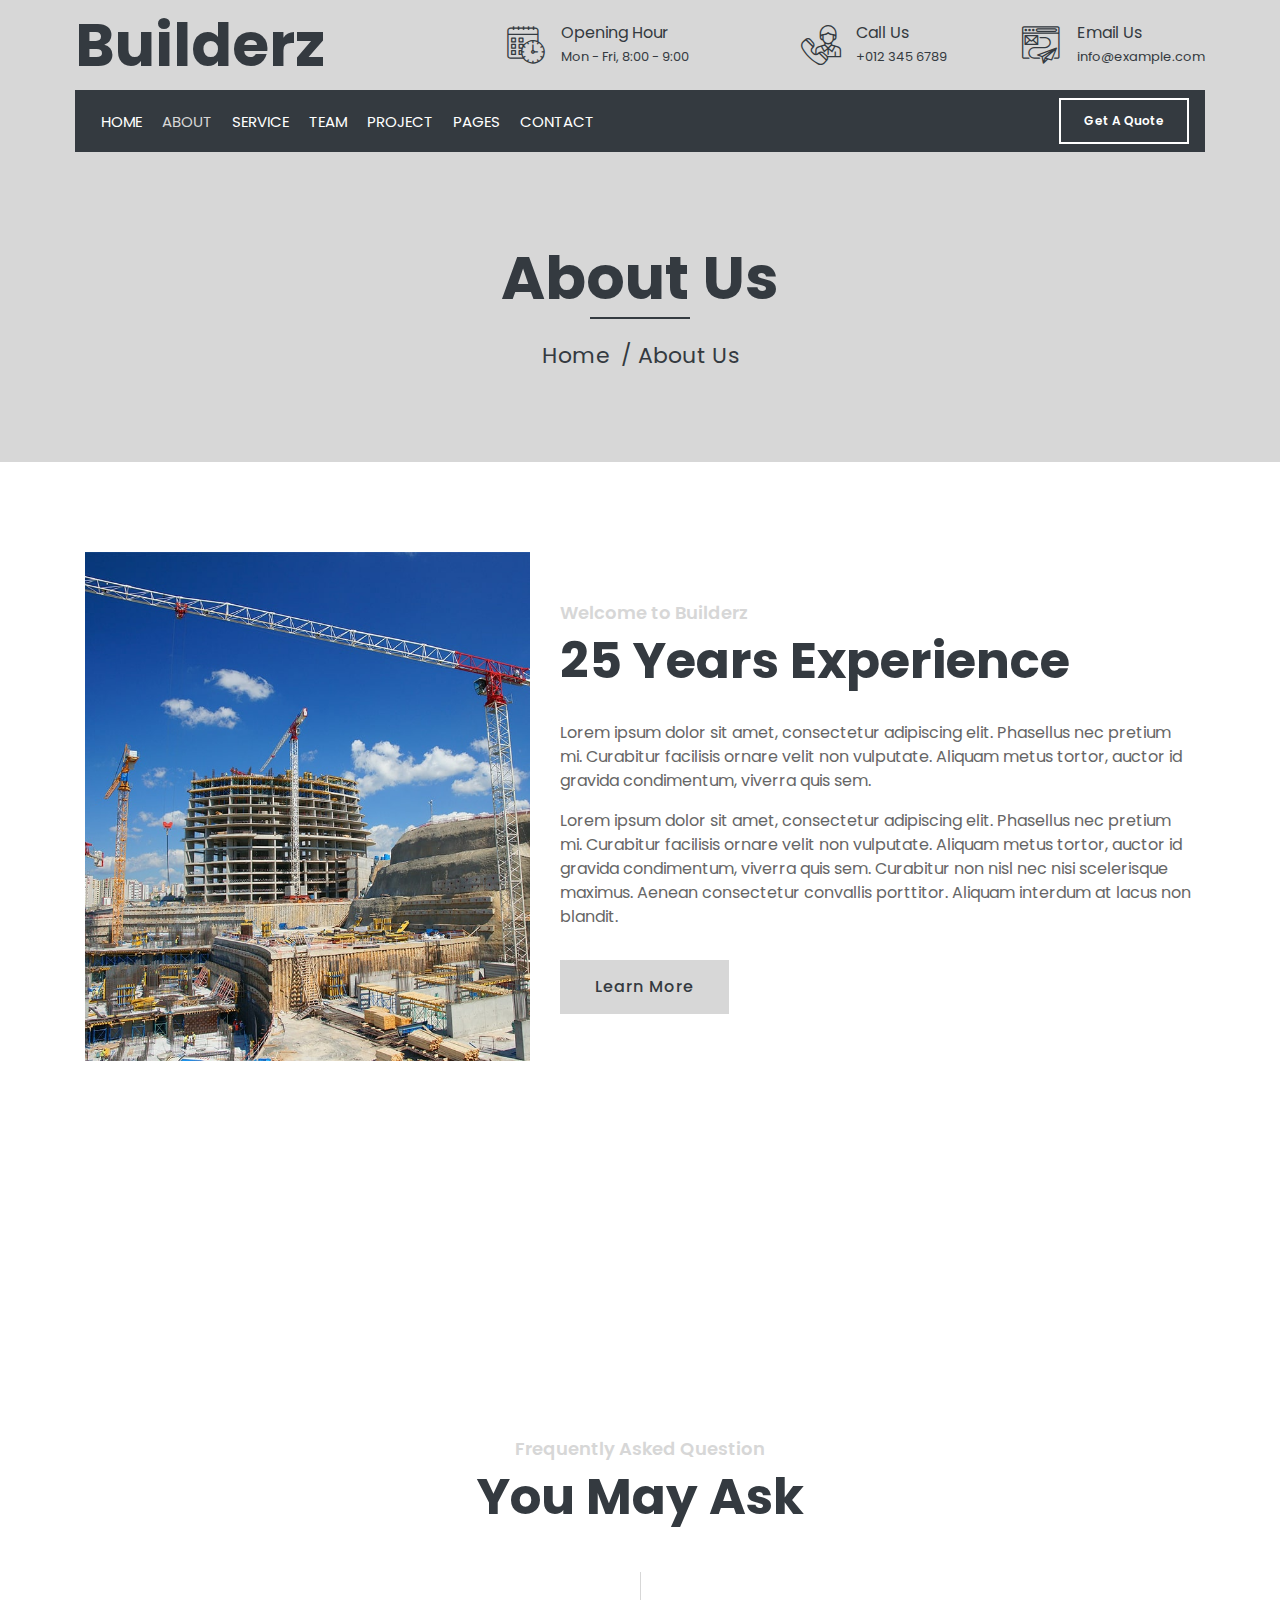
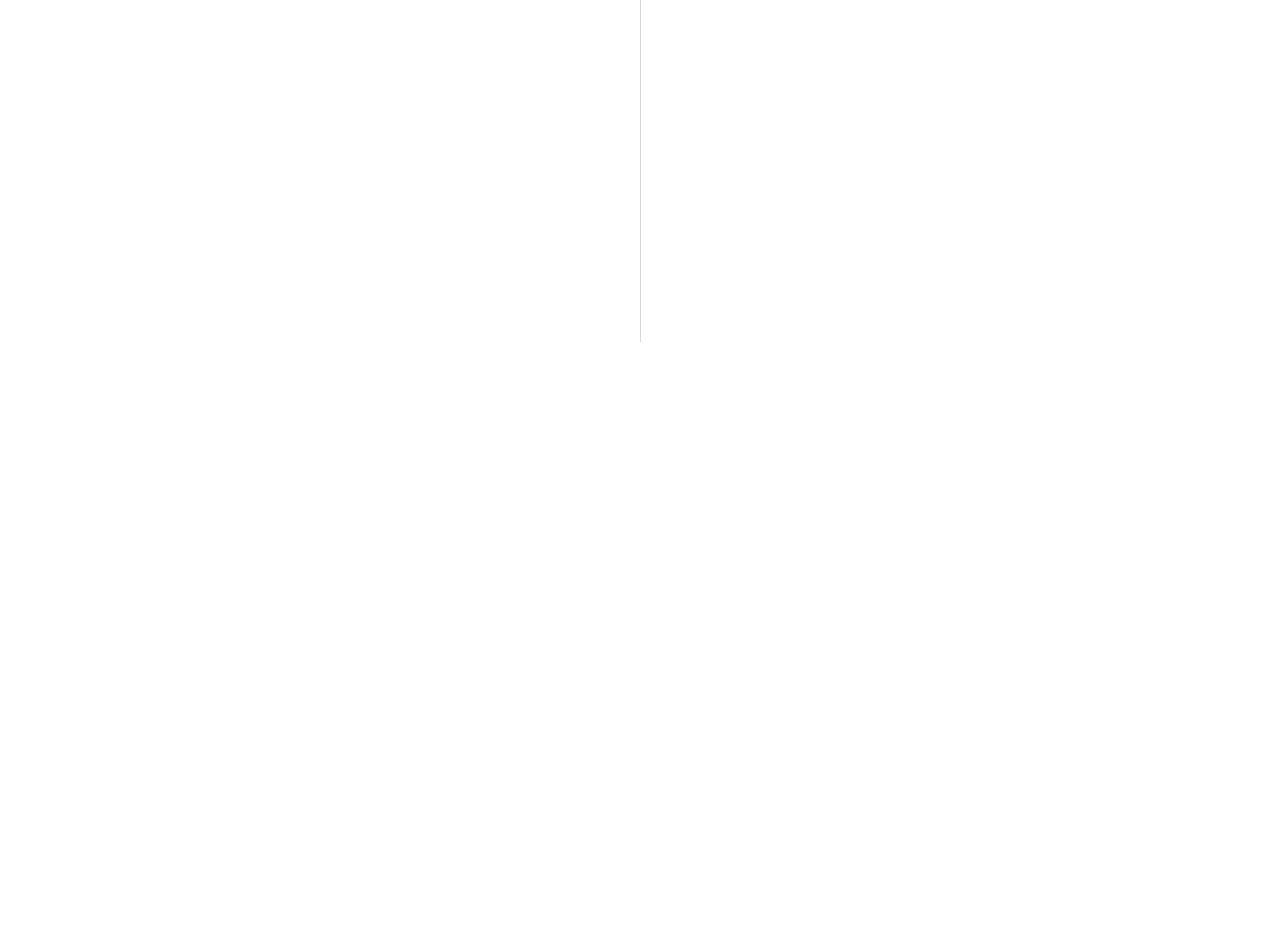
<file: about.html>
<!DOCTYPE html>
<html lang="en">
    <head>
        <meta charset="utf-8">
        <title>Builderz - Construction Company Website Template</title>
        <meta content="width=device-width, initial-scale=1.0" name="viewport">
        <meta content="Construction Company Website Template" name="keywords">
        <meta content="Construction Company Website Template" name="description">

        <!-- Favicon -->
        <link href="img/favicon.ico" rel="icon">

        <!-- Google Font -->
        <link href="https://fonts.googleapis.com/css2?family=Poppins:wght@100;200;300;400;500;600;700;800;900&display=swap" rel="stylesheet">

        <!-- CSS Libraries -->
        <link href="https://stackpath.bootstrapcdn.com/bootstrap/4.4.1/css/bootstrap.min.css" rel="stylesheet">
        <link href="https://cdnjs.cloudflare.com/ajax/libs/font-awesome/5.10.0/css/all.min.css" rel="stylesheet">
        <link href="lib/flaticon/font/flaticon.css" rel="stylesheet"> 
        <link href="lib/animate/animate.min.css" rel="stylesheet">
        <link href="lib/owlcarousel/assets/owl.carousel.min.css" rel="stylesheet">
        <link href="lib/lightbox/css/lightbox.min.css" rel="stylesheet">
        <link href="lib/slick/slick.css" rel="stylesheet">
        <link href="lib/slick/slick-theme.css" rel="stylesheet">

        <!-- Template Stylesheet -->
        <link href="css/style.css" rel="stylesheet">
    </head>

    <body>
        <div class="wrapper">
            <!-- Top Bar Start -->
            <div class="top-bar">
                <div class="container-fluid">
                    <div class="row align-items-center">
                        <div class="col-lg-4 col-md-12">
                            <div class="logo">
                                <a href="index.html">
                                    <h1>Builderz</h1>
                                    <!-- <img src="img/logo.jpg" alt="Logo"> -->
                                </a>
                            </div>
                        </div>
                        <div class="col-lg-8 col-md-7 d-none d-lg-block">
                            <div class="row">
                                <div class="col-4">
                                    <div class="top-bar-item">
                                        <div class="top-bar-icon">
                                            <i class="flaticon-calendar"></i>
                                        </div>
                                        <div class="top-bar-text">
                                            <h3>Opening Hour</h3>
                                            <p>Mon - Fri, 8:00 - 9:00</p>
                                        </div>
                                    </div>
                                </div>
                                <div class="col-4">
                                    <div class="top-bar-item">
                                        <div class="top-bar-icon">
                                            <i class="flaticon-call"></i>
                                        </div>
                                        <div class="top-bar-text">
                                            <h3>Call Us</h3>
                                            <p>+012 345 6789</p>
                                        </div>
                                    </div>
                                </div>
                                <div class="col-4">
                                    <div class="top-bar-item">
                                        <div class="top-bar-icon">
                                            <i class="flaticon-send-mail"></i>
                                        </div>
                                        <div class="top-bar-text">
                                            <h3>Email Us</h3>
                                            <p>info@example.com</p>
                                        </div>
                                    </div>
                                </div>
                            </div>
                        </div>
                    </div>
                </div>
            </div>
            <!-- Top Bar End -->

            <!-- Nav Bar Start -->
            <div class="nav-bar">
                <div class="container-fluid">
                    <nav class="navbar navbar-expand-lg bg-dark navbar-dark">
                        <a href="#" class="navbar-brand">MENU</a>
                        <button type="button" class="navbar-toggler" data-toggle="collapse" data-target="#navbarCollapse">
                            <span class="navbar-toggler-icon"></span>
                        </button>

                        <div class="collapse navbar-collapse justify-content-between" id="navbarCollapse">
                            <div class="navbar-nav mr-auto">
                                <a href="index.html" class="nav-item nav-link">Home</a>
                                <a href="about.html" class="nav-item nav-link active">About</a>
                                <a href="service.html" class="nav-item nav-link">Service</a>
                                <a href="team.html" class="nav-item nav-link">Team</a>
                                <a href="portfolio.html" class="nav-item nav-link">Project</a>
                                <div class="nav-item dropdown">
                                    <a href="#" class="nav-link dropdown-toggle" data-toggle="dropdown">Pages</a>
                                    <div class="dropdown-menu">
                                        <a href="blog.html" class="dropdown-item">Blog Page</a>
                                        <a href="single.html" class="dropdown-item">Single Page</a>
                                    </div>
                                </div>
                                <a href="contact.html" class="nav-item nav-link">Contact</a>
                            </div>
                            <div class="ml-auto">
                                <a class="btn" href="#">Get A Quote</a>
                            </div>
                        </div>
                    </nav>
                </div>
            </div>
            <!-- Nav Bar End -->
            
            
            <!-- Page Header Start -->
            <div class="page-header">
                <div class="container">
                    <div class="row">
                        <div class="col-12">
                            <h2>About Us</h2>
                        </div>
                        <div class="col-12">
                            <a href="">Home</a>
                            <a href="">About Us</a>
                        </div>
                    </div>
                </div>
            </div>
            <!-- Page Header End -->


            <!-- About Start -->
            <div class="about wow fadeInUp" data-wow-delay="0.1s">
                <div class="container">
                    <div class="row align-items-center">
                        <div class="col-lg-5 col-md-6">
                            <div class="about-img">
                                <img src="img/about.jpg" alt="Image">
                            </div>
                        </div>
                        <div class="col-lg-7 col-md-6">
                            <div class="section-header text-left">
                                <p>Welcome to Builderz</p>
                                <h2>25 Years Experience</h2>
                            </div>
                            <div class="about-text">
                                <p>
                                    Lorem ipsum dolor sit amet, consectetur adipiscing elit. Phasellus nec pretium mi. Curabitur facilisis ornare velit non vulputate. Aliquam metus tortor, auctor id gravida condimentum, viverra quis sem.
                                </p>
                                <p>
                                    Lorem ipsum dolor sit amet, consectetur adipiscing elit. Phasellus nec pretium mi. Curabitur facilisis ornare velit non vulputate. Aliquam metus tortor, auctor id gravida condimentum, viverra quis sem. Curabitur non nisl nec nisi scelerisque maximus. Aenean consectetur convallis porttitor. Aliquam interdum at lacus non blandit.
                                </p>
                                <a class="btn" href="">Learn More</a>
                            </div>
                        </div>
                    </div>
                </div>
            </div>
            <!-- About End -->
            
            
            <!-- Fact Start -->
            <div class="fact">
                <div class="container-fluid">
                    <div class="row counters">
                        <div class="col-md-6 fact-left wow slideInLeft">
                            <div class="row">
                                <div class="col-6">
                                    <div class="fact-icon">
                                        <i class="flaticon-worker"></i>
                                    </div>
                                    <div class="fact-text">
                                        <h2 data-toggle="counter-up">109</h2>
                                        <p>Expert Workers</p>
                                    </div>
                                </div>
                                <div class="col-6">
                                    <div class="fact-icon">
                                        <i class="flaticon-building"></i>
                                    </div>
                                    <div class="fact-text">
                                        <h2 data-toggle="counter-up">485</h2>
                                        <p>Happy Clients</p>
                                    </div>
                                </div>
                            </div>
                        </div>
                        <div class="col-md-6 fact-right wow slideInRight">
                            <div class="row">
                                <div class="col-6">
                                    <div class="fact-icon">
                                        <i class="flaticon-address"></i>
                                    </div>
                                    <div class="fact-text">
                                        <h2 data-toggle="counter-up">789</h2>
                                        <p>Completed Projects</p>
                                    </div>
                                </div>
                                <div class="col-6">
                                    <div class="fact-icon">
                                        <i class="flaticon-crane"></i>
                                    </div>
                                    <div class="fact-text">
                                        <h2 data-toggle="counter-up">890</h2>
                                        <p>Running Projects</p>
                                    </div>
                                </div>
                            </div>
                        </div>
                    </div>
                </div>
            </div>
            <!-- Fact End -->
            
            
            <!-- FAQs Start -->
            <div class="faqs">
                <div class="container">
                    <div class="section-header text-center">
                        <p>Frequently Asked Question</p>
                        <h2>You May Ask</h2>
                    </div>
                    <div class="row">
                        <div class="col-md-6">
                            <div id="accordion-1">
                                <div class="card wow fadeInLeft" data-wow-delay="0.1s">
                                    <div class="card-header">
                                        <a class="card-link collapsed" data-toggle="collapse" href="#collapseOne">
                                            Lorem ipsum dolor sit amet?
                                        </a>
                                    </div>
                                    <div id="collapseOne" class="collapse" data-parent="#accordion-1">
                                        <div class="card-body">
                                            Lorem ipsum dolor sit amet, consectetur adipiscing elit. Phasellus nec pretium mi. Curabitur facilisis ornare velit non.
                                        </div>
                                    </div>
                                </div>
                                <div class="card wow fadeInLeft" data-wow-delay="0.2s">
                                    <div class="card-header">
                                        <a class="card-link collapsed" data-toggle="collapse" href="#collapseTwo">
                                            Lorem ipsum dolor sit amet?
                                        </a>
                                    </div>
                                    <div id="collapseTwo" class="collapse" data-parent="#accordion-1">
                                        <div class="card-body">
                                            Lorem ipsum dolor sit amet, consectetur adipiscing elit. Phasellus nec pretium mi. Curabitur facilisis ornare velit non.
                                        </div>
                                    </div>
                                </div>
                                <div class="card wow fadeInLeft" data-wow-delay="0.3s">
                                    <div class="card-header">
                                        <a class="card-link collapsed" data-toggle="collapse" href="#collapseThree">
                                            Lorem ipsum dolor sit amet?
                                        </a>
                                    </div>
                                    <div id="collapseThree" class="collapse" data-parent="#accordion-1">
                                        <div class="card-body">
                                            Lorem ipsum dolor sit amet, consectetur adipiscing elit. Phasellus nec pretium mi. Curabitur facilisis ornare velit non.
                                        </div>
                                    </div>
                                </div>
                                <div class="card wow fadeInLeft" data-wow-delay="0.4s">
                                    <div class="card-header">
                                        <a class="card-link collapsed" data-toggle="collapse" href="#collapseFour">
                                            Lorem ipsum dolor sit amet?
                                        </a>
                                    </div>
                                    <div id="collapseFour" class="collapse" data-parent="#accordion-1">
                                        <div class="card-body">
                                            Lorem ipsum dolor sit amet, consectetur adipiscing elit. Phasellus nec pretium mi. Curabitur facilisis ornare velit non.
                                        </div>
                                    </div>
                                </div>
                                <div class="card wow fadeInLeft" data-wow-delay="0.5s">
                                    <div class="card-header">
                                        <a class="card-link collapsed" data-toggle="collapse" href="#collapseFive">
                                            Lorem ipsum dolor sit amet?
                                        </a>
                                    </div>
                                    <div id="collapseFive" class="collapse" data-parent="#accordion-1">
                                        <div class="card-body">
                                            Lorem ipsum dolor sit amet, consectetur adipiscing elit. Phasellus nec pretium mi. Curabitur facilisis ornare velit non.
                                        </div>
                                    </div>
                                </div>
                            </div>
                        </div>
                        <div class="col-md-6">
                            <div id="accordion-2">
                                <div class="card wow fadeInRight" data-wow-delay="0.1s">
                                    <div class="card-header">
                                        <a class="card-link collapsed" data-toggle="collapse" href="#collapseSix">
                                            Lorem ipsum dolor sit amet?
                                        </a>
                                    </div>
                                    <div id="collapseSix" class="collapse" data-parent="#accordion-2">
                                        <div class="card-body">
                                            Lorem ipsum dolor sit amet, consectetur adipiscing elit. Phasellus nec pretium mi. Curabitur facilisis ornare velit non.
                                        </div>
                                    </div>
                                </div>
                                <div class="card wow fadeInRight" data-wow-delay="0.2s">
                                    <div class="card-header">
                                        <a class="card-link collapsed" data-toggle="collapse" href="#collapseSeven">
                                            Lorem ipsum dolor sit amet?
                                        </a>
                                    </div>
                                    <div id="collapseSeven" class="collapse" data-parent="#accordion-2">
                                        <div class="card-body">
                                            Lorem ipsum dolor sit amet, consectetur adipiscing elit. Phasellus nec pretium mi. Curabitur facilisis ornare velit non.
                                        </div>
                                    </div>
                                </div>
                                <div class="card wow fadeInRight" data-wow-delay="0.3s">
                                    <div class="card-header">
                                        <a class="card-link collapsed" data-toggle="collapse" href="#collapseEight">
                                            Lorem ipsum dolor sit amet?
                                        </a>
                                    </div>
                                    <div id="collapseEight" class="collapse" data-parent="#accordion-2">
                                        <div class="card-body">
                                            Lorem ipsum dolor sit amet, consectetur adipiscing elit. Phasellus nec pretium mi. Curabitur facilisis ornare velit non.
                                        </div>
                                    </div>
                                </div>
                                <div class="card wow fadeInRight" data-wow-delay="0.4s">
                                    <div class="card-header">
                                        <a class="card-link collapsed" data-toggle="collapse" href="#collapseNine">
                                            Lorem ipsum dolor sit amet?
                                        </a>
                                    </div>
                                    <div id="collapseNine" class="collapse" data-parent="#accordion-2">
                                        <div class="card-body">
                                            Lorem ipsum dolor sit amet, consectetur adipiscing elit. Phasellus nec pretium mi. Curabitur facilisis ornare velit non.
                                        </div>
                                    </div>
                                </div>
                                <div class="card wow fadeInRight" data-wow-delay="0.5s">
                                    <div class="card-header">
                                        <a class="card-link collapsed" data-toggle="collapse" href="#collapseTen">
                                            Lorem ipsum dolor sit amet?
                                        </a>
                                    </div>
                                    <div id="collapseTen" class="collapse" data-parent="#accordion-2">
                                        <div class="card-body">
                                            Lorem ipsum dolor sit amet, consectetur adipiscing elit. Phasellus nec pretium mi. Curabitur facilisis ornare velit non.
                                        </div>
                                    </div>
                                </div>
                            </div>
                        </div>
                    </div>
                </div>
            </div>
            <!-- FAQs End -->


            <!-- Footer Start -->
            <div class="footer wow fadeIn" data-wow-delay="0.3s">
                <div class="container">
                    <div class="row">
                        <div class="col-md-6 col-lg-3">
                            <div class="footer-contact">
                                <h2>Office Contact</h2>
                                <p><i class="fa fa-map-marker-alt"></i>123 Street, New York, USA</p>
                                <p><i class="fa fa-phone-alt"></i>+012 345 67890</p>
                                <p><i class="fa fa-envelope"></i>info@example.com</p>
                                <div class="footer-social">
                                    <a href=""><i class="fab fa-twitter"></i></a>
                                    <a href=""><i class="fab fa-facebook-f"></i></a>
                                    <a href=""><i class="fab fa-youtube"></i></a>
                                    <a href=""><i class="fab fa-instagram"></i></a>
                                    <a href=""><i class="fab fa-linkedin-in"></i></a>
                                </div>
                            </div>
                        </div>
                        <div class="col-md-6 col-lg-3">
                            <div class="footer-link">
                                <h2>Services Areas</h2>
                                <a href="">Building Construction</a>
                                <a href="">House Renovation</a>
                                <a href="">Architecture Design</a>
                                <a href="">Interior Design</a>
                                <a href="">Painting</a>
                            </div>
                        </div>
                        <div class="col-md-6 col-lg-3">
                            <div class="footer-link">
                                <h2>Useful Pages</h2>
                                <a href="">About Us</a>
                                <a href="">Contact Us</a>
                                <a href="">Our Team</a>
                                <a href="">Projects</a>
                                <a href="">Testimonial</a>
                            </div>
                        </div>
                        <div class="col-md-6 col-lg-3">
                            <div class="newsletter">
                                <h2>Newsletter</h2>
                                <p>
                                    Lorem ipsum dolor sit amet elit. Phasellus nec pretium mi. Curabitur facilisis ornare velit non vulpu
                                </p>
                                <div class="form">
                                    <input class="form-control" placeholder="Email here">
                                    <button class="btn">Submit</button>
                                </div>
                            </div>
                        </div>
                    </div>
                </div>
                <div class="container footer-menu">
                    <div class="f-menu">
                        <a href="">Terms of use</a>
                        <a href="">Privacy policy</a>
                        <a href="">Cookies</a>
                        <a href="">Help</a>
                        <a href="">FQAs</a>
                    </div>
                </div>
                <div class="container copyright">
                    <div class="row">
                        <div class="col-md-6">
                            <p>&copy; <a href="#">Your Site Name</a>, All Right Reserved.</p>
                        </div>
                        <div class="col-md-6">
                            <p>Designed By <a href="https://htmlcodex.com">HTML Codex</a></p>
                        </div>
                    </div>
                </div>
            </div>
            <!-- Footer End -->

            <a href="#" class="back-to-top"><i class="fa fa-chevron-up"></i></a>
        </div>

        <!-- JavaScript Libraries -->
        <script src="https://code.jquery.com/jquery-3.4.1.min.js"></script>
        <script src="https://stackpath.bootstrapcdn.com/bootstrap/4.4.1/js/bootstrap.bundle.min.js"></script>
        <script src="lib/easing/easing.min.js"></script>
        <script src="lib/wow/wow.min.js"></script>
        <script src="lib/owlcarousel/owl.carousel.min.js"></script>
        <script src="lib/isotope/isotope.pkgd.min.js"></script>
        <script src="lib/lightbox/js/lightbox.min.js"></script>
        <script src="lib/waypoints/waypoints.min.js"></script>
        <script src="lib/counterup/counterup.min.js"></script>
        <script src="lib/slick/slick.min.js"></script>

        <!-- Template Javascript -->
        <script src="js/main.js"></script>
    </body>
</html>
</file>
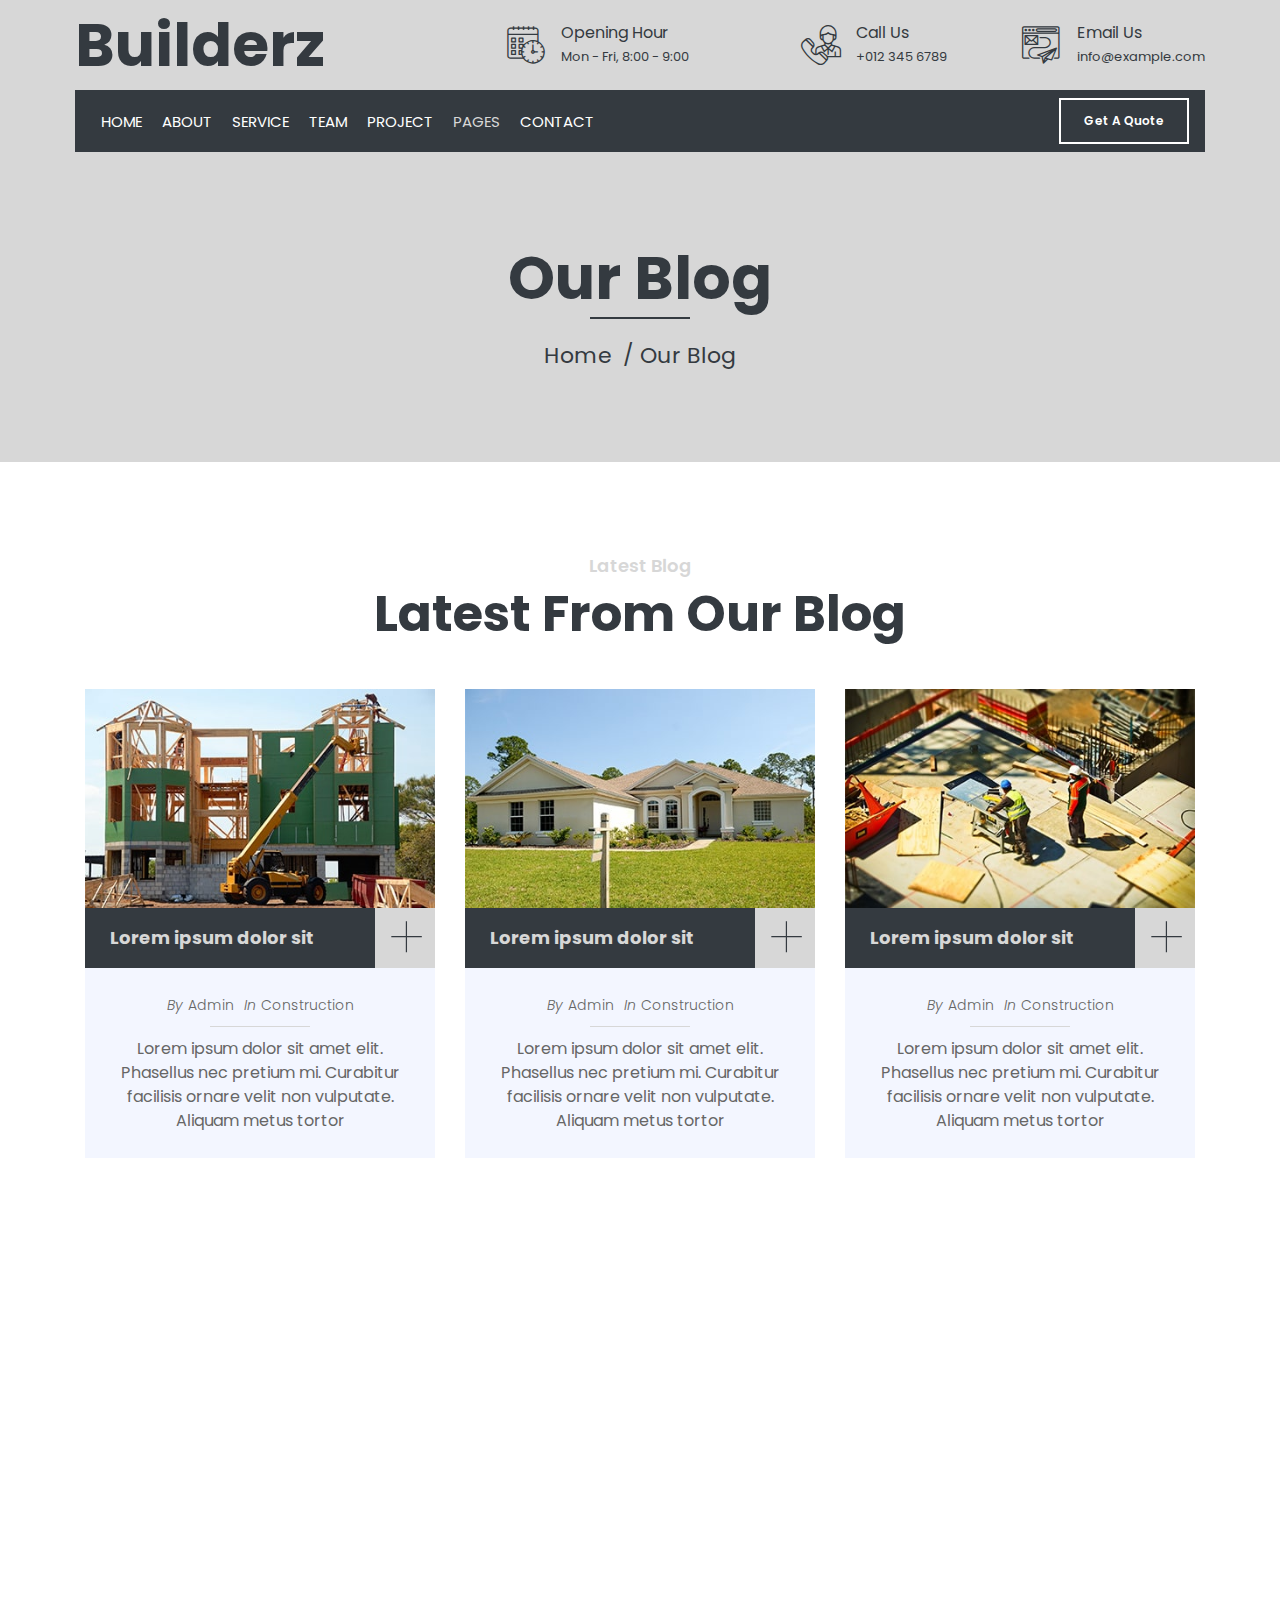
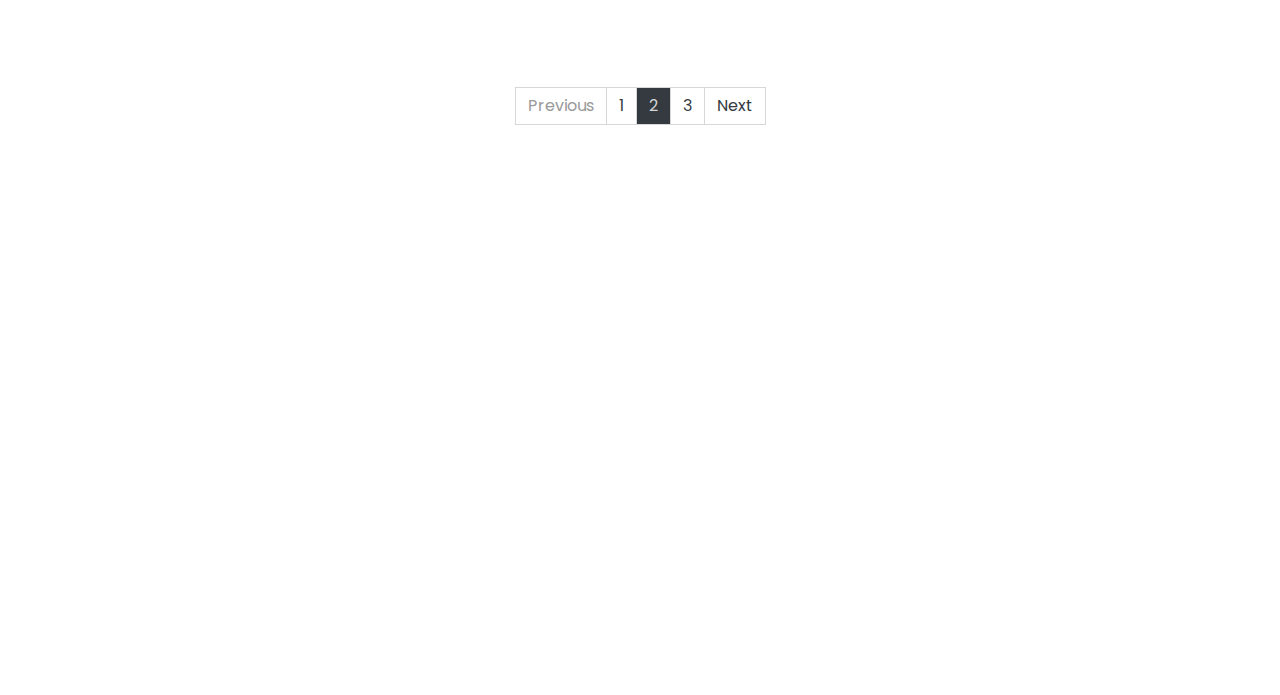
<file: blog.html>
<!DOCTYPE html>
<html lang="en">
    <head>
        <meta charset="utf-8">
        <title>Builderz - Construction Company Website Template</title>
        <meta content="width=device-width, initial-scale=1.0" name="viewport">
        <meta content="Construction Company Website Template" name="keywords">
        <meta content="Construction Company Website Template" name="description">

        <!-- Favicon -->
        <link href="img/favicon.ico" rel="icon">

        <!-- Google Font -->
        <link href="https://fonts.googleapis.com/css2?family=Poppins:wght@100;200;300;400;500;600;700;800;900&display=swap" rel="stylesheet">

        <!-- CSS Libraries -->
        <link href="https://stackpath.bootstrapcdn.com/bootstrap/4.4.1/css/bootstrap.min.css" rel="stylesheet">
        <link href="https://cdnjs.cloudflare.com/ajax/libs/font-awesome/5.10.0/css/all.min.css" rel="stylesheet">
        <link href="lib/flaticon/font/flaticon.css" rel="stylesheet"> 
        <link href="lib/animate/animate.min.css" rel="stylesheet">
        <link href="lib/owlcarousel/assets/owl.carousel.min.css" rel="stylesheet">
        <link href="lib/lightbox/css/lightbox.min.css" rel="stylesheet">
        <link href="lib/slick/slick.css" rel="stylesheet">
        <link href="lib/slick/slick-theme.css" rel="stylesheet">

        <!-- Template Stylesheet -->
        <link href="css/style.css" rel="stylesheet">
    </head>

    <body>
        <div class="wrapper">
            <!-- Top Bar Start -->
            <div class="top-bar">
                <div class="container-fluid">
                    <div class="row align-items-center">
                        <div class="col-lg-4 col-md-12">
                            <div class="logo">
                                <a href="index.html">
                                    <h1>Builderz</h1>
                                    <!-- <img src="img/logo.jpg" alt="Logo"> -->
                                </a>
                            </div>
                        </div>
                        <div class="col-lg-8 col-md-7 d-none d-lg-block">
                            <div class="row">
                                <div class="col-4">
                                    <div class="top-bar-item">
                                        <div class="top-bar-icon">
                                            <i class="flaticon-calendar"></i>
                                        </div>
                                        <div class="top-bar-text">
                                            <h3>Opening Hour</h3>
                                            <p>Mon - Fri, 8:00 - 9:00</p>
                                        </div>
                                    </div>
                                </div>
                                <div class="col-4">
                                    <div class="top-bar-item">
                                        <div class="top-bar-icon">
                                            <i class="flaticon-call"></i>
                                        </div>
                                        <div class="top-bar-text">
                                            <h3>Call Us</h3>
                                            <p>+012 345 6789</p>
                                        </div>
                                    </div>
                                </div>
                                <div class="col-4">
                                    <div class="top-bar-item">
                                        <div class="top-bar-icon">
                                            <i class="flaticon-send-mail"></i>
                                        </div>
                                        <div class="top-bar-text">
                                            <h3>Email Us</h3>
                                            <p>info@example.com</p>
                                        </div>
                                    </div>
                                </div>
                            </div>
                        </div>
                    </div>
                </div>
            </div>
            <!-- Top Bar End -->

            <!-- Nav Bar Start -->
            <div class="nav-bar">
                <div class="container-fluid">
                    <nav class="navbar navbar-expand-lg bg-dark navbar-dark">
                        <a href="#" class="navbar-brand">MENU</a>
                        <button type="button" class="navbar-toggler" data-toggle="collapse" data-target="#navbarCollapse">
                            <span class="navbar-toggler-icon"></span>
                        </button>

                        <div class="collapse navbar-collapse justify-content-between" id="navbarCollapse">
                            <div class="navbar-nav mr-auto">
                                <a href="index.html" class="nav-item nav-link">Home</a>
                                <a href="about.html" class="nav-item nav-link">About</a>
                                <a href="service.html" class="nav-item nav-link">Service</a>
                                <a href="team.html" class="nav-item nav-link">Team</a>
                                <a href="portfolio.html" class="nav-item nav-link">Project</a>
                                <div class="nav-item dropdown">
                                    <a href="#" class="nav-link dropdown-toggle active" data-toggle="dropdown">Pages</a>
                                    <div class="dropdown-menu">
                                        <a href="blog.html" class="dropdown-item">Blog Page</a>
                                        <a href="single.html" class="dropdown-item">Single Page</a>
                                    </div>
                                </div>
                                <a href="contact.html" class="nav-item nav-link">Contact</a>
                            </div>
                            <div class="ml-auto">
                                <a class="btn" href="#">Get A Quote</a>
                            </div>
                        </div>
                    </nav>
                </div>
            </div>
            <!-- Nav Bar End -->
            
            
            <!-- Page Header Start -->
            <div class="page-header">
                <div class="container">
                    <div class="row">
                        <div class="col-12">
                            <h2>Our Blog</h2>
                        </div>
                        <div class="col-12">
                            <a href="">Home</a>
                            <a href="">Our Blog</a>
                        </div>
                    </div>
                </div>
            </div>
            <!-- Page Header End -->


            <!-- Blog Start -->
            <div class="blog">
                <div class="container">
                    <div class="section-header text-center">
                        <p>Latest Blog</p>
                        <h2>Latest From Our Blog</h2>
                    </div>
                    <div class="row blog-page">
                        <div class="col-lg-4 col-md-6 wow fadeInUp" data-wow-delay="0.2s">
                            <div class="blog-item">
                                <div class="blog-img">
                                    <img src="img/blog-1.jpg" alt="Image">
                                </div>
                                <div class="blog-title">
                                    <h3>Lorem ipsum dolor sit</h3>
                                    <a class="btn" href="">+</a>
                                </div>
                                <div class="blog-meta">
                                    <p>By<a href="">Admin</a></p>
                                    <p>In<a href="">Construction</a></p>
                                </div>
                                <div class="blog-text">
                                    <p>
                                        Lorem ipsum dolor sit amet elit. Phasellus nec pretium mi. Curabitur facilisis ornare velit non vulputate. Aliquam metus tortor
                                    </p>
                                </div>
                            </div>
                        </div>
                        <div class="col-lg-4 col-md-6 wow fadeInUp">
                            <div class="blog-item">
                                <div class="blog-img">
                                    <img src="img/blog-2.jpg" alt="Image">
                                </div>
                                <div class="blog-title">
                                    <h3>Lorem ipsum dolor sit</h3>
                                    <a class="btn" href="">+</a>
                                </div>
                                <div class="blog-meta">
                                    <p>By<a href="">Admin</a></p>
                                    <p>In<a href="">Construction</a></p>
                                </div>
                                <div class="blog-text">
                                    <p>
                                        Lorem ipsum dolor sit amet elit. Phasellus nec pretium mi. Curabitur facilisis ornare velit non vulputate. Aliquam metus tortor
                                    </p>
                                </div>
                            </div>
                        </div>
                        <div class="col-lg-4 col-md-6 wow fadeInUp" data-wow-delay="0.2s">
                            <div class="blog-item">
                                <div class="blog-img">
                                    <img src="img/blog-3.jpg" alt="Image">
                                </div>
                                <div class="blog-title">
                                    <h3>Lorem ipsum dolor sit</h3>
                                    <a class="btn" href="">+</a>
                                </div>
                                <div class="blog-meta">
                                    <p>By<a href="">Admin</a></p>
                                    <p>In<a href="">Construction</a></p>
                                </div>
                                <div class="blog-text">
                                    <p>
                                        Lorem ipsum dolor sit amet elit. Phasellus nec pretium mi. Curabitur facilisis ornare velit non vulputate. Aliquam metus tortor
                                    </p>
                                </div>
                            </div>
                        </div>
                        <div class="col-lg-4 col-md-6 wow fadeInUp" data-wow-delay="0.2s">
                            <div class="blog-item">
                                <div class="blog-img">
                                    <img src="img/blog-1.jpg" alt="Image">
                                </div>
                                <div class="blog-title">
                                    <h3>Lorem ipsum dolor sit</h3>
                                    <a class="btn" href="">+</a>
                                </div>
                                <div class="blog-meta">
                                    <p>By<a href="">Admin</a></p>
                                    <p>In<a href="">Construction</a></p>
                                </div>
                                <div class="blog-text">
                                    <p>
                                        Lorem ipsum dolor sit amet elit. Phasellus nec pretium mi. Curabitur facilisis ornare velit non vulputate. Aliquam metus tortor
                                    </p>
                                </div>
                            </div>
                        </div>
                        <div class="col-lg-4 col-md-6 wow fadeInUp">
                            <div class="blog-item">
                                <div class="blog-img">
                                    <img src="img/blog-2.jpg" alt="Image">
                                </div>
                                <div class="blog-title">
                                    <h3>Lorem ipsum dolor sit</h3>
                                    <a class="btn" href="">+</a>
                                </div>
                                <div class="blog-meta">
                                    <p>By<a href="">Admin</a></p>
                                    <p>In<a href="">Construction</a></p>
                                </div>
                                <div class="blog-text">
                                    <p>
                                        Lorem ipsum dolor sit amet elit. Phasellus nec pretium mi. Curabitur facilisis ornare velit non vulputate. Aliquam metus tortor
                                    </p>
                                </div>
                            </div>
                        </div>
                        <div class="col-lg-4 col-md-6 wow fadeInUp" data-wow-delay="0.2s">
                            <div class="blog-item">
                                <div class="blog-img">
                                    <img src="img/blog-3.jpg" alt="Image">
                                </div>
                                <div class="blog-title">
                                    <h3>Lorem ipsum dolor sit</h3>
                                    <a class="btn" href="">+</a>
                                </div>
                                <div class="blog-meta">
                                    <p>By<a href="">Admin</a></p>
                                    <p>In<a href="">Construction</a></p>
                                </div>
                                <div class="blog-text">
                                    <p>
                                        Lorem ipsum dolor sit amet elit. Phasellus nec pretium mi. Curabitur facilisis ornare velit non vulputate. Aliquam metus tortor
                                    </p>
                                </div>
                            </div>
                        </div>
                    </div>
                    <div class="row">
                        <div class="col-12">
                            <ul class="pagination justify-content-center">
                                <li class="page-item disabled"><a class="page-link" href="#">Previous</a></li>
                                <li class="page-item"><a class="page-link" href="#">1</a></li>
                                <li class="page-item active"><a class="page-link" href="#">2</a></li>
                                <li class="page-item"><a class="page-link" href="#">3</a></li>
                                <li class="page-item"><a class="page-link" href="#">Next</a></li>
                            </ul> 
                        </div>
                    </div>
                </div>
            </div>
            <!-- Blog End -->


            <!-- Footer Start -->
            <div class="footer wow fadeIn" data-wow-delay="0.3s">
                <div class="container">
                    <div class="row">
                        <div class="col-md-6 col-lg-3">
                            <div class="footer-contact">
                                <h2>Office Contact</h2>
                                <p><i class="fa fa-map-marker-alt"></i>123 Street, New York, USA</p>
                                <p><i class="fa fa-phone-alt"></i>+012 345 67890</p>
                                <p><i class="fa fa-envelope"></i>info@example.com</p>
                                <div class="footer-social">
                                    <a href=""><i class="fab fa-twitter"></i></a>
                                    <a href=""><i class="fab fa-facebook-f"></i></a>
                                    <a href=""><i class="fab fa-youtube"></i></a>
                                    <a href=""><i class="fab fa-instagram"></i></a>
                                    <a href=""><i class="fab fa-linkedin-in"></i></a>
                                </div>
                            </div>
                        </div>
                        <div class="col-md-6 col-lg-3">
                            <div class="footer-link">
                                <h2>Services Areas</h2>
                                <a href="">Building Construction</a>
                                <a href="">House Renovation</a>
                                <a href="">Architecture Design</a>
                                <a href="">Interior Design</a>
                                <a href="">Painting</a>
                            </div>
                        </div>
                        <div class="col-md-6 col-lg-3">
                            <div class="footer-link">
                                <h2>Useful Pages</h2>
                                <a href="">About Us</a>
                                <a href="">Contact Us</a>
                                <a href="">Our Team</a>
                                <a href="">Projects</a>
                                <a href="">Testimonial</a>
                            </div>
                        </div>
                        <div class="col-md-6 col-lg-3">
                            <div class="newsletter">
                                <h2>Newsletter</h2>
                                <p>
                                    Lorem ipsum dolor sit amet elit. Phasellus nec pretium mi. Curabitur facilisis ornare velit non vulpu
                                </p>
                                <div class="form">
                                    <input class="form-control" placeholder="Email here">
                                    <button class="btn">Submit</button>
                                </div>
                            </div>
                        </div>
                    </div>
                </div>
                <div class="container footer-menu">
                    <div class="f-menu">
                        <a href="">Terms of use</a>
                        <a href="">Privacy policy</a>
                        <a href="">Cookies</a>
                        <a href="">Help</a>
                        <a href="">FQAs</a>
                    </div>
                </div>
                <div class="container copyright">
                    <div class="row">
                        <div class="col-md-6">
                            <p>&copy; <a href="#">Your Site Name</a>, All Right Reserved.</p>
                        </div>
                        <div class="col-md-6">
                            <p>Designed By <a href="https://htmlcodex.com">HTML Codex</a></p>
                        </div>
                    </div>
                </div>
            </div>
            <!-- Footer End -->

            <a href="#" class="back-to-top"><i class="fa fa-chevron-up"></i></a>
        </div>

        <!-- JavaScript Libraries -->
        <script src="https://code.jquery.com/jquery-3.4.1.min.js"></script>
        <script src="https://stackpath.bootstrapcdn.com/bootstrap/4.4.1/js/bootstrap.bundle.min.js"></script>
        <script src="lib/easing/easing.min.js"></script>
        <script src="lib/wow/wow.min.js"></script>
        <script src="lib/owlcarousel/owl.carousel.min.js"></script>
        <script src="lib/isotope/isotope.pkgd.min.js"></script>
        <script src="lib/lightbox/js/lightbox.min.js"></script>
        <script src="lib/waypoints/waypoints.min.js"></script>
        <script src="lib/counterup/counterup.min.js"></script>
        <script src="lib/slick/slick.min.js"></script>

        <!-- Template Javascript -->
        <script src="js/main.js"></script>
    </body>
</html>
</file>
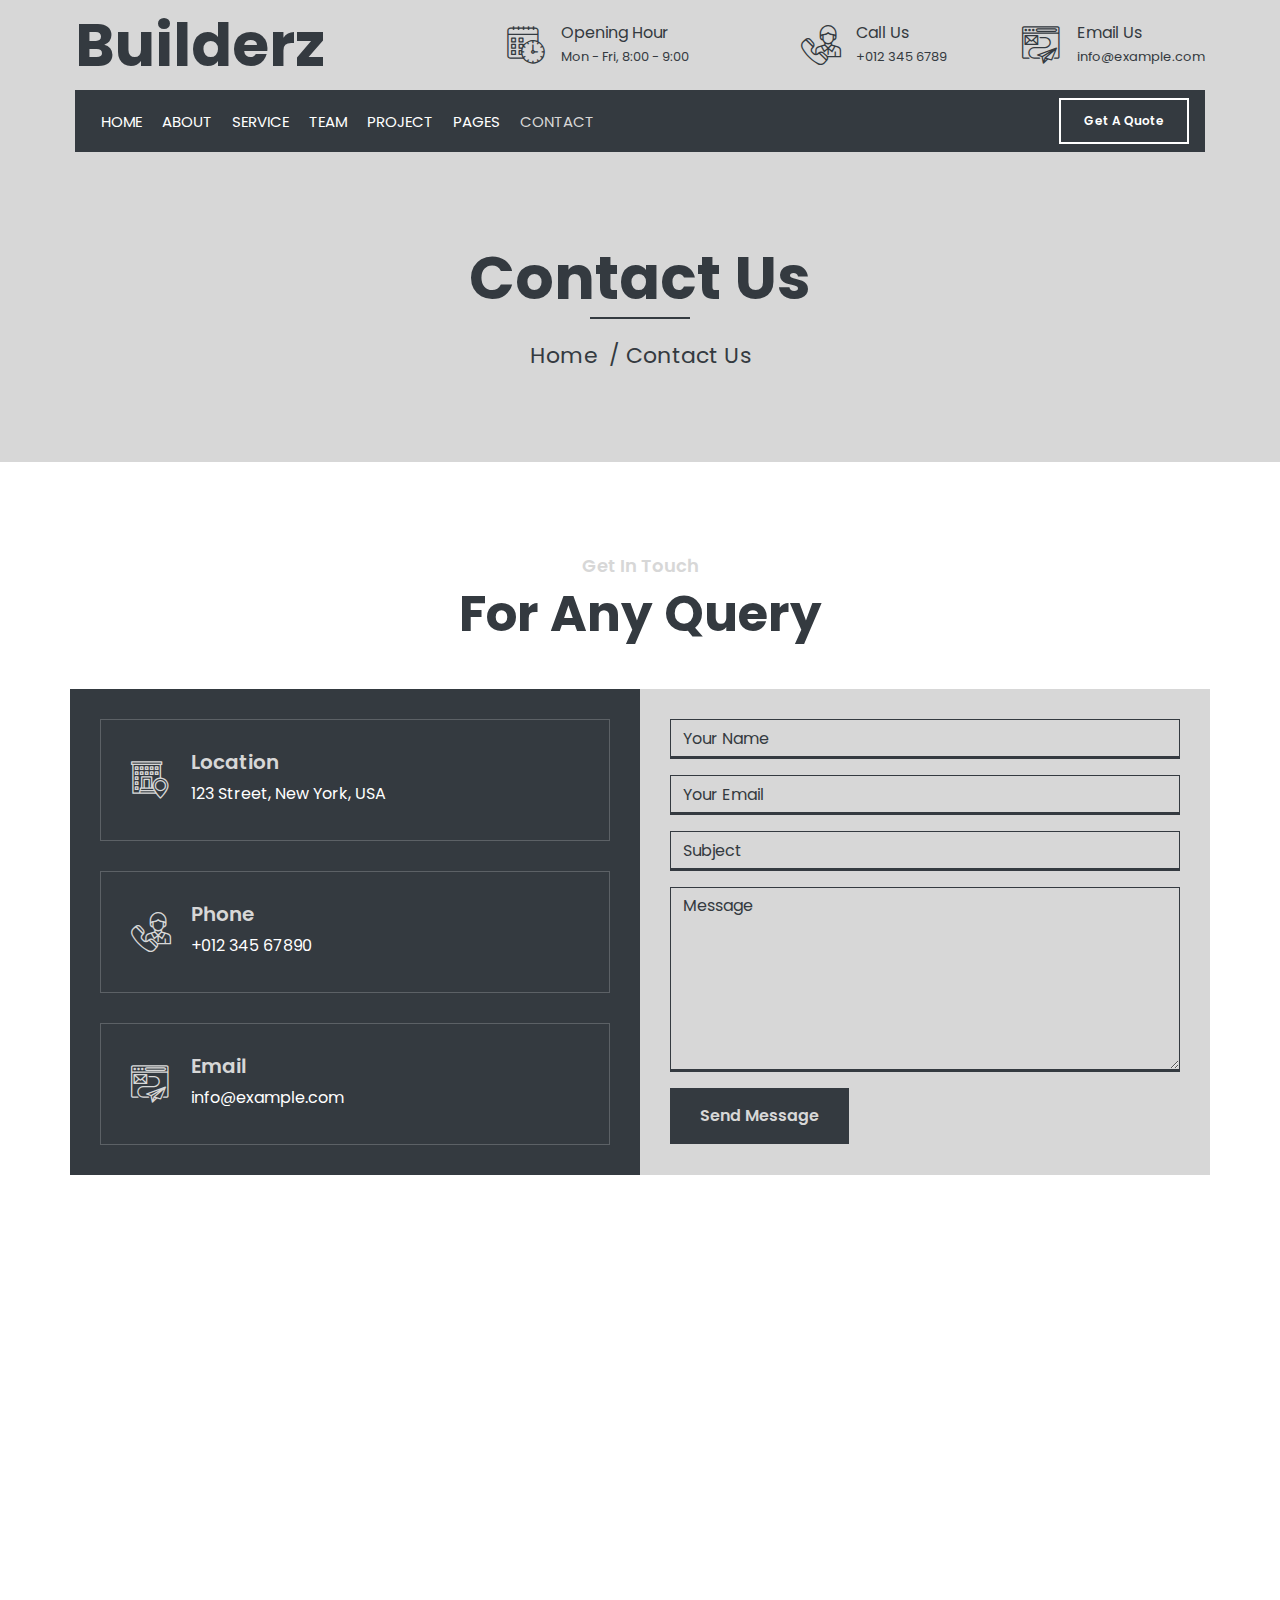
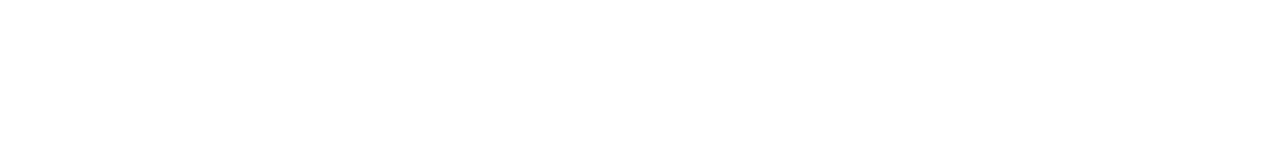
<file: contact.html>
<!DOCTYPE html>
<html lang="en">
    <head>
        <meta charset="utf-8">
        <title>Builderz - Construction Company Website Template</title>
        <meta content="width=device-width, initial-scale=1.0" name="viewport">
        <meta content="Construction Company Website Template" name="keywords">
        <meta content="Construction Company Website Template" name="description">

        <!-- Favicon -->
        <link href="img/favicon.ico" rel="icon">

        <!-- Google Font -->
        <link href="https://fonts.googleapis.com/css2?family=Poppins:wght@100;200;300;400;500;600;700;800;900&display=swap" rel="stylesheet">

        <!-- CSS Libraries -->
        <link href="https://stackpath.bootstrapcdn.com/bootstrap/4.4.1/css/bootstrap.min.css" rel="stylesheet">
        <link href="https://cdnjs.cloudflare.com/ajax/libs/font-awesome/5.10.0/css/all.min.css" rel="stylesheet">
        <link href="lib/flaticon/font/flaticon.css" rel="stylesheet"> 
        <link href="lib/animate/animate.min.css" rel="stylesheet">
        <link href="lib/owlcarousel/assets/owl.carousel.min.css" rel="stylesheet">
        <link href="lib/lightbox/css/lightbox.min.css" rel="stylesheet">
        <link href="lib/slick/slick.css" rel="stylesheet">
        <link href="lib/slick/slick-theme.css" rel="stylesheet">

        <!-- Template Stylesheet -->
        <link href="css/style.css" rel="stylesheet">
    </head>

    <body>
        <div class="wrapper">
            <!-- Top Bar Start -->
            <div class="top-bar">
                <div class="container-fluid">
                    <div class="row align-items-center">
                        <div class="col-lg-4 col-md-12">
                            <div class="logo">
                                <a href="index.html">
                                    <h1>Builderz</h1>
                                    <!-- <img src="img/logo.jpg" alt="Logo"> -->
                                </a>
                            </div>
                        </div>
                        <div class="col-lg-8 col-md-7 d-none d-lg-block">
                            <div class="row">
                                <div class="col-4">
                                    <div class="top-bar-item">
                                        <div class="top-bar-icon">
                                            <i class="flaticon-calendar"></i>
                                        </div>
                                        <div class="top-bar-text">
                                            <h3>Opening Hour</h3>
                                            <p>Mon - Fri, 8:00 - 9:00</p>
                                        </div>
                                    </div>
                                </div>
                                <div class="col-4">
                                    <div class="top-bar-item">
                                        <div class="top-bar-icon">
                                            <i class="flaticon-call"></i>
                                        </div>
                                        <div class="top-bar-text">
                                            <h3>Call Us</h3>
                                            <p>+012 345 6789</p>
                                        </div>
                                    </div>
                                </div>
                                <div class="col-4">
                                    <div class="top-bar-item">
                                        <div class="top-bar-icon">
                                            <i class="flaticon-send-mail"></i>
                                        </div>
                                        <div class="top-bar-text">
                                            <h3>Email Us</h3>
                                            <p>info@example.com</p>
                                        </div>
                                    </div>
                                </div>
                            </div>
                        </div>
                    </div>
                </div>
            </div>
            <!-- Top Bar End -->

            <!-- Nav Bar Start -->
            <div class="nav-bar">
                <div class="container-fluid">
                    <nav class="navbar navbar-expand-lg bg-dark navbar-dark">
                        <a href="#" class="navbar-brand">MENU</a>
                        <button type="button" class="navbar-toggler" data-toggle="collapse" data-target="#navbarCollapse">
                            <span class="navbar-toggler-icon"></span>
                        </button>

                        <div class="collapse navbar-collapse justify-content-between" id="navbarCollapse">
                            <div class="navbar-nav mr-auto">
                                <a href="index.html" class="nav-item nav-link">Home</a>
                                <a href="about.html" class="nav-item nav-link">About</a>
                                <a href="service.html" class="nav-item nav-link">Service</a>
                                <a href="team.html" class="nav-item nav-link">Team</a>
                                <a href="portfolio.html" class="nav-item nav-link">Project</a>
                                <div class="nav-item dropdown">
                                    <a href="#" class="nav-link dropdown-toggle" data-toggle="dropdown">Pages</a>
                                    <div class="dropdown-menu">
                                        <a href="blog.html" class="dropdown-item">Blog Page</a>
                                        <a href="single.html" class="dropdown-item">Single Page</a>
                                    </div>
                                </div>
                                <a href="contact.html" class="nav-item nav-link active">Contact</a>
                            </div>
                            <div class="ml-auto">
                                <a class="btn" href="#">Get A Quote</a>
                            </div>
                        </div>
                    </nav>
                </div>
            </div>
            <!-- Nav Bar End -->
            
            
            <!-- Page Header Start -->
            <div class="page-header">
                <div class="container">
                    <div class="row">
                        <div class="col-12">
                            <h2>Contact Us</h2>
                        </div>
                        <div class="col-12">
                            <a href="">Home</a>
                            <a href="">Contact Us</a>
                        </div>
                    </div>
                </div>
            </div>
            <!-- Page Header End -->


            <!-- Contact Start -->
            <div class="contact wow fadeInUp">
                <div class="container">
                    <div class="section-header text-center">
                        <p>Get In Touch</p>
                        <h2>For Any Query</h2>
                    </div>
                    <div class="row">
                        <div class="col-md-6">
                            <div class="contact-info">
                                <div class="contact-item">
                                    <i class="flaticon-address"></i>
                                    <div class="contact-text">
                                        <h2>Location</h2>
                                        <p>123 Street, New York, USA</p>
                                    </div>
                                </div>
                                <div class="contact-item">
                                    <i class="flaticon-call"></i>
                                    <div class="contact-text">
                                        <h2>Phone</h2>
                                        <p>+012 345 67890</p>
                                    </div>
                                </div>
                                <div class="contact-item">
                                    <i class="flaticon-send-mail"></i>
                                    <div class="contact-text">
                                        <h2>Email</h2>
                                        <p>info@example.com</p>
                                    </div>
                                </div>
                            </div>
                        </div>
                        <div class="col-md-6">
                            <div class="contact-form">
                                <div id="success"></div>
                                <form name="sentMessage" id="contactForm" novalidate="novalidate">
                                    <div class="control-group">
                                        <input type="text" class="form-control" id="name" placeholder="Your Name" required="required" data-validation-required-message="Please enter your name" />
                                        <p class="help-block text-danger"></p>
                                    </div>
                                    <div class="control-group">
                                        <input type="email" class="form-control" id="email" placeholder="Your Email" required="required" data-validation-required-message="Please enter your email" />
                                        <p class="help-block text-danger"></p>
                                    </div>
                                    <div class="control-group">
                                        <input type="text" class="form-control" id="subject" placeholder="Subject" required="required" data-validation-required-message="Please enter a subject" />
                                        <p class="help-block text-danger"></p>
                                    </div>
                                    <div class="control-group">
                                        <textarea class="form-control" id="message" placeholder="Message" required="required" data-validation-required-message="Please enter your message"></textarea>
                                        <p class="help-block text-danger"></p>
                                    </div>
                                    <div>
                                        <button class="btn" type="submit" id="sendMessageButton">Send Message</button>
                                    </div>
                                </form>
                            </div>
                        </div>
                    </div>
                </div>
            </div>
            <!-- Contact End -->


            <!-- Footer Start -->
            <div class="footer wow fadeIn" data-wow-delay="0.3s">
                <div class="container">
                    <div class="row">
                        <div class="col-md-6 col-lg-3">
                            <div class="footer-contact">
                                <h2>Office Contact</h2>
                                <p><i class="fa fa-map-marker-alt"></i>123 Street, New York, USA</p>
                                <p><i class="fa fa-phone-alt"></i>+012 345 67890</p>
                                <p><i class="fa fa-envelope"></i>info@example.com</p>
                                <div class="footer-social">
                                    <a href=""><i class="fab fa-twitter"></i></a>
                                    <a href=""><i class="fab fa-facebook-f"></i></a>
                                    <a href=""><i class="fab fa-youtube"></i></a>
                                    <a href=""><i class="fab fa-instagram"></i></a>
                                    <a href=""><i class="fab fa-linkedin-in"></i></a>
                                </div>
                            </div>
                        </div>
                        <div class="col-md-6 col-lg-3">
                            <div class="footer-link">
                                <h2>Services Areas</h2>
                                <a href="">Building Construction</a>
                                <a href="">House Renovation</a>
                                <a href="">Architecture Design</a>
                                <a href="">Interior Design</a>
                                <a href="">Painting</a>
                            </div>
                        </div>
                        <div class="col-md-6 col-lg-3">
                            <div class="footer-link">
                                <h2>Useful Pages</h2>
                                <a href="">About Us</a>
                                <a href="">Contact Us</a>
                                <a href="">Our Team</a>
                                <a href="">Projects</a>
                                <a href="">Testimonial</a>
                            </div>
                        </div>
                        <div class="col-md-6 col-lg-3">
                            <div class="newsletter">
                                <h2>Newsletter</h2>
                                <p>
                                    Lorem ipsum dolor sit amet elit. Phasellus nec pretium mi. Curabitur facilisis ornare velit non vulpu
                                </p>
                                <div class="form">
                                    <input class="form-control" placeholder="Email here">
                                    <button class="btn">Submit</button>
                                </div>
                            </div>
                        </div>
                    </div>
                </div>
                <div class="container footer-menu">
                    <div class="f-menu">
                        <a href="">Terms of use</a>
                        <a href="">Privacy policy</a>
                        <a href="">Cookies</a>
                        <a href="">Help</a>
                        <a href="">FQAs</a>
                    </div>
                </div>
                <div class="container copyright">
                    <div class="row">
                        <div class="col-md-6">
                            <p>&copy; <a href="#">Your Site Name</a>, All Right Reserved.</p>
                        </div>
                        <div class="col-md-6">
                            <p>Designed By <a href="https://htmlcodex.com">HTML Codex</a></p>
                        </div>
                    </div>
                </div>
            </div>
            <!-- Footer End -->

            <a href="#" class="back-to-top"><i class="fa fa-chevron-up"></i></a>
        </div>

        <!-- JavaScript Libraries -->
        <script src="https://code.jquery.com/jquery-3.4.1.min.js"></script>
        <script src="https://stackpath.bootstrapcdn.com/bootstrap/4.4.1/js/bootstrap.bundle.min.js"></script>
        <script src="lib/easing/easing.min.js"></script>
        <script src="lib/wow/wow.min.js"></script>
        <script src="lib/owlcarousel/owl.carousel.min.js"></script>
        <script src="lib/isotope/isotope.pkgd.min.js"></script>
        <script src="lib/lightbox/js/lightbox.min.js"></script>
        <script src="lib/waypoints/waypoints.min.js"></script>
        <script src="lib/counterup/counterup.min.js"></script>
        <script src="lib/slick/slick.min.js"></script>
        
        <!-- Contact Javascript File -->
        <script src="mail/jqBootstrapValidation.min.js"></script>
        <script src="mail/contact.js"></script>

        <!-- Template Javascript -->
        <script src="js/main.js"></script>
    </body>
</html>
</file>
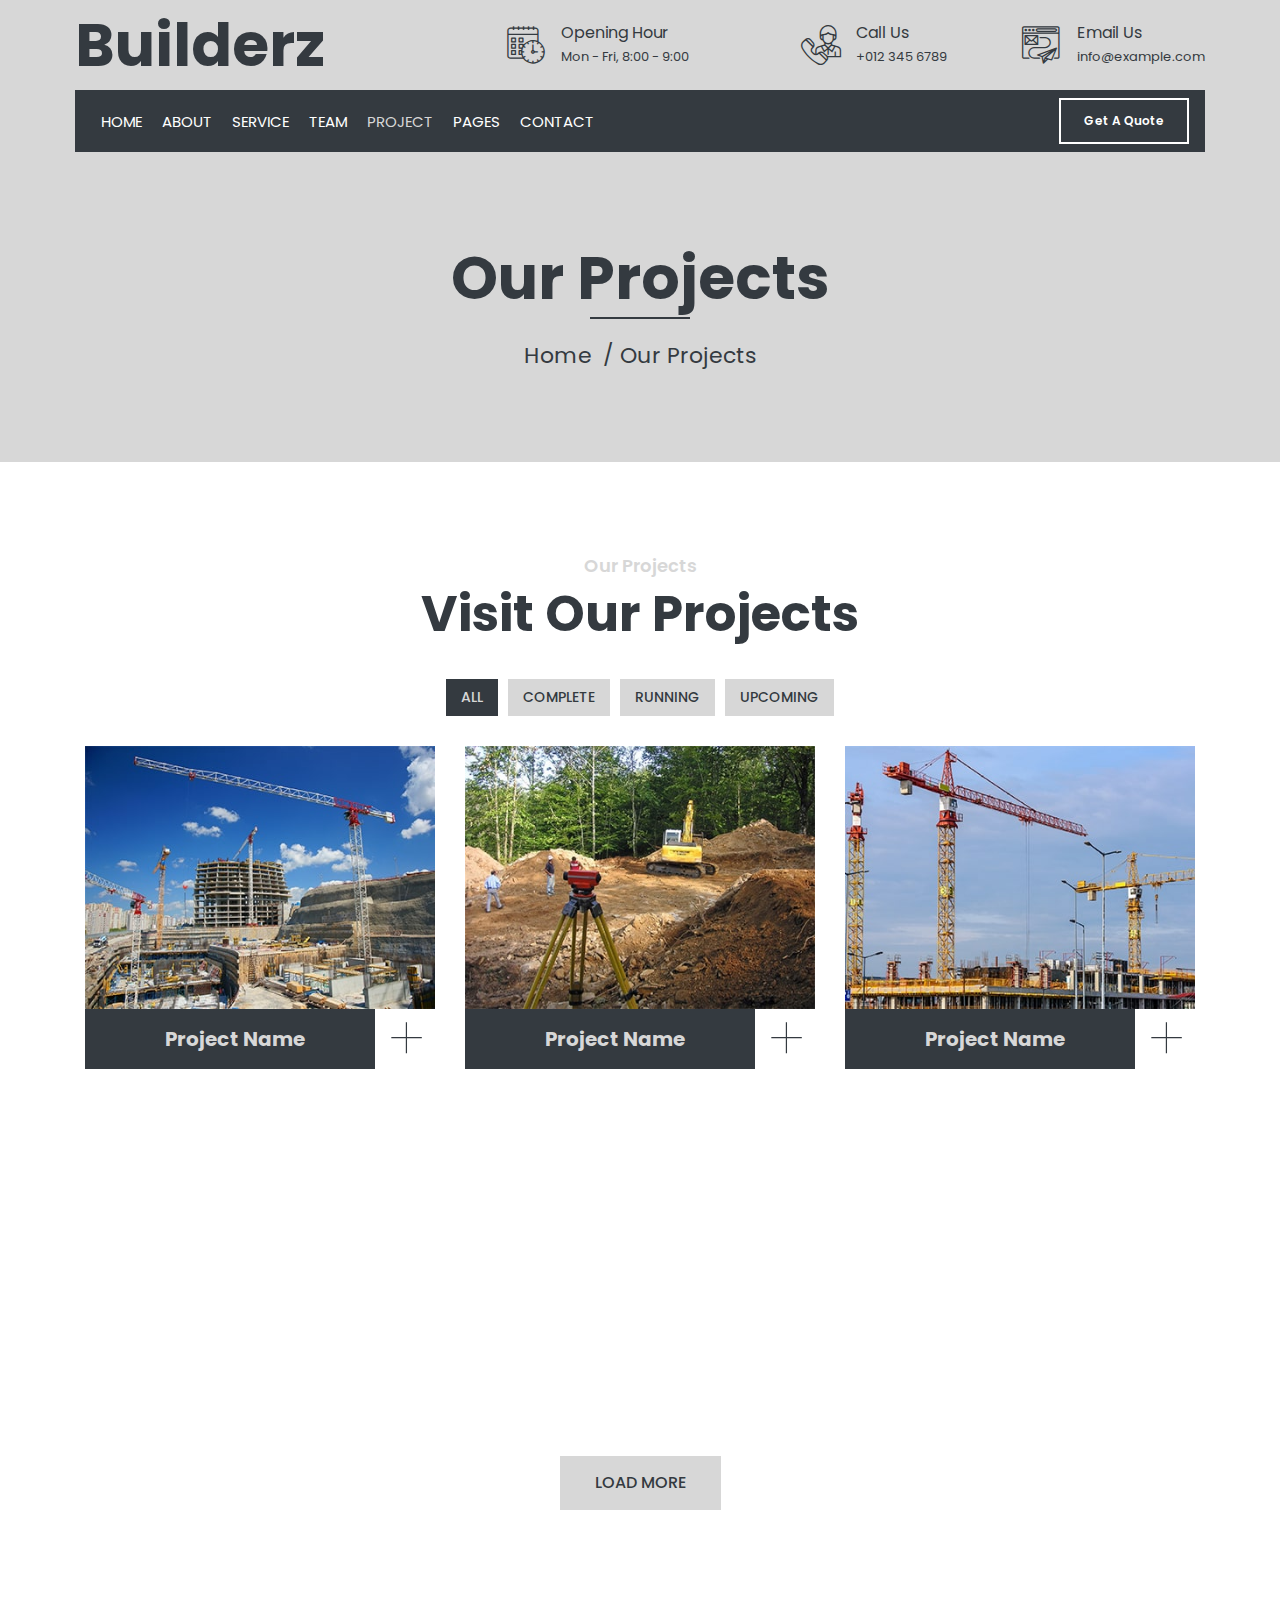
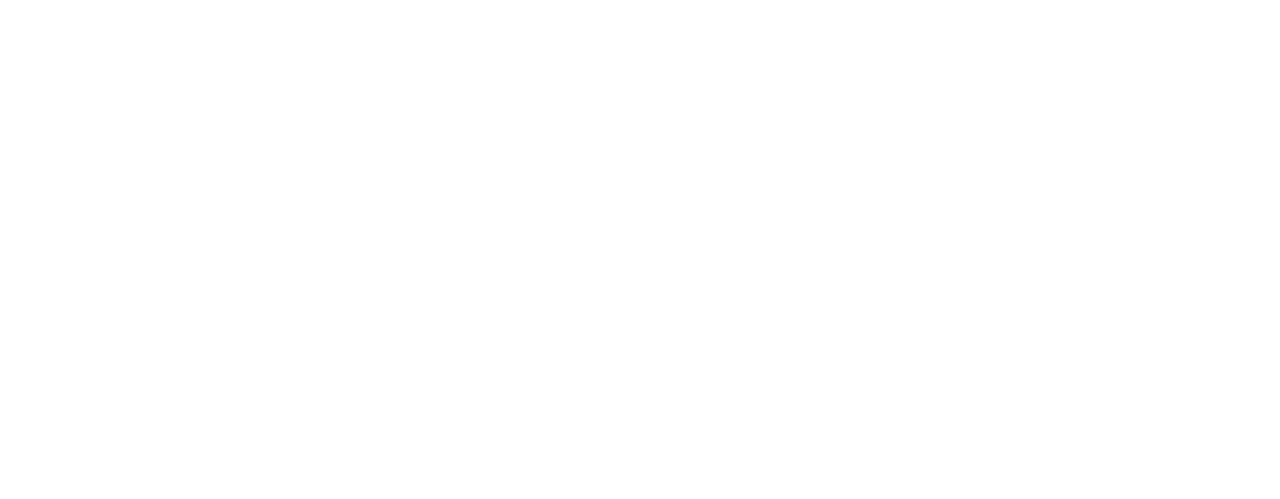
<file: portfolio.html>
<!DOCTYPE html>
<html lang="en">
    <head>
        <meta charset="utf-8">
        <title>Builderz - Construction Company Website Template</title>
        <meta content="width=device-width, initial-scale=1.0" name="viewport">
        <meta content="Construction Company Website Template" name="keywords">
        <meta content="Construction Company Website Template" name="description">

        <!-- Favicon -->
        <link href="img/favicon.ico" rel="icon">

        <!-- Google Font -->
        <link href="https://fonts.googleapis.com/css2?family=Poppins:wght@100;200;300;400;500;600;700;800;900&display=swap" rel="stylesheet">

        <!-- CSS Libraries -->
        <link href="https://stackpath.bootstrapcdn.com/bootstrap/4.4.1/css/bootstrap.min.css" rel="stylesheet">
        <link href="https://cdnjs.cloudflare.com/ajax/libs/font-awesome/5.10.0/css/all.min.css" rel="stylesheet">
        <link href="lib/flaticon/font/flaticon.css" rel="stylesheet"> 
        <link href="lib/animate/animate.min.css" rel="stylesheet">
        <link href="lib/owlcarousel/assets/owl.carousel.min.css" rel="stylesheet">
        <link href="lib/lightbox/css/lightbox.min.css" rel="stylesheet">
        <link href="lib/slick/slick.css" rel="stylesheet">
        <link href="lib/slick/slick-theme.css" rel="stylesheet">

        <!-- Template Stylesheet -->
        <link href="css/style.css" rel="stylesheet">
    </head>

    <body>
        <div class="wrapper">
            <!-- Top Bar Start -->
            <div class="top-bar">
                <div class="container-fluid">
                    <div class="row align-items-center">
                        <div class="col-lg-4 col-md-12">
                            <div class="logo">
                                <a href="index.html">
                                    <h1>Builderz</h1>
                                    <!-- <img src="img/logo.jpg" alt="Logo"> -->
                                </a>
                            </div>
                        </div>
                        <div class="col-lg-8 col-md-7 d-none d-lg-block">
                            <div class="row">
                                <div class="col-4">
                                    <div class="top-bar-item">
                                        <div class="top-bar-icon">
                                            <i class="flaticon-calendar"></i>
                                        </div>
                                        <div class="top-bar-text">
                                            <h3>Opening Hour</h3>
                                            <p>Mon - Fri, 8:00 - 9:00</p>
                                        </div>
                                    </div>
                                </div>
                                <div class="col-4">
                                    <div class="top-bar-item">
                                        <div class="top-bar-icon">
                                            <i class="flaticon-call"></i>
                                        </div>
                                        <div class="top-bar-text">
                                            <h3>Call Us</h3>
                                            <p>+012 345 6789</p>
                                        </div>
                                    </div>
                                </div>
                                <div class="col-4">
                                    <div class="top-bar-item">
                                        <div class="top-bar-icon">
                                            <i class="flaticon-send-mail"></i>
                                        </div>
                                        <div class="top-bar-text">
                                            <h3>Email Us</h3>
                                            <p>info@example.com</p>
                                        </div>
                                    </div>
                                </div>
                            </div>
                        </div>
                    </div>
                </div>
            </div>
            <!-- Top Bar End -->

            <!-- Nav Bar Start -->
            <div class="nav-bar">
                <div class="container-fluid">
                    <nav class="navbar navbar-expand-lg bg-dark navbar-dark">
                        <a href="#" class="navbar-brand">MENU</a>
                        <button type="button" class="navbar-toggler" data-toggle="collapse" data-target="#navbarCollapse">
                            <span class="navbar-toggler-icon"></span>
                        </button>

                        <div class="collapse navbar-collapse justify-content-between" id="navbarCollapse">
                            <div class="navbar-nav mr-auto">
                                <a href="index.html" class="nav-item nav-link">Home</a>
                                <a href="about.html" class="nav-item nav-link">About</a>
                                <a href="service.html" class="nav-item nav-link">Service</a>
                                <a href="team.html" class="nav-item nav-link">Team</a>
                                <a href="portfolio.html" class="nav-item nav-link active">Project</a>
                                <div class="nav-item dropdown">
                                    <a href="#" class="nav-link dropdown-toggle" data-toggle="dropdown">Pages</a>
                                    <div class="dropdown-menu">
                                        <a href="blog.html" class="dropdown-item">Blog Page</a>
                                        <a href="single.html" class="dropdown-item">Single Page</a>
                                    </div>
                                </div>
                                <a href="contact.html" class="nav-item nav-link">Contact</a>
                            </div>
                            <div class="ml-auto">
                                <a class="btn" href="#">Get A Quote</a>
                            </div>
                        </div>
                    </nav>
                </div>
            </div>
            <!-- Nav Bar End -->
            
            
            <!-- Page Header Start -->
            <div class="page-header">
                <div class="container">
                    <div class="row">
                        <div class="col-12">
                            <h2>Our Projects</h2>
                        </div>
                        <div class="col-12">
                            <a href="">Home</a>
                            <a href="">Our Projects</a>
                        </div>
                    </div>
                </div>
            </div>
            <!-- Page Header End -->


            <!-- Portfolio Start -->
            <div class="portfolio">
                <div class="container">
                    <div class="section-header text-center">
                        <p>Our Projects</p>
                        <h2>Visit Our Projects</h2>
                    </div>
                    <div class="row">
                        <div class="col-12">
                            <ul id="portfolio-flters">
                                <li data-filter="*" class="filter-active">All</li>
                                <li data-filter=".first">Complete</li>
                                <li data-filter=".second">Running</li>
                                <li data-filter=".third">Upcoming</li>
                            </ul>
                        </div>
                    </div>
                    <div class="row portfolio-container">
                        <div class="col-lg-4 col-md-6 col-sm-12 portfolio-item first wow fadeInUp" data-wow-delay="0.1s">
                            <div class="portfolio-warp">
                                <div class="portfolio-img">
                                    <img src="img/portfolio-1.jpg" alt="Image">
                                    <div class="portfolio-overlay">
                                        <p>
                                            Lorem ipsum dolor sit amet elit. Phasel nec pretium mi. Curabit facilis ornare velit non. Aliqu metus tortor, auctor id gravi condime, viverra quis sem.
                                        </p>
                                    </div>
                                </div>
                                <div class="portfolio-text">
                                    <h3>Project Name</h3>
                                    <a class="btn" href="img/portfolio-1.jpg" data-lightbox="portfolio">+</a>
                                </div>
                            </div>
                        </div>
                        <div class="col-lg-4 col-md-6 col-sm-12 portfolio-item second wow fadeInUp" data-wow-delay="0.2s">
                            <div class="portfolio-warp">
                                <div class="portfolio-img">
                                    <img src="img/portfolio-2.jpg" alt="Image">
                                    <div class="portfolio-overlay">
                                        <p>
                                            Lorem ipsum dolor sit amet elit. Phasel nec pretium mi. Curabit facilis ornare velit non. Aliqu metus tortor, auctor id gravi condime, viverra quis sem.
                                        </p>
                                    </div>
                                </div>
                                <div class="portfolio-text">
                                    <h3>Project Name</h3>
                                    <a class="btn" href="img/portfolio-2.jpg" data-lightbox="portfolio">+</a>
                                </div>
                            </div>
                        </div>
                        <div class="col-lg-4 col-md-6 col-sm-12 portfolio-item third wow fadeInUp" data-wow-delay="0.3s">
                            <div class="portfolio-warp">
                                <div class="portfolio-img">
                                    <img src="img/portfolio-3.jpg" alt="Image">
                                    <div class="portfolio-overlay">
                                        <p>
                                            Lorem ipsum dolor sit amet elit. Phasel nec pretium mi. Curabit facilis ornare velit non. Aliqu metus tortor, auctor id gravi condime, viverra quis sem.
                                        </p>
                                    </div>
                                </div>
                                <div class="portfolio-text">
                                    <h3>Project Name</h3>
                                    <a class="btn" href="img/portfolio-3.jpg" data-lightbox="portfolio">+</a>
                                </div>
                            </div>
                        </div>
                        <div class="col-lg-4 col-md-6 col-sm-12 portfolio-item first wow fadeInUp" data-wow-delay="0.4s">
                            <div class="portfolio-warp">
                                <div class="portfolio-img">
                                    <img src="img/portfolio-4.jpg" alt="Image">
                                    <div class="portfolio-overlay">
                                        <p>
                                            Lorem ipsum dolor sit amet elit. Phasel nec pretium mi. Curabit facilis ornare velit non. Aliqu metus tortor, auctor id gravi condime, viverra quis sem.
                                        </p>
                                    </div>
                                </div>
                                <div class="portfolio-text">
                                    <h3>Project Name</h3>
                                    <a class="btn" href="img/portfolio-4.jpg" data-lightbox="portfolio">+</a>
                                </div>
                            </div>
                        </div>
                        <div class="col-lg-4 col-md-6 col-sm-12 portfolio-item second wow fadeInUp" data-wow-delay="0.5s">
                            <div class="portfolio-warp">
                                <div class="portfolio-img">
                                    <img src="img/portfolio-5.jpg" alt="Image">
                                    <div class="portfolio-overlay">
                                        <p>
                                            Lorem ipsum dolor sit amet elit. Phasel nec pretium mi. Curabit facilis ornare velit non. Aliqu metus tortor, auctor id gravi condime, viverra quis sem.
                                        </p>
                                    </div>
                                </div>
                                <div class="portfolio-text">
                                    <h3>Project Name</h3>
                                    <a class="btn" href="img/portfolio-5.jpg" data-lightbox="portfolio">+</a>
                                </div>
                            </div>
                        </div>
                        <div class="col-lg-4 col-md-6 col-sm-12 portfolio-item third wow fadeInUp" data-wow-delay="0.6s">
                            <div class="portfolio-warp">
                                <div class="portfolio-img">
                                    <img src="img/portfolio-6.jpg" alt="Image">
                                    <div class="portfolio-overlay">
                                        <p>
                                            Lorem ipsum dolor sit amet elit. Phasel nec pretium mi. Curabit facilis ornare velit non. Aliqu metus tortor, auctor id gravi condime, viverra quis sem.
                                        </p>
                                    </div>
                                </div>
                                <div class="portfolio-text">
                                    <h3>Project Name</h3>
                                    <a class="btn" href="img/portfolio-6.jpg" data-lightbox="portfolio">+</a>
                                </div>
                            </div>
                        </div>
                    </div>
                    <div class="row">
                        <div class="col-12 load-more">
                            <a class="btn" href="#">Load More</a>
                        </div>
                    </div>
                </div>
            </div>
            <!-- Portfolio End -->


            <!-- Footer Start -->
            <div class="footer wow fadeIn" data-wow-delay="0.3s">
                <div class="container">
                    <div class="row">
                        <div class="col-md-6 col-lg-3">
                            <div class="footer-contact">
                                <h2>Office Contact</h2>
                                <p><i class="fa fa-map-marker-alt"></i>123 Street, New York, USA</p>
                                <p><i class="fa fa-phone-alt"></i>+012 345 67890</p>
                                <p><i class="fa fa-envelope"></i>info@example.com</p>
                                <div class="footer-social">
                                    <a href=""><i class="fab fa-twitter"></i></a>
                                    <a href=""><i class="fab fa-facebook-f"></i></a>
                                    <a href=""><i class="fab fa-youtube"></i></a>
                                    <a href=""><i class="fab fa-instagram"></i></a>
                                    <a href=""><i class="fab fa-linkedin-in"></i></a>
                                </div>
                            </div>
                        </div>
                        <div class="col-md-6 col-lg-3">
                            <div class="footer-link">
                                <h2>Services Areas</h2>
                                <a href="">Building Construction</a>
                                <a href="">House Renovation</a>
                                <a href="">Architecture Design</a>
                                <a href="">Interior Design</a>
                                <a href="">Painting</a>
                            </div>
                        </div>
                        <div class="col-md-6 col-lg-3">
                            <div class="footer-link">
                                <h2>Useful Pages</h2>
                                <a href="">About Us</a>
                                <a href="">Contact Us</a>
                                <a href="">Our Team</a>
                                <a href="">Projects</a>
                                <a href="">Testimonial</a>
                            </div>
                        </div>
                        <div class="col-md-6 col-lg-3">
                            <div class="newsletter">
                                <h2>Newsletter</h2>
                                <p>
                                    Lorem ipsum dolor sit amet elit. Phasellus nec pretium mi. Curabitur facilisis ornare velit non vulpu
                                </p>
                                <div class="form">
                                    <input class="form-control" placeholder="Email here">
                                    <button class="btn">Submit</button>
                                </div>
                            </div>
                        </div>
                    </div>
                </div>
                <div class="container footer-menu">
                    <div class="f-menu">
                        <a href="">Terms of use</a>
                        <a href="">Privacy policy</a>
                        <a href="">Cookies</a>
                        <a href="">Help</a>
                        <a href="">FQAs</a>
                    </div>
                </div>
                <div class="container copyright">
                    <div class="row">
                        <div class="col-md-6">
                            <p>&copy; <a href="#">Your Site Name</a>, All Right Reserved.</p>
                        </div>
                        <div class="col-md-6">
                            <p>Designed By <a href="https://htmlcodex.com">HTML Codex</a></p>
                        </div>
                    </div>
                </div>
            </div>
            <!-- Footer End -->

            <a href="#" class="back-to-top"><i class="fa fa-chevron-up"></i></a>
        </div>

        <!-- JavaScript Libraries -->
        <script src="https://code.jquery.com/jquery-3.4.1.min.js"></script>
        <script src="https://stackpath.bootstrapcdn.com/bootstrap/4.4.1/js/bootstrap.bundle.min.js"></script>
        <script src="lib/easing/easing.min.js"></script>
        <script src="lib/wow/wow.min.js"></script>
        <script src="lib/owlcarousel/owl.carousel.min.js"></script>
        <script src="lib/isotope/isotope.pkgd.min.js"></script>
        <script src="lib/lightbox/js/lightbox.min.js"></script>
        <script src="lib/waypoints/waypoints.min.js"></script>
        <script src="lib/counterup/counterup.min.js"></script>
        <script src="lib/slick/slick.min.js"></script>

        <!-- Template Javascript -->
        <script src="js/main.js"></script>
    </body>
</html>
</file>
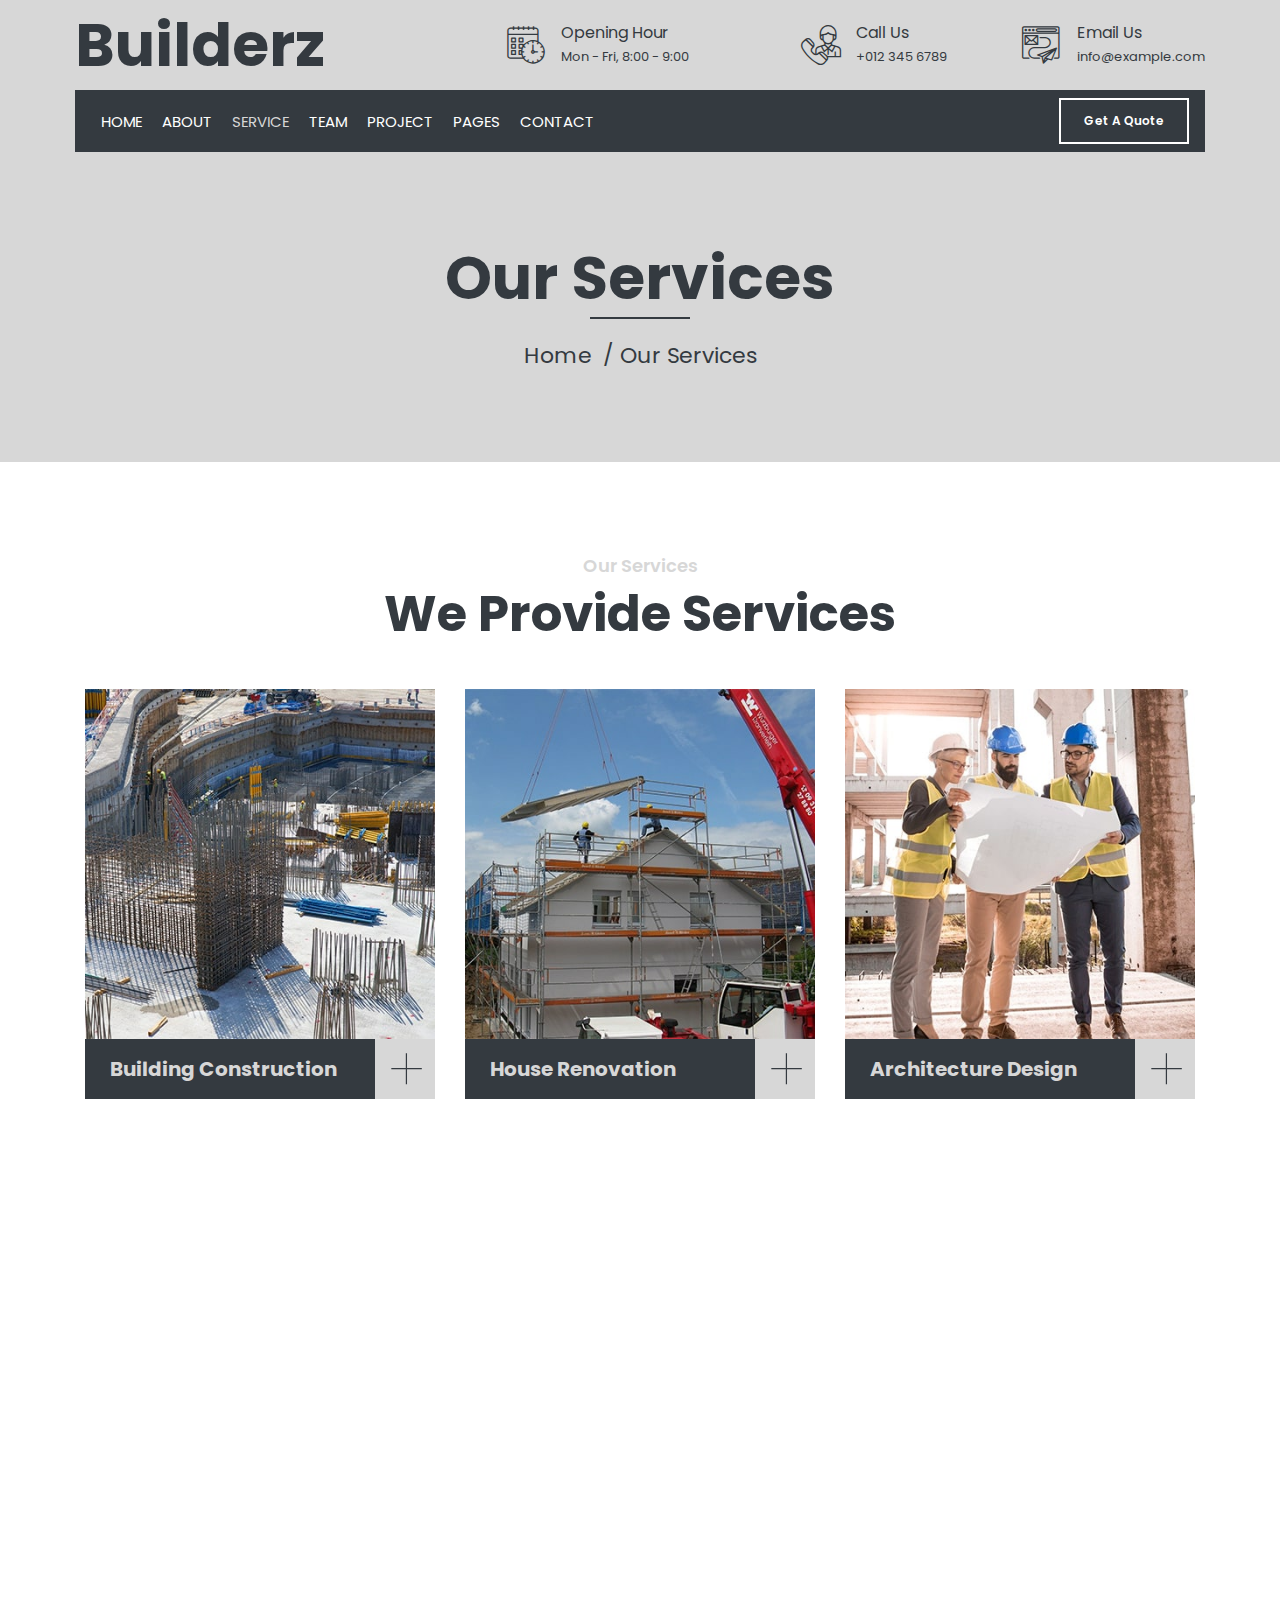
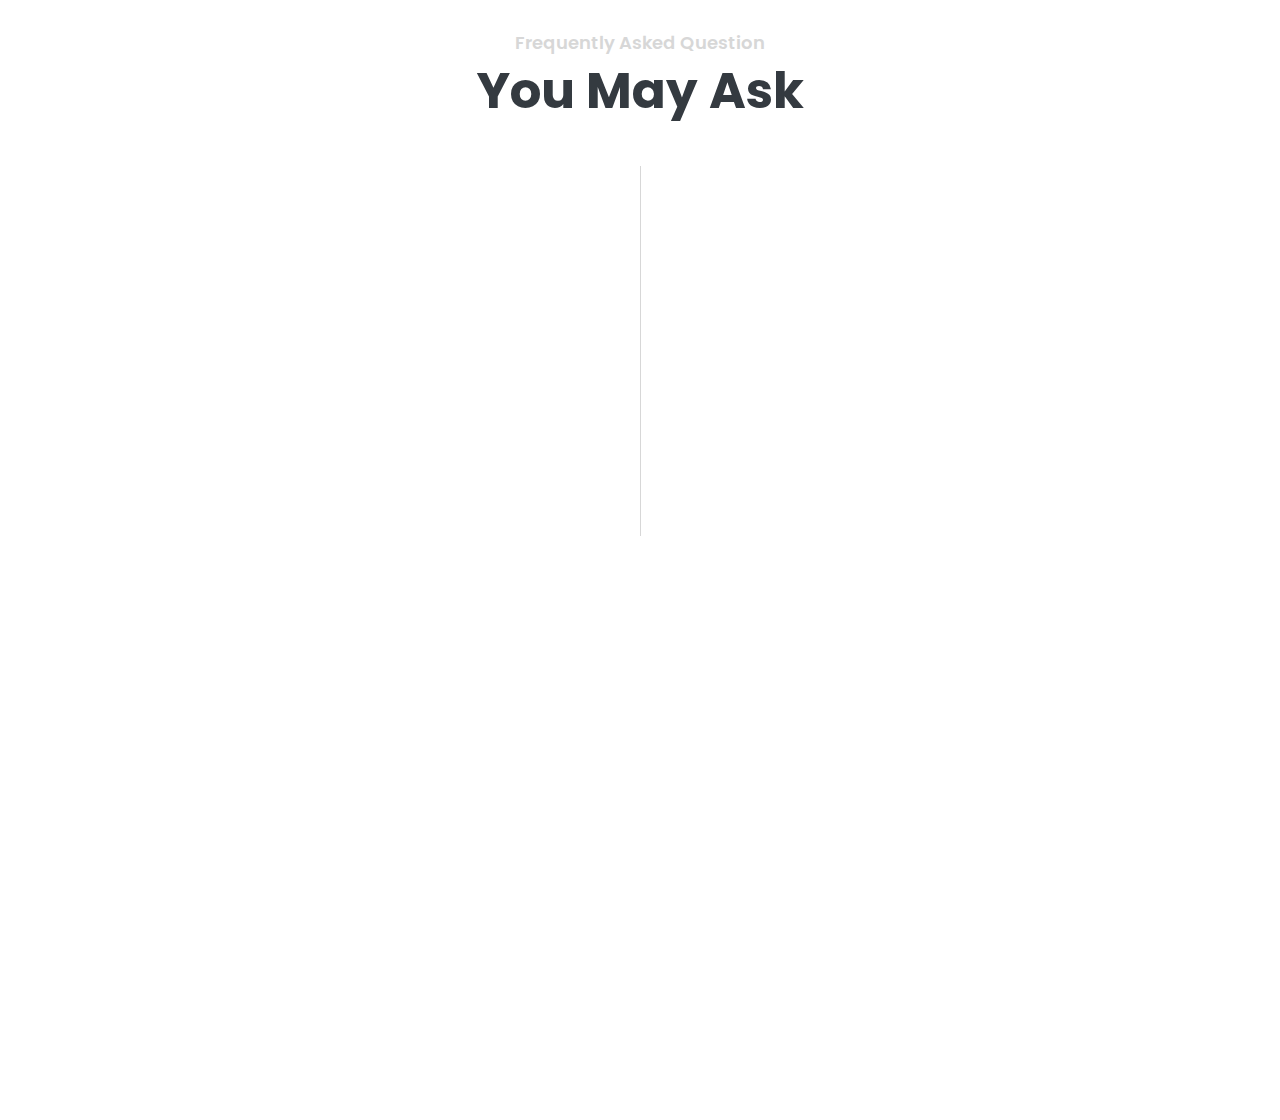
<file: service.html>
<!DOCTYPE html>
<html lang="en">
    <head>
        <meta charset="utf-8">
        <title>Builderz - Construction Company Website Template</title>
        <meta content="width=device-width, initial-scale=1.0" name="viewport">
        <meta content="Construction Company Website Template" name="keywords">
        <meta content="Construction Company Website Template" name="description">

        <!-- Favicon -->
        <link href="img/favicon.ico" rel="icon">

        <!-- Google Font -->
        <link href="https://fonts.googleapis.com/css2?family=Poppins:wght@100;200;300;400;500;600;700;800;900&display=swap" rel="stylesheet">

        <!-- CSS Libraries -->
        <link href="https://stackpath.bootstrapcdn.com/bootstrap/4.4.1/css/bootstrap.min.css" rel="stylesheet">
        <link href="https://cdnjs.cloudflare.com/ajax/libs/font-awesome/5.10.0/css/all.min.css" rel="stylesheet">
        <link href="lib/flaticon/font/flaticon.css" rel="stylesheet"> 
        <link href="lib/animate/animate.min.css" rel="stylesheet">
        <link href="lib/owlcarousel/assets/owl.carousel.min.css" rel="stylesheet">
        <link href="lib/lightbox/css/lightbox.min.css" rel="stylesheet">
        <link href="lib/slick/slick.css" rel="stylesheet">
        <link href="lib/slick/slick-theme.css" rel="stylesheet">

        <!-- Template Stylesheet -->
        <link href="css/style.css" rel="stylesheet">
    </head>

    <body>
        <div class="wrapper">
            <!-- Top Bar Start -->
            <div class="top-bar">
                <div class="container-fluid">
                    <div class="row align-items-center">
                        <div class="col-lg-4 col-md-12">
                            <div class="logo">
                                <a href="index.html">
                                    <h1>Builderz</h1>
                                    <!-- <img src="img/logo.jpg" alt="Logo"> -->
                                </a>
                            </div>
                        </div>
                        <div class="col-lg-8 col-md-7 d-none d-lg-block">
                            <div class="row">
                                <div class="col-4">
                                    <div class="top-bar-item">
                                        <div class="top-bar-icon">
                                            <i class="flaticon-calendar"></i>
                                        </div>
                                        <div class="top-bar-text">
                                            <h3>Opening Hour</h3>
                                            <p>Mon - Fri, 8:00 - 9:00</p>
                                        </div>
                                    </div>
                                </div>
                                <div class="col-4">
                                    <div class="top-bar-item">
                                        <div class="top-bar-icon">
                                            <i class="flaticon-call"></i>
                                        </div>
                                        <div class="top-bar-text">
                                            <h3>Call Us</h3>
                                            <p>+012 345 6789</p>
                                        </div>
                                    </div>
                                </div>
                                <div class="col-4">
                                    <div class="top-bar-item">
                                        <div class="top-bar-icon">
                                            <i class="flaticon-send-mail"></i>
                                        </div>
                                        <div class="top-bar-text">
                                            <h3>Email Us</h3>
                                            <p>info@example.com</p>
                                        </div>
                                    </div>
                                </div>
                            </div>
                        </div>
                    </div>
                </div>
            </div>
            <!-- Top Bar End -->

            <!-- Nav Bar Start -->
            <div class="nav-bar">
                <div class="container-fluid">
                    <nav class="navbar navbar-expand-lg bg-dark navbar-dark">
                        <a href="#" class="navbar-brand">MENU</a>
                        <button type="button" class="navbar-toggler" data-toggle="collapse" data-target="#navbarCollapse">
                            <span class="navbar-toggler-icon"></span>
                        </button>

                        <div class="collapse navbar-collapse justify-content-between" id="navbarCollapse">
                            <div class="navbar-nav mr-auto">
                                <a href="index.html" class="nav-item nav-link">Home</a>
                                <a href="about.html" class="nav-item nav-link">About</a>
                                <a href="service.html" class="nav-item nav-link active">Service</a>
                                <a href="team.html" class="nav-item nav-link">Team</a>
                                <a href="portfolio.html" class="nav-item nav-link">Project</a>
                                <div class="nav-item dropdown">
                                    <a href="#" class="nav-link dropdown-toggle" data-toggle="dropdown">Pages</a>
                                    <div class="dropdown-menu">
                                        <a href="blog.html" class="dropdown-item">Blog Page</a>
                                        <a href="single.html" class="dropdown-item">Single Page</a>
                                    </div>
                                </div>
                                <a href="contact.html" class="nav-item nav-link">Contact</a>
                            </div>
                            <div class="ml-auto">
                                <a class="btn" href="#">Get A Quote</a>
                            </div>
                        </div>
                    </nav>
                </div>
            </div>
            <!-- Nav Bar End -->
            
            
            <!-- Page Header Start -->
            <div class="page-header">
                <div class="container">
                    <div class="row">
                        <div class="col-12">
                            <h2>Our Services</h2>
                        </div>
                        <div class="col-12">
                            <a href="">Home</a>
                            <a href="">Our Services</a>
                        </div>
                    </div>
                </div>
            </div>
            <!-- Page Header End -->


            <!-- Service Start -->
            <div class="service">
                <div class="container">
                    <div class="section-header text-center">
                        <p>Our Services</p>
                        <h2>We Provide Services</h2>
                    </div>
                    <div class="row">
                        <div class="col-lg-4 col-md-6 wow fadeInUp" data-wow-delay="0.1s">
                            <div class="service-item">
                                <div class="service-img">
                                    <img src="img/service-1.jpg" alt="Image">
                                    <div class="service-overlay">
                                        <p>
                                            Lorem ipsum dolor sit amet, consectetur adipiscing elit. Phasellus nec pretium mi. Curabitur facilisis ornare velit non vulputate. Aliquam metus tortor, auctor id gravida condimentum, viverra quis sem.
                                        </p>
                                    </div>
                                </div>
                                <div class="service-text">
                                    <h3>Building Construction</h3>
                                    <a class="btn" href="img/service-1.jpg" data-lightbox="service">+</a>
                                </div>
                            </div>
                        </div>
                        <div class="col-lg-4 col-md-6 wow fadeInUp" data-wow-delay="0.2s">
                            <div class="service-item">
                                <div class="service-img">
                                    <img src="img/service-2.jpg" alt="Image">
                                    <div class="service-overlay">
                                        <p>
                                            Lorem ipsum dolor sit amet, consectetur adipiscing elit. Phasellus nec pretium mi. Curabitur facilisis ornare velit non vulputate. Aliquam metus tortor, auctor id gravida condimentum, viverra quis sem.
                                        </p>
                                    </div>
                                </div>
                                <div class="service-text">
                                    <h3>House Renovation</h3>
                                    <a class="btn" href="img/service-2.jpg" data-lightbox="service">+</a>
                                </div>
                            </div>
                        </div>
                        <div class="col-lg-4 col-md-6 wow fadeInUp" data-wow-delay="0.3s">
                            <div class="service-item">
                                <div class="service-img">
                                    <img src="img/service-3.jpg" alt="Image">
                                    <div class="service-overlay">
                                        <p>
                                            Lorem ipsum dolor sit amet, consectetur adipiscing elit. Phasellus nec pretium mi. Curabitur facilisis ornare velit non vulputate. Aliquam metus tortor, auctor id gravida condimentum, viverra quis sem.
                                        </p>
                                    </div>
                                </div>
                                <div class="service-text">
                                    <h3>Architecture Design</h3>
                                    <a class="btn" href="img/service-3.jpg" data-lightbox="service">+</a>
                                </div>
                            </div>
                        </div>
                        <div class="col-lg-4 col-md-6 wow fadeInUp" data-wow-delay="0.4s">
                            <div class="service-item">
                                <div class="service-img">
                                    <img src="img/service-4.jpg" alt="Image">
                                    <div class="service-overlay">
                                        <p>
                                            Lorem ipsum dolor sit amet, consectetur adipiscing elit. Phasellus nec pretium mi. Curabitur facilisis ornare velit non vulputate. Aliquam metus tortor, auctor id gravida condimentum, viverra quis sem.
                                        </p>
                                    </div>
                                </div>
                                <div class="service-text">
                                    <h3>Interior Design</h3>
                                    <a class="btn" href="img/service-4.jpg" data-lightbox="service">+</a>
                                </div>
                            </div>
                        </div>
                        <div class="col-lg-4 col-md-6 wow fadeInUp" data-wow-delay="0.5s">
                            <div class="service-item">
                                <div class="service-img">
                                    <img src="img/service-5.jpg" alt="Image">
                                    <div class="service-overlay">
                                        <p>
                                            Lorem ipsum dolor sit amet, consectetur adipiscing elit. Phasellus nec pretium mi. Curabitur facilisis ornare velit non vulputate. Aliquam metus tortor, auctor id gravida condimentum, viverra quis sem.
                                        </p>
                                    </div>
                                </div>
                                <div class="service-text">
                                    <h3>Fixing & Support</h3>
                                    <a class="btn" href="img/service-5.jpg" data-lightbox="service">+</a>
                                </div>
                            </div>
                        </div>
                        <div class="col-lg-4 col-md-6 wow fadeInUp" data-wow-delay="0.6s">
                            <div class="service-item">
                                <div class="service-img">
                                    <img src="img/service-6.jpg" alt="Image">
                                    <div class="service-overlay">
                                        <p>
                                            Lorem ipsum dolor sit amet, consectetur adipiscing elit. Phasellus nec pretium mi. Curabitur facilisis ornare velit non vulputate. Aliquam metus tortor, auctor id gravida condimentum, viverra quis sem.
                                        </p>
                                    </div>
                                </div>
                                <div class="service-text">
                                    <h3>Painting</h3>
                                    <a class="btn" href="img/service-6.jpg" data-lightbox="service">+</a>
                                </div>
                            </div>
                        </div>
                    </div>
                </div>
            </div>
            <!-- Service End -->
            
            
            <!-- FAQs Start -->
            <div class="faqs">
                <div class="container">
                    <div class="section-header text-center">
                        <p>Frequently Asked Question</p>
                        <h2>You May Ask</h2>
                    </div>
                    <div class="row">
                        <div class="col-md-6">
                            <div id="accordion-1">
                                <div class="card wow fadeInLeft" data-wow-delay="0.1s">
                                    <div class="card-header">
                                        <a class="card-link collapsed" data-toggle="collapse" href="#collapseOne">
                                            Lorem ipsum dolor sit amet?
                                        </a>
                                    </div>
                                    <div id="collapseOne" class="collapse" data-parent="#accordion-1">
                                        <div class="card-body">
                                            Lorem ipsum dolor sit amet, consectetur adipiscing elit. Phasellus nec pretium mi. Curabitur facilisis ornare velit non.
                                        </div>
                                    </div>
                                </div>
                                <div class="card wow fadeInLeft" data-wow-delay="0.2s">
                                    <div class="card-header">
                                        <a class="card-link collapsed" data-toggle="collapse" href="#collapseTwo">
                                            Lorem ipsum dolor sit amet?
                                        </a>
                                    </div>
                                    <div id="collapseTwo" class="collapse" data-parent="#accordion-1">
                                        <div class="card-body">
                                            Lorem ipsum dolor sit amet, consectetur adipiscing elit. Phasellus nec pretium mi. Curabitur facilisis ornare velit non.
                                        </div>
                                    </div>
                                </div>
                                <div class="card wow fadeInLeft" data-wow-delay="0.3s">
                                    <div class="card-header">
                                        <a class="card-link collapsed" data-toggle="collapse" href="#collapseThree">
                                            Lorem ipsum dolor sit amet?
                                        </a>
                                    </div>
                                    <div id="collapseThree" class="collapse" data-parent="#accordion-1">
                                        <div class="card-body">
                                            Lorem ipsum dolor sit amet, consectetur adipiscing elit. Phasellus nec pretium mi. Curabitur facilisis ornare velit non.
                                        </div>
                                    </div>
                                </div>
                                <div class="card wow fadeInLeft" data-wow-delay="0.4s">
                                    <div class="card-header">
                                        <a class="card-link collapsed" data-toggle="collapse" href="#collapseFour">
                                            Lorem ipsum dolor sit amet?
                                        </a>
                                    </div>
                                    <div id="collapseFour" class="collapse" data-parent="#accordion-1">
                                        <div class="card-body">
                                            Lorem ipsum dolor sit amet, consectetur adipiscing elit. Phasellus nec pretium mi. Curabitur facilisis ornare velit non.
                                        </div>
                                    </div>
                                </div>
                                <div class="card wow fadeInLeft" data-wow-delay="0.5s">
                                    <div class="card-header">
                                        <a class="card-link collapsed" data-toggle="collapse" href="#collapseFive">
                                            Lorem ipsum dolor sit amet?
                                        </a>
                                    </div>
                                    <div id="collapseFive" class="collapse" data-parent="#accordion-1">
                                        <div class="card-body">
                                            Lorem ipsum dolor sit amet, consectetur adipiscing elit. Phasellus nec pretium mi. Curabitur facilisis ornare velit non.
                                        </div>
                                    </div>
                                </div>
                            </div>
                        </div>
                        <div class="col-md-6">
                            <div id="accordion-2">
                                <div class="card wow fadeInRight" data-wow-delay="0.1s">
                                    <div class="card-header">
                                        <a class="card-link collapsed" data-toggle="collapse" href="#collapseSix">
                                            Lorem ipsum dolor sit amet?
                                        </a>
                                    </div>
                                    <div id="collapseSix" class="collapse" data-parent="#accordion-2">
                                        <div class="card-body">
                                            Lorem ipsum dolor sit amet, consectetur adipiscing elit. Phasellus nec pretium mi. Curabitur facilisis ornare velit non.
                                        </div>
                                    </div>
                                </div>
                                <div class="card wow fadeInRight" data-wow-delay="0.2s">
                                    <div class="card-header">
                                        <a class="card-link collapsed" data-toggle="collapse" href="#collapseSeven">
                                            Lorem ipsum dolor sit amet?
                                        </a>
                                    </div>
                                    <div id="collapseSeven" class="collapse" data-parent="#accordion-2">
                                        <div class="card-body">
                                            Lorem ipsum dolor sit amet, consectetur adipiscing elit. Phasellus nec pretium mi. Curabitur facilisis ornare velit non.
                                        </div>
                                    </div>
                                </div>
                                <div class="card wow fadeInRight" data-wow-delay="0.3s">
                                    <div class="card-header">
                                        <a class="card-link collapsed" data-toggle="collapse" href="#collapseEight">
                                            Lorem ipsum dolor sit amet?
                                        </a>
                                    </div>
                                    <div id="collapseEight" class="collapse" data-parent="#accordion-2">
                                        <div class="card-body">
                                            Lorem ipsum dolor sit amet, consectetur adipiscing elit. Phasellus nec pretium mi. Curabitur facilisis ornare velit non.
                                        </div>
                                    </div>
                                </div>
                                <div class="card wow fadeInRight" data-wow-delay="0.4s">
                                    <div class="card-header">
                                        <a class="card-link collapsed" data-toggle="collapse" href="#collapseNine">
                                            Lorem ipsum dolor sit amet?
                                        </a>
                                    </div>
                                    <div id="collapseNine" class="collapse" data-parent="#accordion-2">
                                        <div class="card-body">
                                            Lorem ipsum dolor sit amet, consectetur adipiscing elit. Phasellus nec pretium mi. Curabitur facilisis ornare velit non.
                                        </div>
                                    </div>
                                </div>
                                <div class="card wow fadeInRight" data-wow-delay="0.5s">
                                    <div class="card-header">
                                        <a class="card-link collapsed" data-toggle="collapse" href="#collapseTen">
                                            Lorem ipsum dolor sit amet?
                                        </a>
                                    </div>
                                    <div id="collapseTen" class="collapse" data-parent="#accordion-2">
                                        <div class="card-body">
                                            Lorem ipsum dolor sit amet, consectetur adipiscing elit. Phasellus nec pretium mi. Curabitur facilisis ornare velit non.
                                        </div>
                                    </div>
                                </div>
                            </div>
                        </div>
                    </div>
                </div>
            </div>
            <!-- FAQs End -->


            <!-- Footer Start -->
            <div class="footer wow fadeIn" data-wow-delay="0.3s">
                <div class="container">
                    <div class="row">
                        <div class="col-md-6 col-lg-3">
                            <div class="footer-contact">
                                <h2>Office Contact</h2>
                                <p><i class="fa fa-map-marker-alt"></i>123 Street, New York, USA</p>
                                <p><i class="fa fa-phone-alt"></i>+012 345 67890</p>
                                <p><i class="fa fa-envelope"></i>info@example.com</p>
                                <div class="footer-social">
                                    <a href=""><i class="fab fa-twitter"></i></a>
                                    <a href=""><i class="fab fa-facebook-f"></i></a>
                                    <a href=""><i class="fab fa-youtube"></i></a>
                                    <a href=""><i class="fab fa-instagram"></i></a>
                                    <a href=""><i class="fab fa-linkedin-in"></i></a>
                                </div>
                            </div>
                        </div>
                        <div class="col-md-6 col-lg-3">
                            <div class="footer-link">
                                <h2>Services Areas</h2>
                                <a href="">Building Construction</a>
                                <a href="">House Renovation</a>
                                <a href="">Architecture Design</a>
                                <a href="">Interior Design</a>
                                <a href="">Painting</a>
                            </div>
                        </div>
                        <div class="col-md-6 col-lg-3">
                            <div class="footer-link">
                                <h2>Useful Pages</h2>
                                <a href="">About Us</a>
                                <a href="">Contact Us</a>
                                <a href="">Our Team</a>
                                <a href="">Projects</a>
                                <a href="">Testimonial</a>
                            </div>
                        </div>
                        <div class="col-md-6 col-lg-3">
                            <div class="newsletter">
                                <h2>Newsletter</h2>
                                <p>
                                    Lorem ipsum dolor sit amet elit. Phasellus nec pretium mi. Curabitur facilisis ornare velit non vulpu
                                </p>
                                <div class="form">
                                    <input class="form-control" placeholder="Email here">
                                    <button class="btn">Submit</button>
                                </div>
                            </div>
                        </div>
                    </div>
                </div>
                <div class="container footer-menu">
                    <div class="f-menu">
                        <a href="">Terms of use</a>
                        <a href="">Privacy policy</a>
                        <a href="">Cookies</a>
                        <a href="">Help</a>
                        <a href="">FQAs</a>
                    </div>
                </div>
                <div class="container copyright">
                    <div class="row">
                        <div class="col-md-6">
                            <p>&copy; <a href="#">Your Site Name</a>, All Right Reserved.</p>
                        </div>
                        <div class="col-md-6">
                            <p>Designed By <a href="https://htmlcodex.com">HTML Codex</a></p>
                        </div>
                    </div>
                </div>
            </div>
            <!-- Footer End -->

            <a href="#" class="back-to-top"><i class="fa fa-chevron-up"></i></a>
        </div>

        <!-- JavaScript Libraries -->
        <script src="https://code.jquery.com/jquery-3.4.1.min.js"></script>
        <script src="https://stackpath.bootstrapcdn.com/bootstrap/4.4.1/js/bootstrap.bundle.min.js"></script>
        <script src="lib/easing/easing.min.js"></script>
        <script src="lib/wow/wow.min.js"></script>
        <script src="lib/owlcarousel/owl.carousel.min.js"></script>
        <script src="lib/isotope/isotope.pkgd.min.js"></script>
        <script src="lib/lightbox/js/lightbox.min.js"></script>
        <script src="lib/waypoints/waypoints.min.js"></script>
        <script src="lib/counterup/counterup.min.js"></script>
        <script src="lib/slick/slick.min.js"></script>

        <!-- Template Javascript -->
        <script src="js/main.js"></script>
    </body>
</html>
</file>
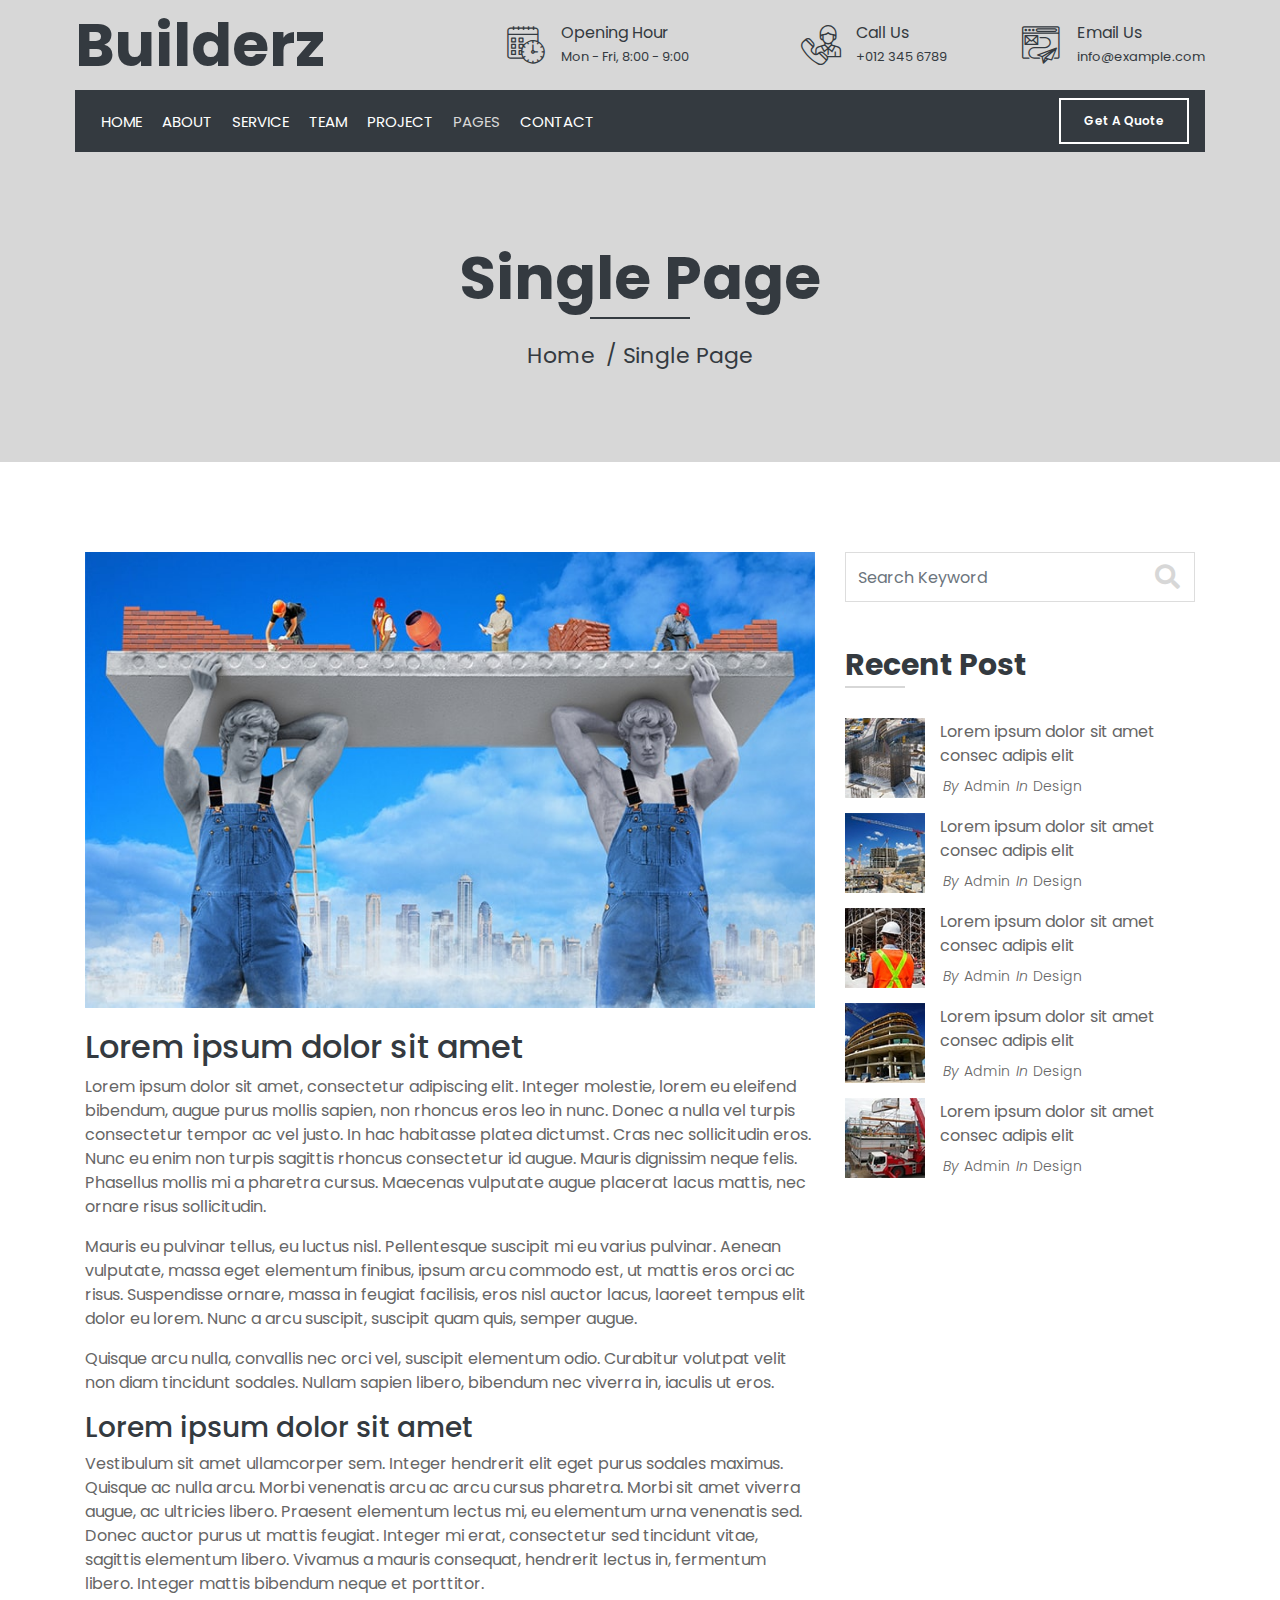
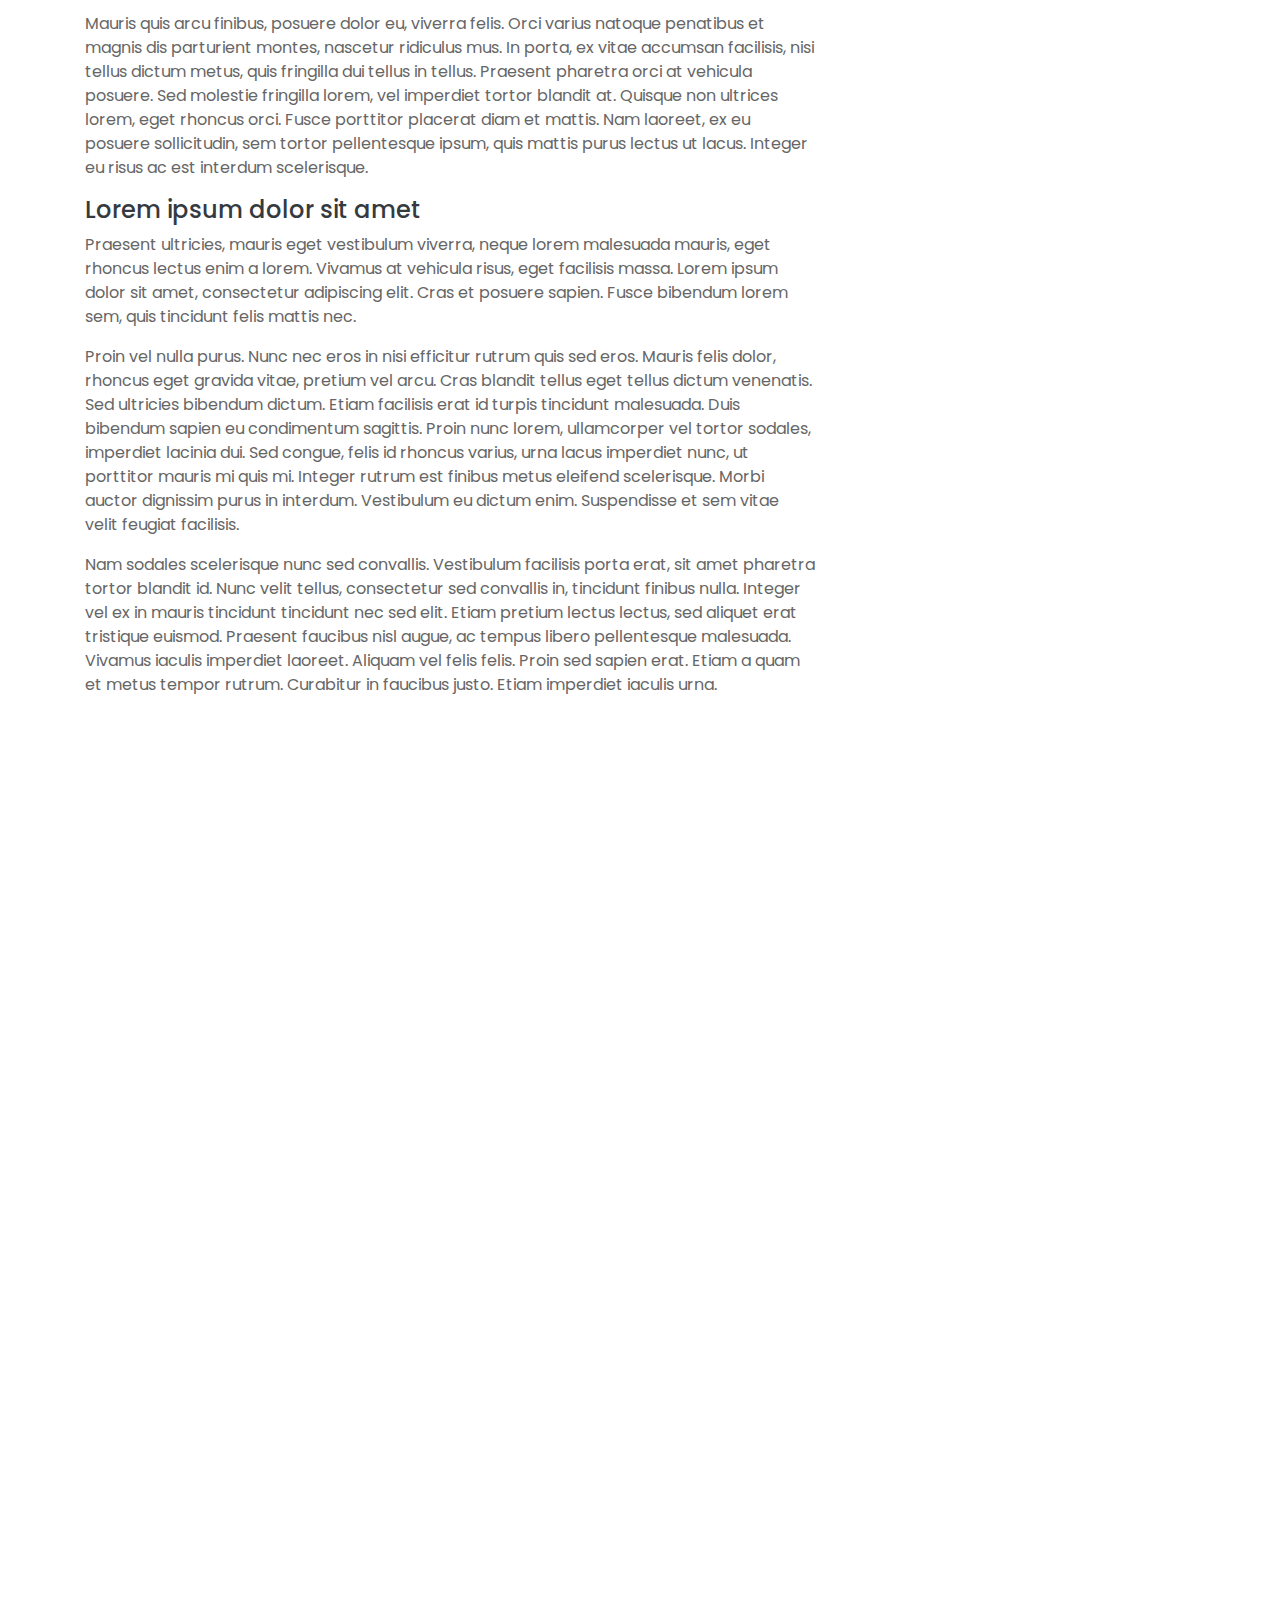
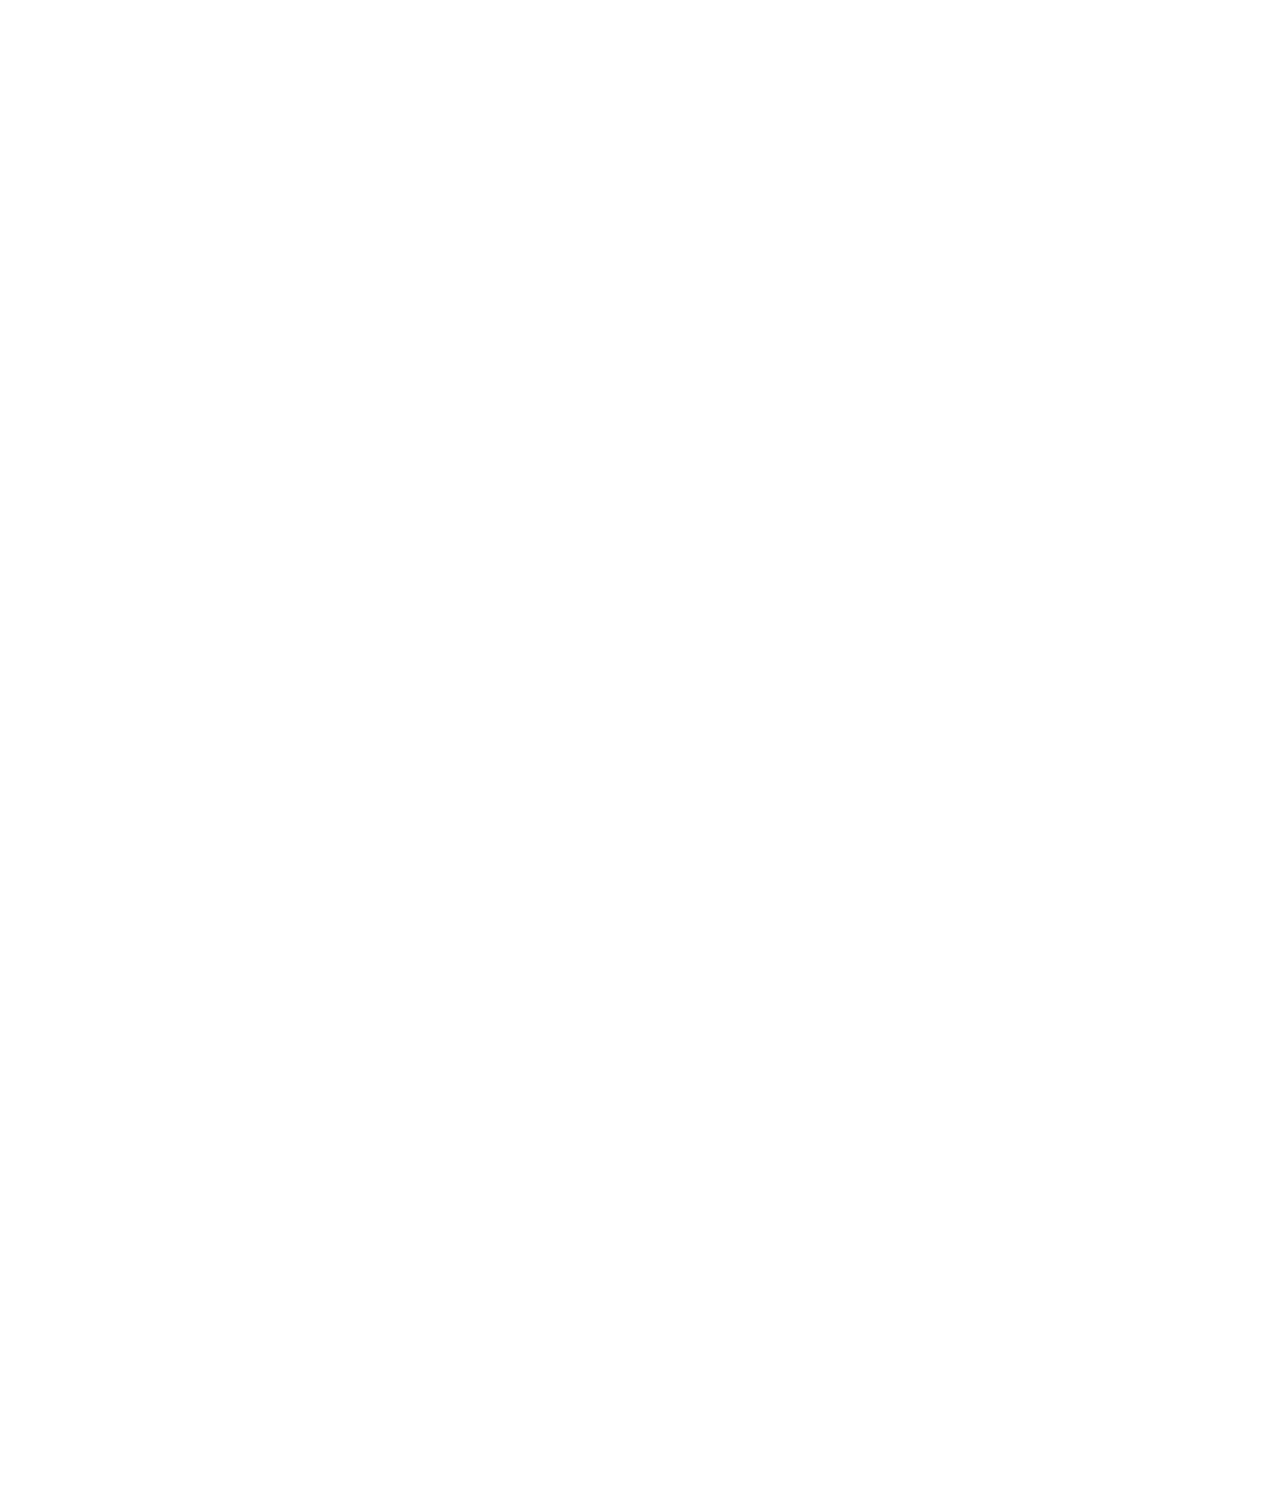
<file: single.html>
<!DOCTYPE html>
<html lang="en">
    <head>
        <meta charset="utf-8">
        <title>Builderz - Construction Company Website Template</title>
        <meta content="width=device-width, initial-scale=1.0" name="viewport">
        <meta content="Construction Company Website Template" name="keywords">
        <meta content="Construction Company Website Template" name="description">

        <!-- Favicon -->
        <link href="img/favicon.ico" rel="icon">

        <!-- Google Font -->
        <link href="https://fonts.googleapis.com/css2?family=Poppins:wght@100;200;300;400;500;600;700;800;900&display=swap" rel="stylesheet">

        <!-- CSS Libraries -->
        <link href="https://stackpath.bootstrapcdn.com/bootstrap/4.4.1/css/bootstrap.min.css" rel="stylesheet">
        <link href="https://cdnjs.cloudflare.com/ajax/libs/font-awesome/5.10.0/css/all.min.css" rel="stylesheet">
        <link href="lib/flaticon/font/flaticon.css" rel="stylesheet"> 
        <link href="lib/animate/animate.min.css" rel="stylesheet">
        <link href="lib/owlcarousel/assets/owl.carousel.min.css" rel="stylesheet">
        <link href="lib/lightbox/css/lightbox.min.css" rel="stylesheet">
        <link href="lib/slick/slick.css" rel="stylesheet">
        <link href="lib/slick/slick-theme.css" rel="stylesheet">

        <!-- Template Stylesheet -->
        <link href="css/style.css" rel="stylesheet">
    </head>

    <body>
        <div class="wrapper">
            <!-- Top Bar Start -->
            <div class="top-bar">
                <div class="container-fluid">
                    <div class="row align-items-center">
                        <div class="col-lg-4 col-md-12">
                            <div class="logo">
                                <a href="index.html">
                                    <h1>Builderz</h1>
                                    <!-- <img src="img/logo.jpg" alt="Logo"> -->
                                </a>
                            </div>
                        </div>
                        <div class="col-lg-8 col-md-7 d-none d-lg-block">
                            <div class="row">
                                <div class="col-4">
                                    <div class="top-bar-item">
                                        <div class="top-bar-icon">
                                            <i class="flaticon-calendar"></i>
                                        </div>
                                        <div class="top-bar-text">
                                            <h3>Opening Hour</h3>
                                            <p>Mon - Fri, 8:00 - 9:00</p>
                                        </div>
                                    </div>
                                </div>
                                <div class="col-4">
                                    <div class="top-bar-item">
                                        <div class="top-bar-icon">
                                            <i class="flaticon-call"></i>
                                        </div>
                                        <div class="top-bar-text">
                                            <h3>Call Us</h3>
                                            <p>+012 345 6789</p>
                                        </div>
                                    </div>
                                </div>
                                <div class="col-4">
                                    <div class="top-bar-item">
                                        <div class="top-bar-icon">
                                            <i class="flaticon-send-mail"></i>
                                        </div>
                                        <div class="top-bar-text">
                                            <h3>Email Us</h3>
                                            <p>info@example.com</p>
                                        </div>
                                    </div>
                                </div>
                            </div>
                        </div>
                    </div>
                </div>
            </div>
            <!-- Top Bar End -->

            <!-- Nav Bar Start -->
            <div class="nav-bar">
                <div class="container-fluid">
                    <nav class="navbar navbar-expand-lg bg-dark navbar-dark">
                        <a href="#" class="navbar-brand">MENU</a>
                        <button type="button" class="navbar-toggler" data-toggle="collapse" data-target="#navbarCollapse">
                            <span class="navbar-toggler-icon"></span>
                        </button>

                        <div class="collapse navbar-collapse justify-content-between" id="navbarCollapse">
                            <div class="navbar-nav mr-auto">
                                <a href="index.html" class="nav-item nav-link">Home</a>
                                <a href="about.html" class="nav-item nav-link">About</a>
                                <a href="service.html" class="nav-item nav-link">Service</a>
                                <a href="team.html" class="nav-item nav-link">Team</a>
                                <a href="portfolio.html" class="nav-item nav-link">Project</a>
                                <div class="nav-item dropdown">
                                    <a href="#" class="nav-link dropdown-toggle active" data-toggle="dropdown">Pages</a>
                                    <div class="dropdown-menu">
                                        <a href="blog.html" class="dropdown-item">Blog Page</a>
                                        <a href="single.html" class="dropdown-item">Single Page</a>
                                    </div>
                                </div>
                                <a href="contact.html" class="nav-item nav-link">Contact</a>
                            </div>
                            <div class="ml-auto">
                                <a class="btn" href="#">Get A Quote</a>
                            </div>
                        </div>
                    </nav>
                </div>
            </div>
            <!-- Nav Bar End -->


            <!-- Page Header Start -->
            <div class="page-header">
                <div class="container">
                    <div class="row">
                        <div class="col-12">
                            <h2>Single Page</h2>
                        </div>
                        <div class="col-12">
                            <a href="">Home</a>
                            <a href="">Single Page</a>
                        </div>
                    </div>
                </div>
            </div>
            <!-- Page Header End -->


            <!-- Single Post Start-->
            <div class="single">
                <div class="container">
                    <div class="row">
                        <div class="col-lg-8">
                            <div class="single-content wow fadeInUp">
                                <img src="img/single.jpg" />
                                <h2>Lorem ipsum dolor sit amet</h2>
                                <p>
                                    Lorem ipsum dolor sit amet, consectetur adipiscing elit. Integer molestie, lorem eu eleifend bibendum, augue purus mollis sapien, non rhoncus eros leo in nunc. Donec a nulla vel turpis consectetur tempor ac vel justo. In hac habitasse platea dictumst. Cras nec sollicitudin eros. Nunc eu enim non turpis sagittis rhoncus consectetur id augue. Mauris dignissim neque felis. Phasellus mollis mi a pharetra cursus. Maecenas vulputate augue placerat lacus mattis, nec ornare risus sollicitudin.
                                </p>
                                <p>
                                    Mauris eu pulvinar tellus, eu luctus nisl. Pellentesque suscipit mi eu varius pulvinar. Aenean vulputate, massa eget elementum finibus, ipsum arcu commodo est, ut mattis eros orci ac risus. Suspendisse ornare, massa in feugiat facilisis, eros nisl auctor lacus, laoreet tempus elit dolor eu lorem. Nunc a arcu suscipit, suscipit quam quis, semper augue.
                                </p>
                                <p>
                                    Quisque arcu nulla, convallis nec orci vel, suscipit elementum odio. Curabitur volutpat velit non diam tincidunt sodales. Nullam sapien libero, bibendum nec viverra in, iaculis ut eros.
                                </p>
                                <h3>Lorem ipsum dolor sit amet</h3>
                                <p>
                                    Vestibulum sit amet ullamcorper sem. Integer hendrerit elit eget purus sodales maximus. Quisque ac nulla arcu. Morbi venenatis arcu ac arcu cursus pharetra. Morbi sit amet viverra augue, ac ultricies libero. Praesent elementum lectus mi, eu elementum urna venenatis sed. Donec auctor purus ut mattis feugiat. Integer mi erat, consectetur sed tincidunt vitae, sagittis elementum libero. Vivamus a mauris consequat, hendrerit lectus in, fermentum libero. Integer mattis bibendum neque et porttitor.
                                </p>
                                <p>
                                    Mauris quis arcu finibus, posuere dolor eu, viverra felis. Orci varius natoque penatibus et magnis dis parturient montes, nascetur ridiculus mus. In porta, ex vitae accumsan facilisis, nisi tellus dictum metus, quis fringilla dui tellus in tellus. Praesent pharetra orci at vehicula posuere. Sed molestie fringilla lorem, vel imperdiet tortor blandit at. Quisque non ultrices lorem, eget rhoncus orci. Fusce porttitor placerat diam et mattis. Nam laoreet, ex eu posuere sollicitudin, sem tortor pellentesque ipsum, quis mattis purus lectus ut lacus. Integer eu risus ac est interdum scelerisque.
                                </p>
                                <h4>Lorem ipsum dolor sit amet</h4>
                                <p>
                                    Praesent ultricies, mauris eget vestibulum viverra, neque lorem malesuada mauris, eget rhoncus lectus enim a lorem. Vivamus at vehicula risus, eget facilisis massa. Lorem ipsum dolor sit amet, consectetur adipiscing elit. Cras et posuere sapien. Fusce bibendum lorem sem, quis tincidunt felis mattis nec.
                                </p>
                                <p>
                                    Proin vel nulla purus. Nunc nec eros in nisi efficitur rutrum quis sed eros. Mauris felis dolor, rhoncus eget gravida vitae, pretium vel arcu. Cras blandit tellus eget tellus dictum venenatis. Sed ultricies bibendum dictum. Etiam facilisis erat id turpis tincidunt malesuada. Duis bibendum sapien eu condimentum sagittis. Proin nunc lorem, ullamcorper vel tortor sodales, imperdiet lacinia dui. Sed congue, felis id rhoncus varius, urna lacus imperdiet nunc, ut porttitor mauris mi quis mi. Integer rutrum est finibus metus eleifend scelerisque. Morbi auctor dignissim purus in interdum. Vestibulum eu dictum enim. Suspendisse et sem vitae velit feugiat facilisis.
                                </p>
                                <p>
                                    Nam sodales scelerisque nunc sed convallis. Vestibulum facilisis porta erat, sit amet pharetra tortor blandit id. Nunc velit tellus, consectetur sed convallis in, tincidunt finibus nulla. Integer vel ex in mauris tincidunt tincidunt nec sed elit. Etiam pretium lectus lectus, sed aliquet erat tristique euismod. Praesent faucibus nisl augue, ac tempus libero pellentesque malesuada. Vivamus iaculis imperdiet laoreet. Aliquam vel felis felis. Proin sed sapien erat. Etiam a quam et metus tempor rutrum. Curabitur in faucibus justo. Etiam imperdiet iaculis urna.
                                </p>
                            </div>
                            <div class="single-tags wow fadeInUp">
                                <a href="">National</a>
                                <a href="">International</a>
                                <a href="">Economics</a>
                                <a href="">Politics</a>
                                <a href="">Lifestyle</a>
                                <a href="">Technology</a>
                                <a href="">Trades</a>
                            </div>
                            <div class="single-bio wow fadeInUp">
                                <div class="single-bio-img">
                                    <img src="img/user.jpg" />
                                </div>
                                <div class="single-bio-text">
                                    <h3>Author Name</h3>
                                    <p>
                                        Lorem ipsum dolor sit amet elit. Integer lorem augue purus mollis sapien, non eros leo in nunc. Donec a nulla vel turpis tempor ac vel justo. In hac platea dictumst.
                                    </p>
                                </div>
                            </div>
                            <div class="single-related wow fadeInUp">
                                <h2>Related Post</h2>
                                <div class="owl-carousel related-slider">
                                    <div class="post-item">
                                        <div class="post-img">
                                            <img src="img/post-1.jpg" />
                                        </div>
                                        <div class="post-text">
                                            <a href="">Lorem ipsum dolor sit amet consec adipis elit</a>
                                            <div class="post-meta">
                                                <p>By<a href="">Admin</a></p>
                                                <p>In<a href="">Design</a></p>
                                            </div>
                                        </div>
                                    </div>
                                    <div class="post-item">
                                        <div class="post-img">
                                            <img src="img/post-2.jpg" />
                                        </div>
                                        <div class="post-text">
                                            <a href="">Lorem ipsum dolor sit amet consec adipis elit</a>
                                            <div class="post-meta">
                                                <p>By<a href="">Admin</a></p>
                                                <p>In<a href="">Design</a></p>
                                            </div>
                                        </div>
                                    </div>
                                    <div class="post-item">
                                        <div class="post-img">
                                            <img src="img/post-3.jpg" />
                                        </div>
                                        <div class="post-text">
                                            <a href="">Lorem ipsum dolor sit amet consec adipis elit</a>
                                            <div class="post-meta">
                                                <p>By<a href="">Admin</a></p>
                                                <p>In<a href="">Design</a></p>
                                            </div>
                                        </div>
                                    </div>
                                    <div class="post-item">
                                        <div class="post-img">
                                            <img src="img/post-4.jpg" />
                                        </div>
                                        <div class="post-text">
                                            <a href="">Lorem ipsum dolor sit amet consec adipis elit</a>
                                            <div class="post-meta">
                                                <p>By<a href="">Admin</a></p>
                                                <p>In<a href="">Design</a></p>
                                            </div>
                                        </div>
                                    </div>
                                </div>
                            </div>

                            <div class="single-comment wow fadeInUp">
                                <h2>3 Comments</h2>
                                <ul class="comment-list">
                                    <li class="comment-item">
                                        <div class="comment-body">
                                            <div class="comment-img">
                                                <img src="img/user.jpg" />
                                            </div>
                                            <div class="comment-text">
                                                <h3><a href="">Josh Dunn</a></h3>
                                                <span>01 Jan 2045 at 12:00pm</span>
                                                <p>
                                                    Lorem ipsum dolor sit amet elit. Integer lorem augue purus mollis sapien, non eros leo in nunc. Donec a nulla vel turpis tempor ac vel justo. In hac platea dictumst. 
                                                </p>
                                                <a class="btn" href="">Reply</a>
                                            </div>
                                        </div>
                                    </li>
                                    <li class="comment-item">
                                        <div class="comment-body">
                                            <div class="comment-img">
                                                <img src="img/user.jpg" />
                                            </div>
                                            <div class="comment-text">
                                                <h3><a href="">Josh Dunn</a></h3>
                                                <p><span>01 Jan 2045 at 12:00pm</span></p>
                                                <p>
                                                    Lorem ipsum dolor sit amet elit. Integer lorem augue purus mollis sapien, non eros leo in nunc. Donec a nulla vel turpis tempor ac vel justo. In hac platea dictumst. 
                                                </p>
                                                <a class="btn" href="">Reply</a>
                                            </div>
                                        </div>
                                        <ul class="comment-child">
                                            <li class="comment-item">
                                                <div class="comment-body">
                                                    <div class="comment-img">
                                                        <img src="img/user.jpg" />
                                                    </div>
                                                    <div class="comment-text">
                                                        <h3><a href="">Josh Dunn</a></h3>
                                                        <p><span>01 Jan 2045 at 12:00pm</span></p>
                                                        <p>
                                                            Lorem ipsum dolor sit amet elit. Integer lorem augue purus mollis sapien, non eros leo in nunc. Donec a nulla vel turpis tempor ac vel justo. In hac platea dictumst. 
                                                        </p>
                                                        <a class="btn" href="">Reply</a>
                                                    </div>
                                                </div>
                                            </li>
                                        </ul>
                                    </li>
                                </ul>
                            </div>
                            <div class="comment-form wow fadeInUp">
                                <h2>Leave a comment</h2>
                                <form>
                                    <div class="form-group">
                                        <label for="name">Name *</label>
                                        <input type="text" class="form-control" id="name">
                                    </div>
                                    <div class="form-group">
                                        <label for="email">Email *</label>
                                        <input type="email" class="form-control" id="email">
                                    </div>
                                    <div class="form-group">
                                        <label for="website">Website</label>
                                        <input type="url" class="form-control" id="website">
                                    </div>

                                    <div class="form-group">
                                        <label for="message">Message *</label>
                                        <textarea id="message" cols="30" rows="5" class="form-control"></textarea>
                                    </div>
                                    <div class="form-group">
                                        <input type="submit" value="Post Comment" class="btn">
                                    </div>
                                </form>
                            </div>
                        </div>

                        <div class="col-lg-4">
                            <div class="sidebar">
                                <div class="sidebar-widget wow fadeInUp">
                                    <div class="search-widget">
                                        <form>
                                            <input class="form-control" type="text" placeholder="Search Keyword">
                                            <button class="btn"><i class="fa fa-search"></i></button>
                                        </form>
                                    </div>
                                </div>

                                <div class="sidebar-widget wow fadeInUp">
                                    <h2 class="widget-title">Recent Post</h2>
                                    <div class="recent-post">
                                        <div class="post-item">
                                            <div class="post-img">
                                                <img src="img/post-1.jpg" />
                                            </div>
                                            <div class="post-text">
                                                <a href="">Lorem ipsum dolor sit amet consec adipis elit</a>
                                                <div class="post-meta">
                                                    <p>By<a href="">Admin</a></p>
                                                    <p>In<a href="">Design</a></p>
                                                </div>
                                            </div>
                                        </div>
                                        <div class="post-item">
                                            <div class="post-img">
                                                <img src="img/post-2.jpg" />
                                            </div>
                                            <div class="post-text">
                                                <a href="">Lorem ipsum dolor sit amet consec adipis elit</a>
                                                <div class="post-meta">
                                                    <p>By<a href="">Admin</a></p>
                                                    <p>In<a href="">Design</a></p>
                                                </div>
                                            </div>
                                        </div>
                                        <div class="post-item">
                                            <div class="post-img">
                                                <img src="img/post-3.jpg" />
                                            </div>
                                            <div class="post-text">
                                                <a href="">Lorem ipsum dolor sit amet consec adipis elit</a>
                                                <div class="post-meta">
                                                    <p>By<a href="">Admin</a></p>
                                                    <p>In<a href="">Design</a></p>
                                                </div>
                                            </div>
                                        </div>
                                        <div class="post-item">
                                            <div class="post-img">
                                                <img src="img/post-4.jpg" />
                                            </div>
                                            <div class="post-text">
                                                <a href="">Lorem ipsum dolor sit amet consec adipis elit</a>
                                                <div class="post-meta">
                                                    <p>By<a href="">Admin</a></p>
                                                    <p>In<a href="">Design</a></p>
                                                </div>
                                            </div>
                                        </div>
                                        <div class="post-item">
                                            <div class="post-img">
                                                <img src="img/post-5.jpg" />
                                            </div>
                                            <div class="post-text">
                                                <a href="">Lorem ipsum dolor sit amet consec adipis elit</a>
                                                <div class="post-meta">
                                                    <p>By<a href="">Admin</a></p>
                                                    <p>In<a href="">Design</a></p>
                                                </div>
                                            </div>
                                        </div>
                                    </div>
                                </div>

                                <div class="sidebar-widget wow fadeInUp">
                                    <div class="image-widget">
                                        <a href="#"><img src="img/blog-1.jpg" alt="Image"></a>
                                    </div>
                                </div>

                                <div class="sidebar-widget wow fadeInUp">
                                    <div class="tab-post">
                                        <ul class="nav nav-pills nav-justified">
                                            <li class="nav-item">
                                                <a class="nav-link active" data-toggle="pill" href="#featured">Featured</a>
                                            </li>
                                            <li class="nav-item">
                                                <a class="nav-link" data-toggle="pill" href="#popular">Popular</a>
                                            </li>
                                            <li class="nav-item">
                                                <a class="nav-link" data-toggle="pill" href="#latest">Latest</a>
                                            </li>
                                        </ul>

                                        <div class="tab-content">
                                            <div id="featured" class="container tab-pane active">
                                                <div class="post-item">
                                                    <div class="post-img">
                                                        <img src="img/post-1.jpg" />
                                                    </div>
                                                    <div class="post-text">
                                                        <a href="">Lorem ipsum dolor sit amet consec adipis elit</a>
                                                        <div class="post-meta">
                                                            <p>By<a href="">Admin</a></p>
                                                            <p>In<a href="">Design</a></p>
                                                        </div>
                                                    </div>
                                                </div>
                                                <div class="post-item">
                                                    <div class="post-img">
                                                        <img src="img/post-2.jpg" />
                                                    </div>
                                                    <div class="post-text">
                                                        <a href="">Lorem ipsum dolor sit amet consec adipis elit</a>
                                                        <div class="post-meta">
                                                            <p>By<a href="">Admin</a></p>
                                                            <p>In<a href="">Design</a></p>
                                                        </div>
                                                    </div>
                                                </div>
                                                <div class="post-item">
                                                    <div class="post-img">
                                                        <img src="img/post-3.jpg" />
                                                    </div>
                                                    <div class="post-text">
                                                        <a href="">Lorem ipsum dolor sit amet consec adipis elit</a>
                                                        <div class="post-meta">
                                                            <p>By<a href="">Admin</a></p>
                                                            <p>In<a href="">Design</a></p>
                                                        </div>
                                                    </div>
                                                </div>
                                                <div class="post-item">
                                                    <div class="post-img">
                                                        <img src="img/post-4.jpg" />
                                                    </div>
                                                    <div class="post-text">
                                                        <a href="">Lorem ipsum dolor sit amet consec adipis elit</a>
                                                        <div class="post-meta">
                                                            <p>By<a href="">Admin</a></p>
                                                            <p>In<a href="">Design</a></p>
                                                        </div>
                                                    </div>
                                                </div>
                                                <div class="post-item">
                                                    <div class="post-img">
                                                        <img src="img/post-5.jpg" />
                                                    </div>
                                                    <div class="post-text">
                                                        <a href="">Lorem ipsum dolor sit amet consec adipis elit</a>
                                                        <div class="post-meta">
                                                            <p>By<a href="">Admin</a></p>
                                                            <p>In<a href="">Design</a></p>
                                                        </div>
                                                    </div>
                                                </div>
                                            </div>
                                            <div id="popular" class="container tab-pane fade">
                                                <div class="post-item">
                                                    <div class="post-img">
                                                        <img src="img/post-1.jpg" />
                                                    </div>
                                                    <div class="post-text">
                                                        <a href="">Lorem ipsum dolor sit amet consec adipis elit</a>
                                                        <div class="post-meta">
                                                            <p>By<a href="">Admin</a></p>
                                                            <p>In<a href="">Design</a></p>
                                                        </div>
                                                    </div>
                                                </div>
                                                <div class="post-item">
                                                    <div class="post-img">
                                                        <img src="img/post-2.jpg" />
                                                    </div>
                                                    <div class="post-text">
                                                        <a href="">Lorem ipsum dolor sit amet consec adipis elit</a>
                                                        <div class="post-meta">
                                                            <p>By<a href="">Admin</a></p>
                                                            <p>In<a href="">Design</a></p>
                                                        </div>
                                                    </div>
                                                </div>
                                                <div class="post-item">
                                                    <div class="post-img">
                                                        <img src="img/post-3.jpg" />
                                                    </div>
                                                    <div class="post-text">
                                                        <a href="">Lorem ipsum dolor sit amet consec adipis elit</a>
                                                        <div class="post-meta">
                                                            <p>By<a href="">Admin</a></p>
                                                            <p>In<a href="">Design</a></p>
                                                        </div>
                                                    </div>
                                                </div>
                                                <div class="post-item">
                                                    <div class="post-img">
                                                        <img src="img/post-4.jpg" />
                                                    </div>
                                                    <div class="post-text">
                                                        <a href="">Lorem ipsum dolor sit amet consec adipis elit</a>
                                                        <div class="post-meta">
                                                            <p>By<a href="">Admin</a></p>
                                                            <p>In<a href="">Design</a></p>
                                                        </div>
                                                    </div>
                                                </div>
                                                <div class="post-item">
                                                    <div class="post-img">
                                                        <img src="img/post-5.jpg" />
                                                    </div>
                                                    <div class="post-text">
                                                        <a href="">Lorem ipsum dolor sit amet consec adipis elit</a>
                                                        <div class="post-meta">
                                                            <p>By<a href="">Admin</a></p>
                                                            <p>In<a href="">Design</a></p>
                                                        </div>
                                                    </div>
                                                </div>
                                            </div>
                                            <div id="latest" class="container tab-pane fade">
                                                <div class="post-item">
                                                    <div class="post-img">
                                                        <img src="img/post-1.jpg" />
                                                    </div>
                                                    <div class="post-text">
                                                        <a href="">Lorem ipsum dolor sit amet consec adipis elit</a>
                                                        <div class="post-meta">
                                                            <p>By<a href="">Admin</a></p>
                                                            <p>In<a href="">Design</a></p>
                                                        </div>
                                                    </div>
                                                </div>
                                                <div class="post-item">
                                                    <div class="post-img">
                                                        <img src="img/post-2.jpg" />
                                                    </div>
                                                    <div class="post-text">
                                                        <a href="">Lorem ipsum dolor sit amet consec adipis elit</a>
                                                        <div class="post-meta">
                                                            <p>By<a href="">Admin</a></p>
                                                            <p>In<a href="">Design</a></p>
                                                        </div>
                                                    </div>
                                                </div>
                                                <div class="post-item">
                                                    <div class="post-img">
                                                        <img src="img/post-3.jpg" />
                                                    </div>
                                                    <div class="post-text">
                                                        <a href="">Lorem ipsum dolor sit amet consec adipis elit</a>
                                                        <div class="post-meta">
                                                            <p>By<a href="">Admin</a></p>
                                                            <p>In<a href="">Design</a></p>
                                                        </div>
                                                    </div>
                                                </div>
                                                <div class="post-item">
                                                    <div class="post-img">
                                                        <img src="img/post-4.jpg" />
                                                    </div>
                                                    <div class="post-text">
                                                        <a href="">Lorem ipsum dolor sit amet consec adipis elit</a>
                                                        <div class="post-meta">
                                                            <p>By<a href="">Admin</a></p>
                                                            <p>In<a href="">Design</a></p>
                                                        </div>
                                                    </div>
                                                </div>
                                                <div class="post-item">
                                                    <div class="post-img">
                                                        <img src="img/post-5.jpg" />
                                                    </div>
                                                    <div class="post-text">
                                                        <a href="">Lorem ipsum dolor sit amet consec adipis elit</a>
                                                        <div class="post-meta">
                                                            <p>By<a href="">Admin</a></p>
                                                            <p>In<a href="">Design</a></p>
                                                        </div>
                                                    </div>
                                                </div>
                                            </div>
                                        </div>
                                    </div>
                                </div>

                                <div class="sidebar-widget wow fadeInUp">
                                    <div class="image-widget">
                                        <a href="#"><img src="img/blog-2.jpg" alt="Image"></a>
                                    </div>
                                </div>

                                <div class="sidebar-widget wow fadeInUp">
                                    <h2 class="widget-title">Categories</h2>
                                    <div class="category-widget">
                                        <ul>
                                            <li><a href="">National</a><span>(98)</span></li>
                                            <li><a href="">International</a><span>(87)</span></li>
                                            <li><a href="">Economics</a><span>(76)</span></li>
                                            <li><a href="">Politics</a><span>(65)</span></li>
                                            <li><a href="">Lifestyle</a><span>(54)</span></li>
                                            <li><a href="">Technology</a><span>(43)</span></li>
                                            <li><a href="">Trades</a><span>(32)</span></li>
                                        </ul>
                                    </div>
                                </div>

                                <div class="sidebar-widget wow fadeInUp">
                                    <div class="image-widget">
                                        <a href="#"><img src="img/blog-3.jpg" alt="Image"></a>
                                    </div>
                                </div>

                                <div class="sidebar-widget wow fadeInUp">
                                    <h2 class="widget-title">Tags Cloud</h2>
                                    <div class="tag-widget">
                                        <a href="">National</a>
                                        <a href="">International</a>
                                        <a href="">Economics</a>
                                        <a href="">Politics</a>
                                        <a href="">Lifestyle</a>
                                        <a href="">Technology</a>
                                        <a href="">Trades</a>
                                    </div>
                                </div>

                                <div class="sidebar-widget wow fadeInUp">
                                    <h2 class="widget-title">Text Widget</h2>
                                    <div class="text-widget">
                                        <p>
                                            Lorem ipsum dolor sit amet elit. Integer lorem augue purus mollis sapien, non eros leo in nunc. Donec a nulla vel turpis tempor ac vel justo. In hac platea nec eros. Nunc eu enim non turpis id augue.
                                        </p>
                                    </div>
                                </div>
                            </div>
                        </div>
                    </div>
                </div>
            </div>
            <!-- Single Post End-->   


            <!-- Footer Start -->
            <div class="footer wow fadeIn" data-wow-delay="0.3s">
                <div class="container">
                    <div class="row">
                        <div class="col-md-6 col-lg-3">
                            <div class="footer-contact">
                                <h2>Office Contact</h2>
                                <p><i class="fa fa-map-marker-alt"></i>123 Street, New York, USA</p>
                                <p><i class="fa fa-phone-alt"></i>+012 345 67890</p>
                                <p><i class="fa fa-envelope"></i>info@example.com</p>
                                <div class="footer-social">
                                    <a href=""><i class="fab fa-twitter"></i></a>
                                    <a href=""><i class="fab fa-facebook-f"></i></a>
                                    <a href=""><i class="fab fa-youtube"></i></a>
                                    <a href=""><i class="fab fa-instagram"></i></a>
                                    <a href=""><i class="fab fa-linkedin-in"></i></a>
                                </div>
                            </div>
                        </div>
                        <div class="col-md-6 col-lg-3">
                            <div class="footer-link">
                                <h2>Services Areas</h2>
                                <a href="">Building Construction</a>
                                <a href="">House Renovation</a>
                                <a href="">Architecture Design</a>
                                <a href="">Interior Design</a>
                                <a href="">Painting</a>
                            </div>
                        </div>
                        <div class="col-md-6 col-lg-3">
                            <div class="footer-link">
                                <h2>Useful Pages</h2>
                                <a href="">About Us</a>
                                <a href="">Contact Us</a>
                                <a href="">Our Team</a>
                                <a href="">Projects</a>
                                <a href="">Testimonial</a>
                            </div>
                        </div>
                        <div class="col-md-6 col-lg-3">
                            <div class="newsletter">
                                <h2>Newsletter</h2>
                                <p>
                                    Lorem ipsum dolor sit amet elit. Phasellus nec pretium mi. Curabitur facilisis ornare velit non vulpu
                                </p>
                                <div class="form">
                                    <input class="form-control" placeholder="Email here">
                                    <button class="btn">Submit</button>
                                </div>
                            </div>
                        </div>
                    </div>
                </div>
                <div class="container footer-menu">
                    <div class="f-menu">
                        <a href="">Terms of use</a>
                        <a href="">Privacy policy</a>
                        <a href="">Cookies</a>
                        <a href="">Help</a>
                        <a href="">FQAs</a>
                    </div>
                </div>
                <div class="container copyright">
                    <div class="row">
                        <div class="col-md-6">
                            <p>&copy; <a href="#">Your Site Name</a>, All Right Reserved.</p>
                        </div>
                        <div class="col-md-6">
                            <p>Designed By <a href="https://htmlcodex.com">HTML Codex</a></p>
                        </div>
                    </div>
                </div>
            </div>
            <!-- Footer End -->

            <a href="#" class="back-to-top"><i class="fa fa-chevron-up"></i></a>
        </div>

        <!-- JavaScript Libraries -->
        <script src="https://code.jquery.com/jquery-3.4.1.min.js"></script>
        <script src="https://stackpath.bootstrapcdn.com/bootstrap/4.4.1/js/bootstrap.bundle.min.js"></script>
        <script src="lib/easing/easing.min.js"></script>
        <script src="lib/wow/wow.min.js"></script>
        <script src="lib/owlcarousel/owl.carousel.min.js"></script>
        <script src="lib/isotope/isotope.pkgd.min.js"></script>
        <script src="lib/lightbox/js/lightbox.min.js"></script>
        <script src="lib/waypoints/waypoints.min.js"></script>
        <script src="lib/counterup/counterup.min.js"></script>
        <script src="lib/slick/slick.min.js"></script>

        <!-- Template Javascript -->
        <script src="js/main.js"></script>
    </body>
</html>
</file>
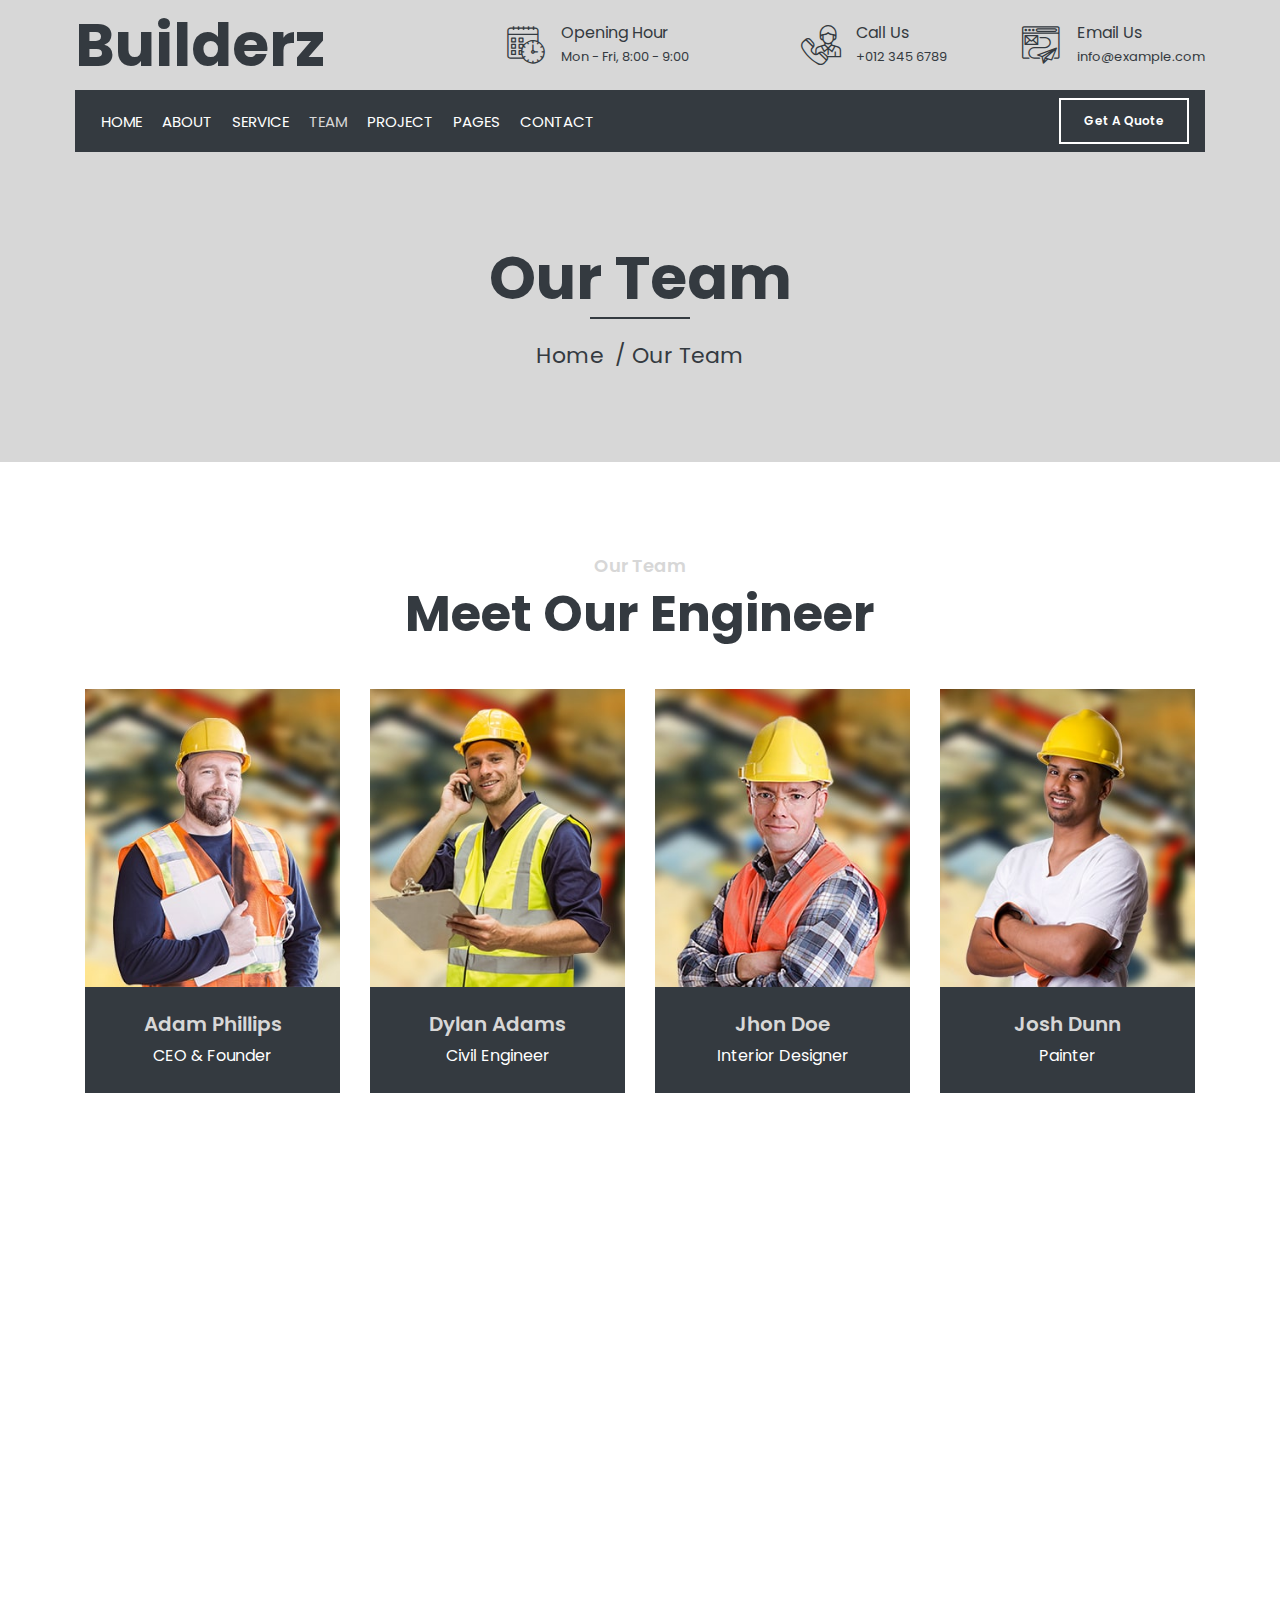
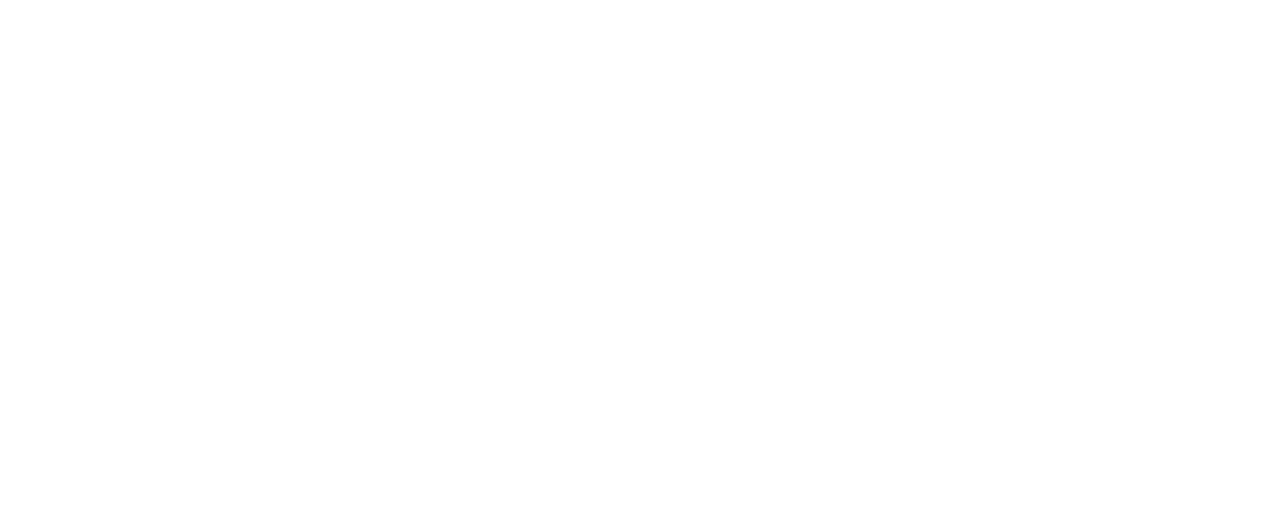
<file: team.html>
<!DOCTYPE html>
<html lang="en">
    <head>
        <meta charset="utf-8">
        <title>Builderz - Construction Company Website Template</title>
        <meta content="width=device-width, initial-scale=1.0" name="viewport">
        <meta content="Construction Company Website Template" name="keywords">
        <meta content="Construction Company Website Template" name="description">

        <!-- Favicon -->
        <link href="img/favicon.ico" rel="icon">

        <!-- Google Font -->
        <link href="https://fonts.googleapis.com/css2?family=Poppins:wght@100;200;300;400;500;600;700;800;900&display=swap" rel="stylesheet">

        <!-- CSS Libraries -->
        <link href="https://stackpath.bootstrapcdn.com/bootstrap/4.4.1/css/bootstrap.min.css" rel="stylesheet">
        <link href="https://cdnjs.cloudflare.com/ajax/libs/font-awesome/5.10.0/css/all.min.css" rel="stylesheet">
        <link href="lib/flaticon/font/flaticon.css" rel="stylesheet"> 
        <link href="lib/animate/animate.min.css" rel="stylesheet">
        <link href="lib/owlcarousel/assets/owl.carousel.min.css" rel="stylesheet">
        <link href="lib/lightbox/css/lightbox.min.css" rel="stylesheet">
        <link href="lib/slick/slick.css" rel="stylesheet">
        <link href="lib/slick/slick-theme.css" rel="stylesheet">

        <!-- Template Stylesheet -->
        <link href="css/style.css" rel="stylesheet">
    </head>

    <body>
        <div class="wrapper">
            <!-- Top Bar Start -->
            <div class="top-bar">
                <div class="container-fluid">
                    <div class="row align-items-center">
                        <div class="col-lg-4 col-md-12">
                            <div class="logo">
                                <a href="index.html">
                                    <h1>Builderz</h1>
                                    <!-- <img src="img/logo.jpg" alt="Logo"> -->
                                </a>
                            </div>
                        </div>
                        <div class="col-lg-8 col-md-7 d-none d-lg-block">
                            <div class="row">
                                <div class="col-4">
                                    <div class="top-bar-item">
                                        <div class="top-bar-icon">
                                            <i class="flaticon-calendar"></i>
                                        </div>
                                        <div class="top-bar-text">
                                            <h3>Opening Hour</h3>
                                            <p>Mon - Fri, 8:00 - 9:00</p>
                                        </div>
                                    </div>
                                </div>
                                <div class="col-4">
                                    <div class="top-bar-item">
                                        <div class="top-bar-icon">
                                            <i class="flaticon-call"></i>
                                        </div>
                                        <div class="top-bar-text">
                                            <h3>Call Us</h3>
                                            <p>+012 345 6789</p>
                                        </div>
                                    </div>
                                </div>
                                <div class="col-4">
                                    <div class="top-bar-item">
                                        <div class="top-bar-icon">
                                            <i class="flaticon-send-mail"></i>
                                        </div>
                                        <div class="top-bar-text">
                                            <h3>Email Us</h3>
                                            <p>info@example.com</p>
                                        </div>
                                    </div>
                                </div>
                            </div>
                        </div>
                    </div>
                </div>
            </div>
            <!-- Top Bar End -->

            <!-- Nav Bar Start -->
            <div class="nav-bar">
                <div class="container-fluid">
                    <nav class="navbar navbar-expand-lg bg-dark navbar-dark">
                        <a href="#" class="navbar-brand">MENU</a>
                        <button type="button" class="navbar-toggler" data-toggle="collapse" data-target="#navbarCollapse">
                            <span class="navbar-toggler-icon"></span>
                        </button>

                        <div class="collapse navbar-collapse justify-content-between" id="navbarCollapse">
                            <div class="navbar-nav mr-auto">
                                <a href="index.html" class="nav-item nav-link">Home</a>
                                <a href="about.html" class="nav-item nav-link">About</a>
                                <a href="service.html" class="nav-item nav-link">Service</a>
                                <a href="team.html" class="nav-item nav-link active">Team</a>
                                <a href="portfolio.html" class="nav-item nav-link">Project</a>
                                <div class="nav-item dropdown">
                                    <a href="#" class="nav-link dropdown-toggle" data-toggle="dropdown">Pages</a>
                                    <div class="dropdown-menu">
                                        <a href="blog.html" class="dropdown-item">Blog Page</a>
                                        <a href="single.html" class="dropdown-item">Single Page</a>
                                    </div>
                                </div>
                                <a href="contact.html" class="nav-item nav-link">Contact</a>
                            </div>
                            <div class="ml-auto">
                                <a class="btn" href="#">Get A Quote</a>
                            </div>
                        </div>
                    </nav>
                </div>
            </div>
            <!-- Nav Bar End -->
            
            
            <!-- Page Header Start -->
            <div class="page-header">
                <div class="container">
                    <div class="row">
                        <div class="col-12">
                            <h2>Our Team</h2>
                        </div>
                        <div class="col-12">
                            <a href="">Home</a>
                            <a href="">Our Team</a>
                        </div>
                    </div>
                </div>
            </div>
            <!-- Page Header End -->


            <!-- Team Start -->
            <div class="team">
                <div class="container">
                    <div class="section-header text-center">
                        <p>Our Team</p>
                        <h2>Meet Our Engineer</h2>
                    </div>
                    <div class="row">
                        <div class="col-lg-3 col-md-6 wow fadeInUp" data-wow-delay="0.1s">
                            <div class="team-item">
                                <div class="team-img">
                                    <img src="img/team-1.jpg" alt="Team Image">
                                </div>
                                <div class="team-text">
                                    <h2>Adam Phillips</h2>
                                    <p>CEO & Founder</p>
                                </div>
                                <div class="team-social">
                                    <a class="social-tw" href=""><i class="fab fa-twitter"></i></a>
                                    <a class="social-fb" href=""><i class="fab fa-facebook-f"></i></a>
                                    <a class="social-li" href=""><i class="fab fa-linkedin-in"></i></a>
                                    <a class="social-in" href=""><i class="fab fa-instagram"></i></a>
                                </div>
                            </div>
                        </div>
                        <div class="col-lg-3 col-md-6 wow fadeInUp" data-wow-delay="0.2s">
                            <div class="team-item">
                                <div class="team-img">
                                    <img src="img/team-2.jpg" alt="Team Image">
                                </div>
                                <div class="team-text">
                                    <h2>Dylan Adams</h2>
                                    <p>Civil Engineer</p>
                                </div>
                                <div class="team-social">
                                    <a class="social-tw" href=""><i class="fab fa-twitter"></i></a>
                                    <a class="social-fb" href=""><i class="fab fa-facebook-f"></i></a>
                                    <a class="social-li" href=""><i class="fab fa-linkedin-in"></i></a>
                                    <a class="social-in" href=""><i class="fab fa-instagram"></i></a>
                                </div>
                            </div>
                        </div>
                        <div class="col-lg-3 col-md-6 wow fadeInUp" data-wow-delay="0.3s">
                            <div class="team-item">
                                <div class="team-img">
                                    <img src="img/team-3.jpg" alt="Team Image">
                                </div>
                                <div class="team-text">
                                    <h2>Jhon Doe</h2>
                                    <p>Interior Designer</p>
                                </div>
                                <div class="team-social">
                                    <a class="social-tw" href=""><i class="fab fa-twitter"></i></a>
                                    <a class="social-fb" href=""><i class="fab fa-facebook-f"></i></a>
                                    <a class="social-li" href=""><i class="fab fa-linkedin-in"></i></a>
                                    <a class="social-in" href=""><i class="fab fa-instagram"></i></a>
                                </div>
                            </div>
                        </div>
                        <div class="col-lg-3 col-md-6 wow fadeInUp" data-wow-delay="0.4s">
                            <div class="team-item">
                                <div class="team-img">
                                    <img src="img/team-4.jpg" alt="Team Image">
                                </div>
                                <div class="team-text">
                                    <h2>Josh Dunn</h2>
                                    <p>Painter</p>
                                </div>
                                <div class="team-social">
                                    <a class="social-tw" href=""><i class="fab fa-twitter"></i></a>
                                    <a class="social-fb" href=""><i class="fab fa-facebook-f"></i></a>
                                    <a class="social-li" href=""><i class="fab fa-linkedin-in"></i></a>
                                    <a class="social-in" href=""><i class="fab fa-instagram"></i></a>
                                </div>
                            </div>
                        </div>
                        <div class="col-lg-3 col-md-6 wow fadeInUp" data-wow-delay="0.1s">
                            <div class="team-item">
                                <div class="team-img">
                                    <img src="img/team-1.jpg" alt="Team Image">
                                </div>
                                <div class="team-text">
                                    <h2>Adam Phillips</h2>
                                    <p>CEO & Founder</p>
                                </div>
                                <div class="team-social">
                                    <a class="social-tw" href=""><i class="fab fa-twitter"></i></a>
                                    <a class="social-fb" href=""><i class="fab fa-facebook-f"></i></a>
                                    <a class="social-li" href=""><i class="fab fa-linkedin-in"></i></a>
                                    <a class="social-in" href=""><i class="fab fa-instagram"></i></a>
                                </div>
                            </div>
                        </div>
                        <div class="col-lg-3 col-md-6 wow fadeInUp" data-wow-delay="0.2s">
                            <div class="team-item">
                                <div class="team-img">
                                    <img src="img/team-2.jpg" alt="Team Image">
                                </div>
                                <div class="team-text">
                                    <h2>Dylan Adams</h2>
                                    <p>Civil Engineer</p>
                                </div>
                                <div class="team-social">
                                    <a class="social-tw" href=""><i class="fab fa-twitter"></i></a>
                                    <a class="social-fb" href=""><i class="fab fa-facebook-f"></i></a>
                                    <a class="social-li" href=""><i class="fab fa-linkedin-in"></i></a>
                                    <a class="social-in" href=""><i class="fab fa-instagram"></i></a>
                                </div>
                            </div>
                        </div>
                        <div class="col-lg-3 col-md-6 wow fadeInUp" data-wow-delay="0.3s">
                            <div class="team-item">
                                <div class="team-img">
                                    <img src="img/team-3.jpg" alt="Team Image">
                                </div>
                                <div class="team-text">
                                    <h2>Jhon Doe</h2>
                                    <p>Interior Designer</p>
                                </div>
                                <div class="team-social">
                                    <a class="social-tw" href=""><i class="fab fa-twitter"></i></a>
                                    <a class="social-fb" href=""><i class="fab fa-facebook-f"></i></a>
                                    <a class="social-li" href=""><i class="fab fa-linkedin-in"></i></a>
                                    <a class="social-in" href=""><i class="fab fa-instagram"></i></a>
                                </div>
                            </div>
                        </div>
                        <div class="col-lg-3 col-md-6 wow fadeInUp" data-wow-delay="0.4s">
                            <div class="team-item">
                                <div class="team-img">
                                    <img src="img/team-4.jpg" alt="Team Image">
                                </div>
                                <div class="team-text">
                                    <h2>Josh Dunn</h2>
                                    <p>Painter</p>
                                </div>
                                <div class="team-social">
                                    <a class="social-tw" href=""><i class="fab fa-twitter"></i></a>
                                    <a class="social-fb" href=""><i class="fab fa-facebook-f"></i></a>
                                    <a class="social-li" href=""><i class="fab fa-linkedin-in"></i></a>
                                    <a class="social-in" href=""><i class="fab fa-instagram"></i></a>
                                </div>
                            </div>
                        </div>
                    </div>
                </div>
            </div>
            <!-- Team End -->


            <!-- Footer Start -->
            <div class="footer wow fadeIn" data-wow-delay="0.3s">
                <div class="container">
                    <div class="row">
                        <div class="col-md-6 col-lg-3">
                            <div class="footer-contact">
                                <h2>Office Contact</h2>
                                <p><i class="fa fa-map-marker-alt"></i>123 Street, New York, USA</p>
                                <p><i class="fa fa-phone-alt"></i>+012 345 67890</p>
                                <p><i class="fa fa-envelope"></i>info@example.com</p>
                                <div class="footer-social">
                                    <a href=""><i class="fab fa-twitter"></i></a>
                                    <a href=""><i class="fab fa-facebook-f"></i></a>
                                    <a href=""><i class="fab fa-youtube"></i></a>
                                    <a href=""><i class="fab fa-instagram"></i></a>
                                    <a href=""><i class="fab fa-linkedin-in"></i></a>
                                </div>
                            </div>
                        </div>
                        <div class="col-md-6 col-lg-3">
                            <div class="footer-link">
                                <h2>Services Areas</h2>
                                <a href="">Building Construction</a>
                                <a href="">House Renovation</a>
                                <a href="">Architecture Design</a>
                                <a href="">Interior Design</a>
                                <a href="">Painting</a>
                            </div>
                        </div>
                        <div class="col-md-6 col-lg-3">
                            <div class="footer-link">
                                <h2>Useful Pages</h2>
                                <a href="">About Us</a>
                                <a href="">Contact Us</a>
                                <a href="">Our Team</a>
                                <a href="">Projects</a>
                                <a href="">Testimonial</a>
                            </div>
                        </div>
                        <div class="col-md-6 col-lg-3">
                            <div class="newsletter">
                                <h2>Newsletter</h2>
                                <p>
                                    Lorem ipsum dolor sit amet elit. Phasellus nec pretium mi. Curabitur facilisis ornare velit non vulpu
                                </p>
                                <div class="form">
                                    <input class="form-control" placeholder="Email here">
                                    <button class="btn">Submit</button>
                                </div>
                            </div>
                        </div>
                    </div>
                </div>
                <div class="container footer-menu">
                    <div class="f-menu">
                        <a href="">Terms of use</a>
                        <a href="">Privacy policy</a>
                        <a href="">Cookies</a>
                        <a href="">Help</a>
                        <a href="">FQAs</a>
                    </div>
                </div>
                <div class="container copyright">
                    <div class="row">
                        <div class="col-md-6">
                            <p>&copy; <a href="#">Your Site Name</a>, All Right Reserved.</p>
                        </div>
                        <div class="col-md-6">
                            <p>Designed By <a href="https://htmlcodex.com">HTML Codex</a></p>
                        </div>
                    </div>
                </div>
            </div>
            <!-- Footer End -->

            <a href="#" class="back-to-top"><i class="fa fa-chevron-up"></i></a>
        </div>

        <!-- JavaScript Libraries -->
        <script src="https://code.jquery.com/jquery-3.4.1.min.js"></script>
        <script src="https://stackpath.bootstrapcdn.com/bootstrap/4.4.1/js/bootstrap.bundle.min.js"></script>
        <script src="lib/easing/easing.min.js"></script>
        <script src="lib/wow/wow.min.js"></script>
        <script src="lib/owlcarousel/owl.carousel.min.js"></script>
        <script src="lib/isotope/isotope.pkgd.min.js"></script>
        <script src="lib/lightbox/js/lightbox.min.js"></script>
        <script src="lib/waypoints/waypoints.min.js"></script>
        <script src="lib/counterup/counterup.min.js"></script>
        <script src="lib/slick/slick.min.js"></script>

        <!-- Template Javascript -->
        <script src="js/main.js"></script>
    </body>
</html>
</file>
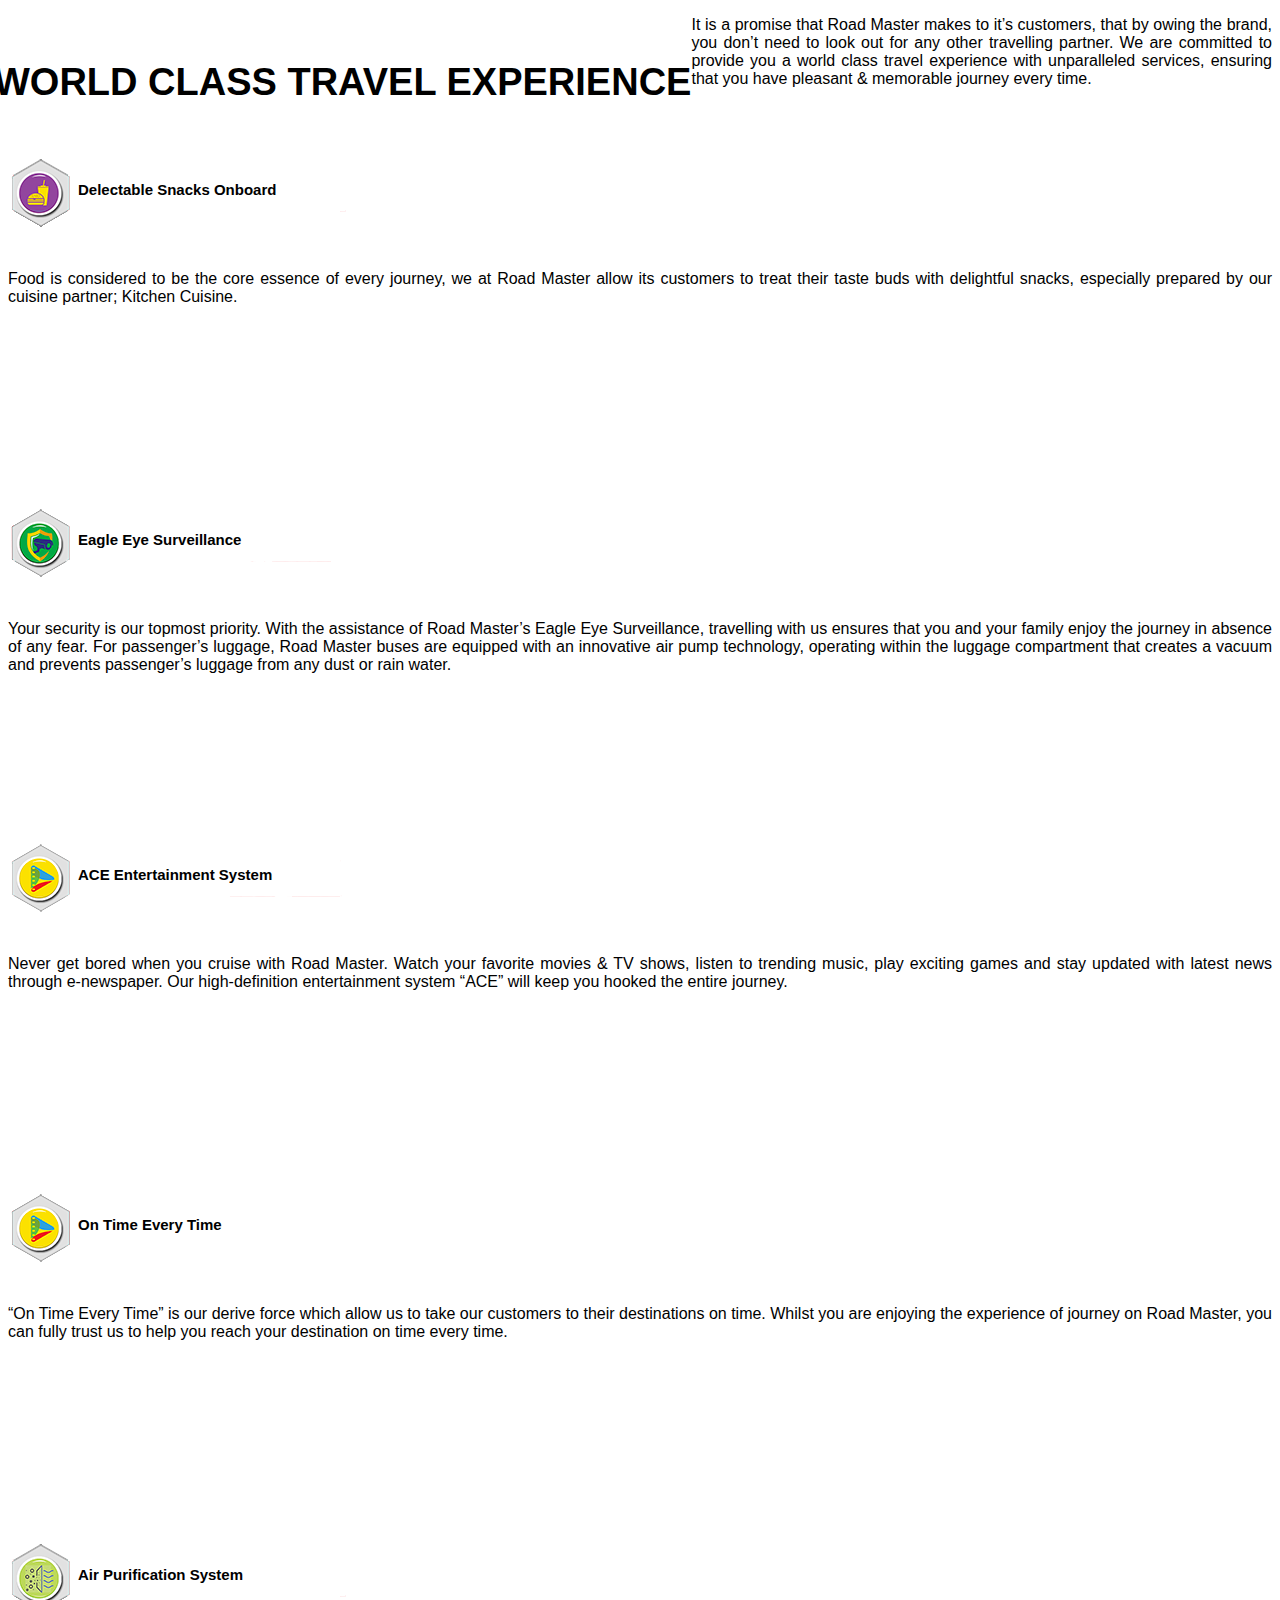
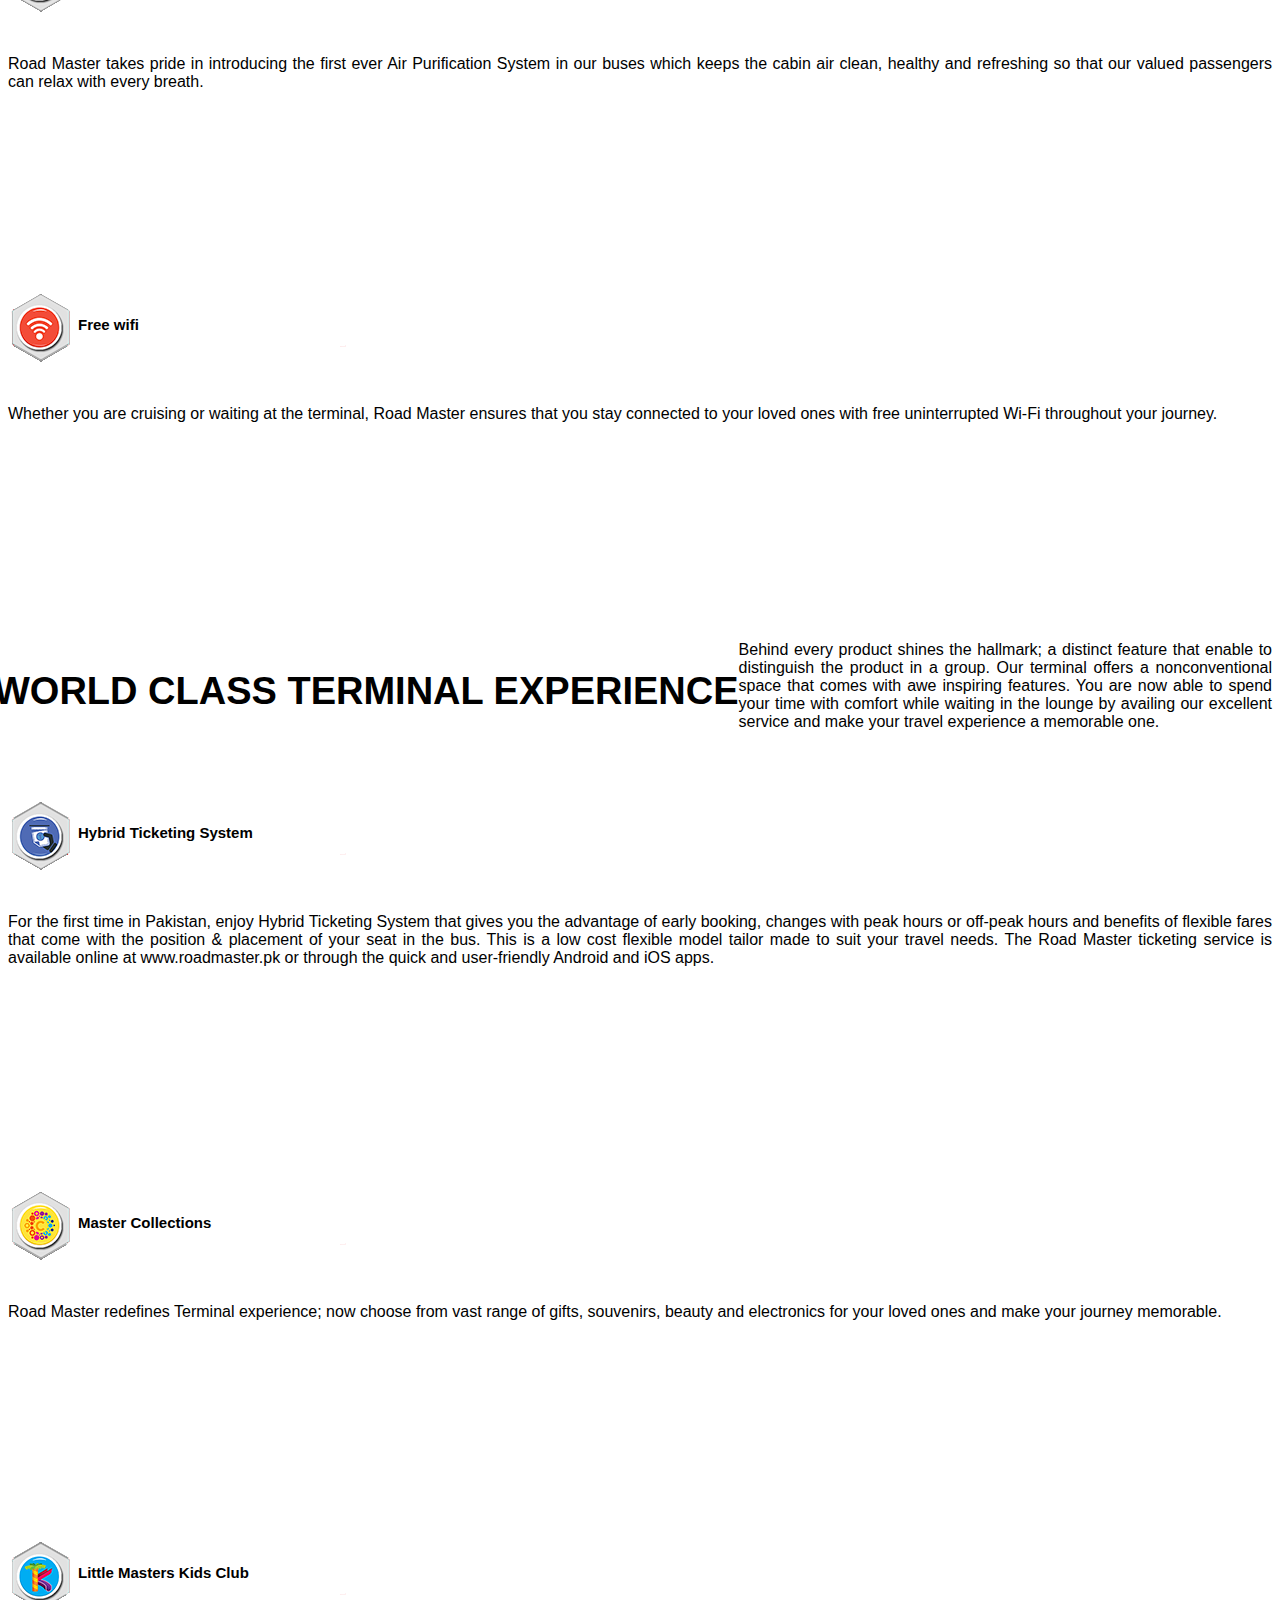
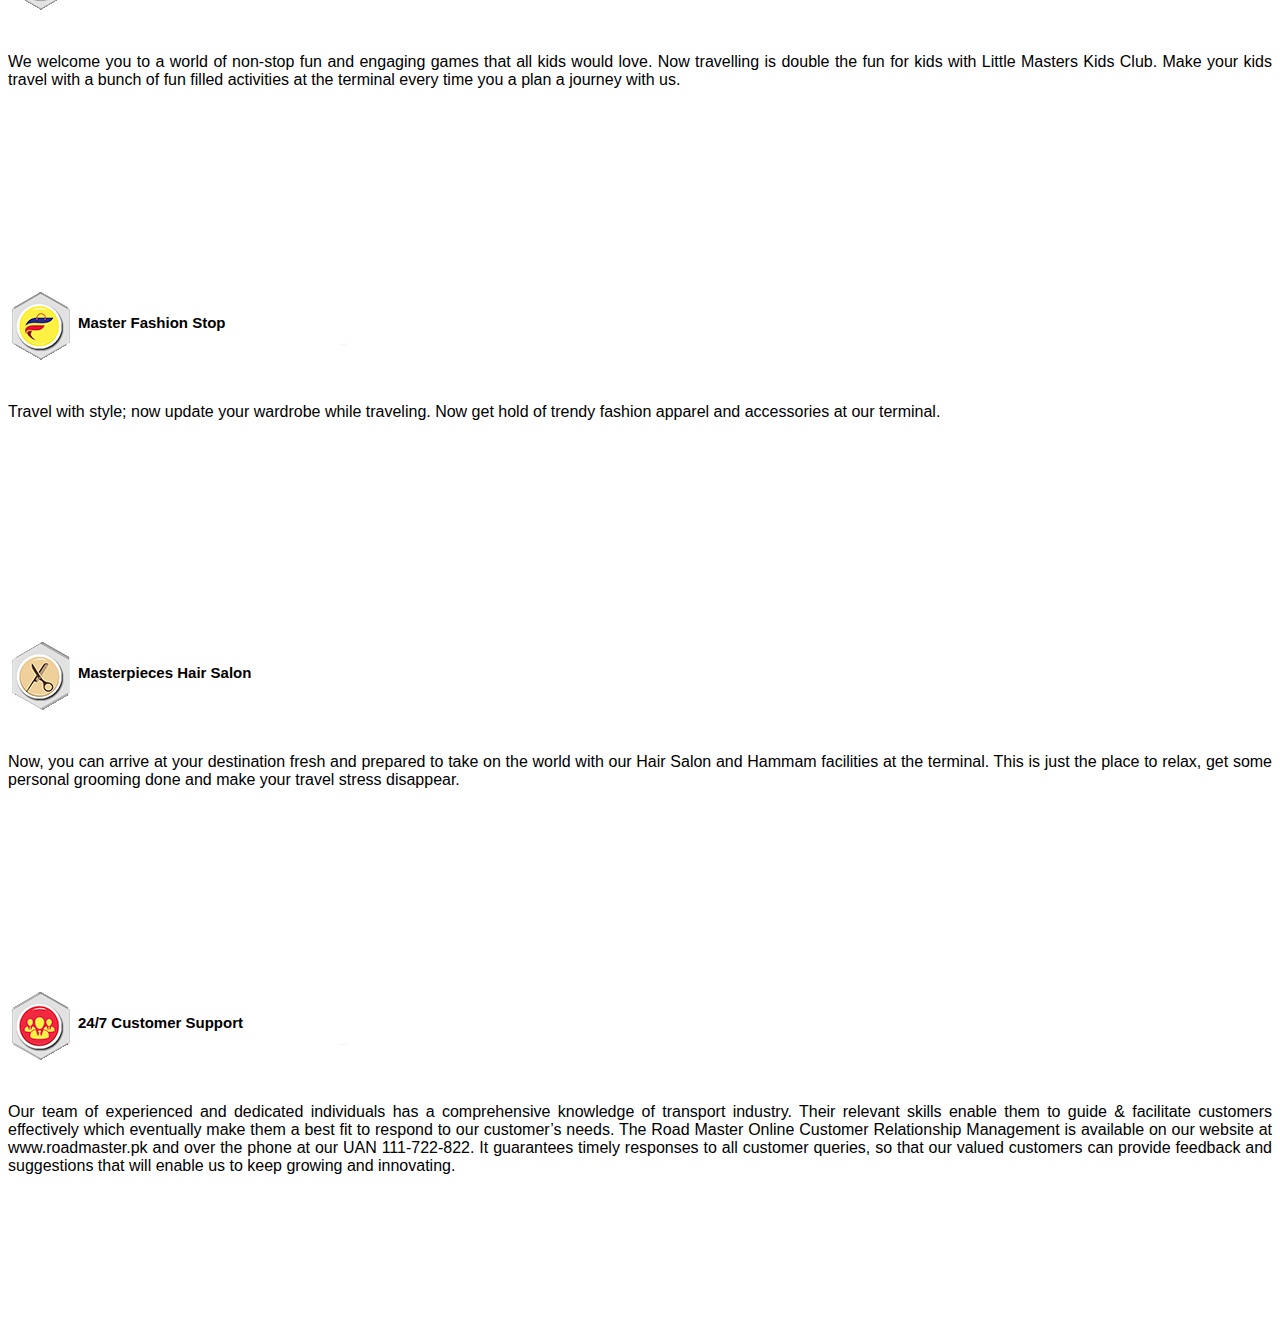
<file: travelexp.html>
<!DOCTYPE html>
<html lang="en">
<head>
    <meta charset="UTF-8">
    <meta http-equiv="X-UA-Compatible" content="IE=edge">
    <meta name="viewport" content="width=device-width, initial-scale=1.0">
    <style type="text/css">
        body{
          font-family: EtihadAltis-Medium, arial, sans-serif;
        }
        .divider{
          height: 0px;
        }
        .blueHeading{
              /*background-color: #071688;*/
              color: #000000;
              text-align: left;
              padding: 13px;
              width: auto;
              text-transform: uppercase;
              font-size: 38px;
              float: left;
              /*border-right: #dc2433 solid;*/
              margin-bottom: 15px !important;
              margin-left: -14px;
        }
        .blueHeadingH3{
          /*background-color: #071688;*/
          color: #000000;
          text-align: left;
          padding: 0px 13px;
          width: 100%;
          text-transform: uppercase;
          font-size: 33px;
          float: left;
          /*border-right: #dc2433 solid;*/
          margin-bottom: 5px !important;
          margin-left: -14px;
        }
        /* The Overlay (background) */
        .overlay {
          /* Height & width depends on how you want to reveal the overlay (see JS below) */   
          height: 100%;
          width: 0;
          position: fixed; /* Stay in place */
          z-index: 1; /* Sit on top */
          left: 0;
          top: 0;
          background-color: rgba(255, 255, 255, 0.84);  
          overflow-x: hidden; /* Disable horizontal scroll */
          cursor: pointer;
          /*transition: 0.5s;  0.5 second transition effect to slide in or slide down the overlay (height or width, depending on reveal) */
        }
  
        /* Position the content inside the overlay */
        .overlay-content {
          position: relative;
          top: 25%; /* 25% from the top */
          width: 100%; /* 100% width */
          text-align: center; /* Centered text/links */
          margin-top: 30px; /* 30px top margin to avoid conflict with the close button on smaller screens */
        }
  
        /* The navigation links inside the overlay */
        .overlay a {
          padding: 8px;
          text-decoration: none;
          font-size: 36px;
          color: #818181;
          display: block; /* Display block instead of inline */
          transition: 0.3s; /* Transition effects on hover (color) */
        }
  
        /* When you mouse over the navigation links, change their color */
        .overlay a:hover, .overlay a:focus {
          color: #f1f1f1;
        }
  
        /* Position the close button (top right corner) */
        .overlay .closebtn {
          position: absolute;
          top: 20px;
          right: 45px;
          font-size: 60px;
        }
  
        /* When the height of the screen is less than 450 pixels, change the font-size of the links and position the close button again, so they don't overlap */
        @media screen and (max-height: 450px) {
          .overlay a {font-size: 20px}
          .overlay .closebtn {
            font-size: 40px;
            top: 15px;
            right: 35px;
          }
        }
  
        .page .section-57{
          padding-top: 0px;
        }
        .blueHeading{
          padding: 13px 0px;
        }
     
        .iconText{
          font-size: 15px;
          text-transform: uppercase;   
          /*font: -webkit-mini-control;*/
        }
        .box-icon:hover{
          -ms-transform: scale(1.2); /* IE 9 */
          -webkit-transform: scale(1.2); /* Safari 3-8 */
          transform: scale(1.2); 
        }
        .shell{
          margin-top: 13px !important;
        }
        .slider-menu-position .rd-navbar-wrap{
          top: 25px;
        }
          .pulll-left{
              float: left;
          }
          .pulll-right{
              float: right;
          }
          .btnPsl{
              border: 1px solid white;
              color: white;
              padding: 7px;
              margin-top: 9px;
          }
          .btnPsl:hover{
              color: white;
          }
          .pslText{
              text-transform: capitalize;
              font-size: 20px;
              float: left;
              padding-top: 19px;
          }
          .smart-banner
          {
              display: none;
          }
          .p2
          {
              padding: 3px;
          }
          .btn-download
          {
              background-color: #001688 !important;
              border-color: #001688 !important;
                  padding: 8px;
          }
          @media only screen and (max-width:690px)
          {
              .btnPsl{
                  margin-top: 5px;
  
              }
              .pulll-left{
                  width: 50%;
              }
              .pulll-right{
                  width: 50%;
              }
              .pslText{
                  display: none;
              }
  
          }
      </style>
  
        <style type="text/css">
  html {
    scroll-behavior: smooth;
  }
  .tc{
    height: 335px;text-align:justify;
  }
  @media screen and (max-width: 1024px)
  {
    .tc{
      height: auto !important;
    }
  }
  .iconTitle {
    height: 73px; 
    padding: 26px 0px 0px 70px;
    font-size: 18px;
    font-weight: black;
    color: black; 
  }
  .t1{
    background: url('icons/t1.png');
     background-repeat: no-repeat;
  }
  .t2{
    background: url('icons/t2.png');
     background-repeat: no-repeat;
  }
  .t3{
    background: url('icons/t3.png');
     background-repeat: no-repeat; 
     margin-top: 0px !important;
  }
  .t4{
    background: url('icons/t4.png');
     background-repeat: no-repeat;
  }
  .t5{
    background: url('icons/t5.png');
     background-repeat: no-repeat;
     /*background-position-y: -5px;*/
  }
  .t6{
    background: url('icons/t6.png');
     background-repeat: no-repeat;
  }
  .t7{
    background: url('icons/t7.png');
     background-repeat: no-repeat;
  }
  .t8{
    background: url('icons/t8.png');
     background-repeat: no-repeat; 
     /*background-position-y: 2px;*/
     margin-top: 0px;
  }
  .t9{
    background: url('icons/t9.png');
     background-repeat: no-repeat;
  }
  .t10{
    background: url('icons/t10.png');
     background-repeat: no-repeat;
  }
  .t11{
    background: url('icons/t11.png');
     background-repeat: no-repeat;
  }
  .t12{
    background: url('icons/t12.png');
     background-repeat: no-repeat;
  }
.jumptarget::before {
  content:"";
  display:block;
  height:50px; /* fixed header height*/
  margin:-50px 0 0; /* negative fixed header height */
}


@media screen and (min-height: 450px) {
  
  .iconTitle {
    height: 73px; 
    padding: 26px 0px 0px 70px;
    font-size: 15px;
    font-weight: bold;
    color: black; 
  }
  .t3{
    background: url('icons/t3.png');
     background-repeat: no-repeat;
     margin-top: 55px ;
  }
  .t8{
    background: url('icons/t8.png');
     background-repeat: no-repeat;
     margin-top: 55px ;
  }
}

</style>
    <title>Document</title>
</head>
<body>
    <section class="section-90 section-md-111 text-left">
        <div class="shell">
          <div class="range range-xs-center">
            
            <div class="cell-sm-12 cell-md-12">
                  <div class=" col-md-12 "><h2 class="text-bold text-center text-md-left blueHeading">World Class Travel Experience</h2></div>
                <p style="text-align:justify;" id="0">It is a promise that Road Master makes to it’s customers, that by owing the brand, you don’t need to look out for any other travelling partner. We are committed to provide you a world class travel experience with unparalleled services, ensuring that you have pleasant &amp; memorable journey every time.</p> <br><br><div class="col-md-4 tc " id="1">
                            <p class="iconTitle t1">
                            Delectable Snacks Onboard </p>
                            <p>Food is considered to be the core essence of every journey, we at Road Master allow its customers to treat their taste buds with delightful snacks, especially prepared by our cuisine partner; Kitchen Cuisine.</p>
                        </div><div class="col-md-4 tc " id="2">
                            <p class="iconTitle t2">
                            Eagle Eye Surveillance </p>
                            <p>Your security is our topmost priority. With the assistance of Road Master’s Eagle Eye Surveillance, travelling with us ensures that you and your family enjoy the journey in absence of any fear. For passenger’s luggage, Road Master buses are equipped with an innovative air pump technology, operating within the luggage compartment that creates a vacuum and prevents passenger’s luggage from any dust or rain water.</p>
                        </div><div class="col-md-4 tc " id="3">
                            <p class="iconTitle t3">
                            ACE Entertainment System </p>
                            <p>Never get bored when you cruise with Road Master. Watch your favorite movies &amp; TV shows, listen to trending music, play exciting games and stay updated with latest news through e-newspaper. Our high-definition entertainment system “ACE” will keep you hooked the entire journey.</p>
                        </div><div class="col-md-4 tc " id="4">
                            <p class="iconTitle t4">
                            On Time Every Time </p>
                            <p>“On Time Every Time” is our derive force which allow us to take our customers to their destinations on time. Whilst you are enjoying the experience of journey on Road Master, you can fully trust us to help you reach your destination on time every time.</p>
                        </div><div class="col-md-4 tc " id="5">
                            <p class="iconTitle t5">
                            Air Purification System </p>
                            <p>Road Master takes pride in introducing the first ever Air Purification System in our buses which keeps the cabin air clean, healthy and refreshing so that our valued passengers can relax with every breath.</p>
                        </div><div class="col-md-4 tc " id="6">
                            <p class="iconTitle t6">
                            Free wifi </p>
                            <p>Whether you are cruising or waiting at the terminal, Road Master ensures that you stay connected to your loved ones with free uninterrupted Wi-Fi throughout your journey. </p>
                        </div>  <div class=" col-md-12 "><h2 class="text-bold text-center text-md-left blueHeading">World Class Terminal Experience</h2></div>
                <p style="text-align:justify;" id="101">Behind every product shines the hallmark; a distinct feature that enable to distinguish the product in a group. Our terminal offers a nonconventional space that comes with awe inspiring features. You are now able to spend your time with comfort while waiting in the lounge by availing our excellent service and make your travel experience a memorable one.</p> <br><br><div class="col-md-4 tc " id="7">
                            <p class="iconTitle t7">
                            Hybrid Ticketing System </p>
                            <p>For the first time in Pakistan, enjoy Hybrid Ticketing System that gives you the advantage of early booking, changes with peak hours or off-peak hours and benefits of flexible fares that come with the position &amp; placement of your seat in the bus. This is a low cost flexible model tailor made to suit your travel needs. The Road Master ticketing service is available online at www.roadmaster.pk or through the quick and user-friendly Android and iOS apps.</p>
                        </div><div class="col-md-4 tc " id="8">
                            <p class="iconTitle t8">
                            Master Collections </p>
                            <p>Road Master redefines Terminal experience; now choose from vast range of gifts, souvenirs, beauty and electronics for your loved ones and make your journey memorable.</p>
                        </div><div class="col-md-4 tc " id="9">
                            <p class="iconTitle t9">
                            Little Masters Kids Club </p>
                            <p>We welcome you to a world of non-stop fun and engaging games that all kids would love. Now travelling is double the fun for kids with Little Masters Kids Club. Make your kids travel with a bunch of fun filled activities at the terminal every time you a plan a journey with us.</p>
                        </div><div class="col-md-4 tc " id="10">
                            <p class="iconTitle t10">
                            Master Fashion Stop </p>
                            <p>Travel with style; now update your wardrobe while traveling. Now get hold of trendy fashion apparel and accessories at our terminal.</p>
                        </div><div class="col-md-4 tc " id="11">
                            <p class="iconTitle t11">
                            Masterpieces Hair Salon </p>
                            <p>Now, you can arrive at your destination fresh and prepared to take on the world with our Hair Salon and Hammam facilities at the terminal. This is just the place to relax, get some personal grooming done and make your travel stress disappear.</p>
                        </div><div class="col-md-4 tc " id="12">
                            <p class="iconTitle t12">
                            24/7 Customer Support </p>
                            <p>Our team of experienced and dedicated individuals has a comprehensive knowledge of transport industry. Their relevant skills enable them to guide &amp; facilitate customers effectively which eventually make them a best fit to respond to our customer’s needs. The Road Master Online Customer Relationship Management is available on our website at www.roadmaster.pk and over the phone at our UAN 111-722-822. It guarantees timely responses to all customer queries, so that our valued customers can provide feedback and suggestions that will enable us to keep growing and innovating.</p>
                        </div>                </div>
            </div>
          
          </div>
      </section>
</body>
</html>
</file>
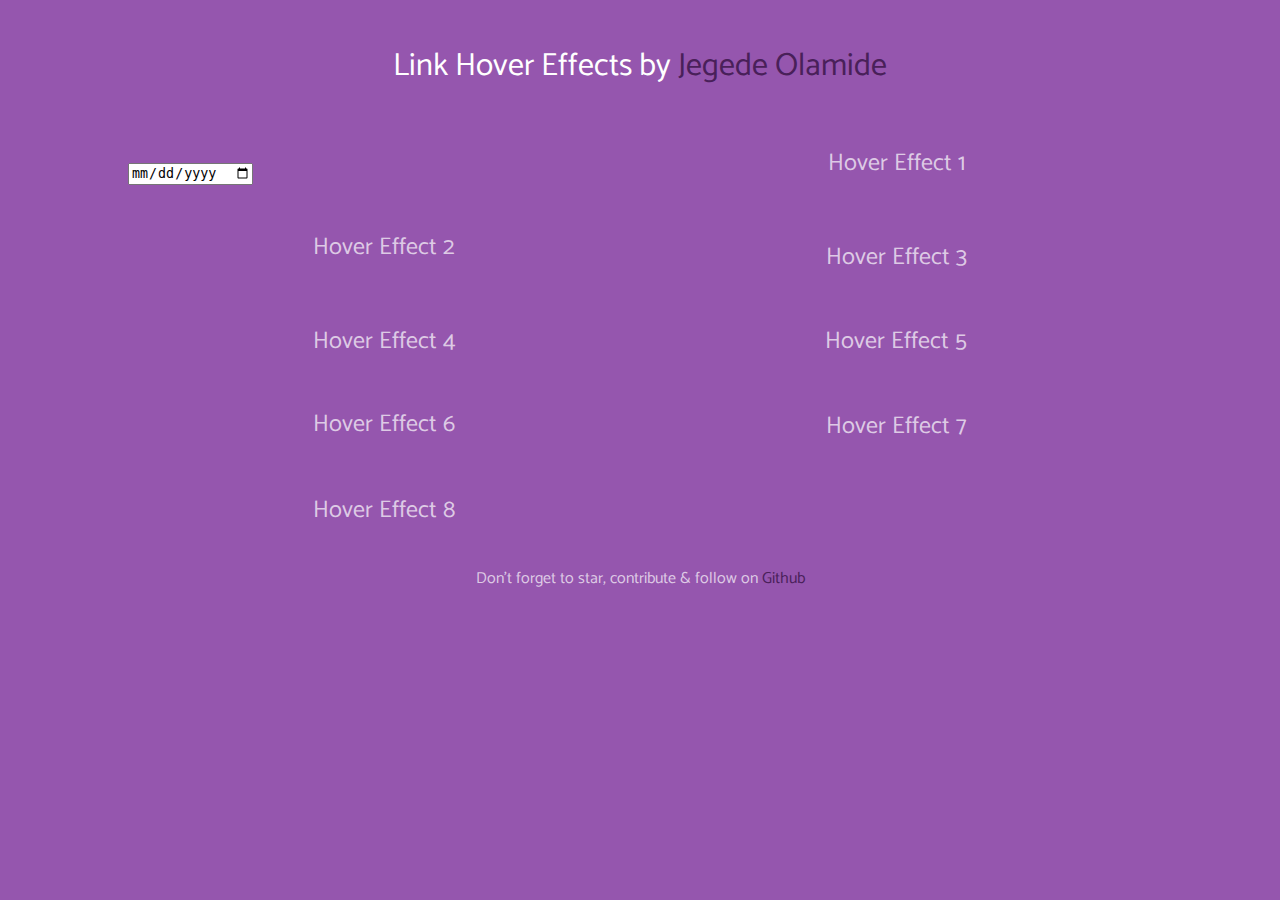
<file: css/btn.html>
<!DOCTYPE html>
<html lang="en">
<head>
    <meta charset="UTF-8">
    <meta http-equiv="X-UA-Compatible" content="IE=edge">
    <meta name="viewport" content="width=device-width, initial-scale=1.0">
    <title>Document</title>
    <style>
        @import url('https://fonts.googleapis.com/css?family=Catamaran');

html {
  box-sizing: border-box
}
*, *:before, *:after {
  box-sizing: border-box;
}

body {
  width: 80%;
  margin: 50px auto;
  color: rgba(255, 255, 255, 0.7);
  font: 16px/1 'Catamaran', sans-serif;
  background: #9556AE;
}
body:after {
  content: '';
  display: flex;
  clear: both;
}

h1 {
  margin: 0 0 50px;
  font-weight: normal;
  color: #fff;
  transition: all .3s ease;
  text-align: center;
}
h1 a {color:#492059;}
.container {
  display: flex;
  justify-content: space-between;
  align-items: center;
  flex-wrap: wrap;
  max-width: 1230px;
  background: rgba(255,255,255,0);
  flex-direction: row;
}
h2 {
  width: 50%;
  text-align: center;
  height: 44px;
  line-height: 24px;
  font-weight: 400;
  
}
@media screen and (max-width: 768px) {
  h2 {
    width: 100%;
  }
  h1 {
    margin-bottom: 15px;
    line-height: 30px;
  }
}

a, a > span {
  position: relative;
  color: inherit;
  text-decoration: none;
  line-height: 24px;
}
a:before, a:after, a > span:before, a > span:after {
  content: '';
  position: absolute;
  transition: transform .5s ease;
}
.hover-1 {
  padding-top: 10px;
}
.hover-1:before {
  left: 0;
  bottom: 0;
  width: 100%;
  height: 2px;
  background: #492059;
  transform: scaleX(0);
}
.hover-1:hover:before {
  transform: scaleX(1);
}
.hover-2 {
  padding: 10px;
}
.hover-2:before, .hover-2:after {
  left: 0;
  top: 0;
  width: 100%;
  height: 100%;
  border-style: solid;
  border-color: #492059;
}
.hover-2:before {
  border-width: 2px 0 2px 0;
  transform: scaleX(0);
}
.hover-2:after {
  border-width: 0 2px 0 2px;
  transform: scaleY(0);
}
.hover-2:hover:before, .hover-2:hover:after {
  transform: scale(1, 1);
}
.hover-3 {
  display: inline-flex;
  padding-top: 10px;
  padding-bottom: 5px;
  overflow: hidden;
}
.hover-3:before {
  left: 0;
  bottom: 0;
  width: 100%;
  height: 2px;
  background: #492059;
  transform: translateX(-100%);
}
.hover-3:hover:before {
  transform: translateX(0);
}
.hover-4 {
  padding: 10px;
  display: inline-flex;
  overflow: hidden;
}
.hover-4:before, .hover-4:after {
  left: 0;
  width: 100%;
  height: 2px;
  background: #492059;
}
.hover-4:before {
  bottom: 0;
  transform: translateX(-100%);
}
.hover-4:after {
  top: 0;
  transform: translateX(100%);
}
.hover-4:hover:before, .hover-4:hover:after {
  transform: translateX(0);
}
.hover-5 {
  display: inline-block;
  overflow: hidden;
}
.hover-5:before, .hover-5:after {
  right: 0;
  bottom: 0;
  background: #492059;
}
.hover-5:before {
  width: 100%;
  height: 2px;
  transform: translateX(-100%);
}
.hover-5:after {
  width: 2px;
  height: 100%;
  transform: translateY(100%);
}
.hover-5 > span {
  display: flex;
  padding: 10px;
}
.hover-5 > span:before, .hover-5 > span:after {
  left: 0;
  top: 0;
  background: #492059;
}
.hover-5 > span:before {
  width: 100%;
  height: 2px;
  transform: translateX(100%);
}
.hover-5 > span:after {
  width: 2px;
  height: 100%;
  transform: translateY(-100%);
}
.hover-5:hover:before, .hover-5:hover:after, .hover-5:hover > span:before, .hover-5:hover > span:after {
  transform: translate(0, 0);
}
.hover-6 {
  display: inline-flex;
  overflow: hidden;
}
.hover-6:before, .hover-6:after {
  right: 0;
  bottom: 0;
  background: #492059;
  transition: transform .3s ease;
}
.hover-6:before {
  width: 100%;
  height: 2px;
  transform: translateX(-100%);
  transition-delay: .9s;
}
.hover-6:after {
  width: 2px;
  height: 100%;
  transform: translateY(100%);
  transition-delay: .6s;
}
.hover-6 > span {
  display: flex;
  padding: 10px;
}
.hover-6 > span:before, .hover-6 > span:after {
  left: 0;
  top: 0;
  background: #492059;
  transition: transform .3s ease;
}
.hover-6 > span:before {
  width: 100%;
  height: 2px;
  transform: translateX(100%);
  transition-delay: .3s;
}
.hover-6 > span:after {
  width: 2px;
  height: 100%;
  transform: translateY(-100%);
  transition-delay: 0s;
}
.hover-6:hover:before, .hover-6:hover:after, .hover-6:hover > span:before, .hover-6:hover > span:after {
  transform: translate(0, 0);
}
.hover-6:hover:before {
  transition-delay: 0s;
}
.hover-6:hover:after {
  transition-delay: .3s;
}
.hover-6:hover > span:before {
  transition-delay: .6s;
}
.hover-6:hover > span:after {
  transition-delay: .9s;
}
.hover-7 {
  display: inline-block;
  overflow: hidden;
}
.hover-7:before {
  left: 0;
  top: 0;
  width: 100%;
  height: 100%;
  background: #492059;
  transform: translateX(-100%);
}
.hover-7:after {
  content: attr(data-content);
  left: 0;
  top: 0;
  width: 0;
  margin: 12px;
  color: #492059;
  white-space: nowrap;
  overflow: hidden;
  transition: width .5s ease;
}
.hover-7 > span {
  display: block;
  margin: 2px;
  padding: 10px;
  background: #9556AE;
}
.hover-7:hover:before {
  transform: translateX(0);
}
.hover-7:hover:after {
  width: calc(100% - 24px);
}
.hover-8 {
  display: inline-flex;
  overflow: hidden;
}
.hover-8:before {
  left: 0;
  top: 0;
  width: 100%;
  height: 100%;
  background: #492059;
  transform: translateY(-100%);
}
.hover-8:after {
  content: attr(data-content);
  top: 0;
  left: 0;
  height: 0;
  margin: 12px;
  color: #492059;
  white-space: nowrap;
  overflow: hidden;
  transition: height .5s ease;
}
.hover-8 > span {
  display: block;
  margin: 2px;
  padding: 10px;
  background: #9556ae;
}
.hover-8:hover:before {
  transform: translateY(0);
}
.hover-8:hover:after {
  height: calc(100% - 24px);
}
.footer {text-align: center;}
.footer a {color:#492059;}
    </style>
</head>
<body>
    <h1>Link Hover Effects by <a href="https://twitter.com/hola_mide" target="_blank" class="hover-1">Jegede Olamide</a></h1>
<div class="container">
  <input id="datefield" type='date' min='1899-01-01' max='2000-13-13'></input>
  <script>
    var today = new Date();
var dd = today.getDate();
var mm = today.getMonth()+1; //January is 0!
var yyyy = today.getFullYear();
 if(dd<10){
        dd='0'+dd
    } 
    if(mm<10){
        mm='0'+mm
    } 

today = yyyy+'-'+mm+'-'+dd;
document.getElementById("datefield").setAttribute("min", today);

  </script>
<h2><a class="hover-1" href="">Hover Effect 1</a></h2>
<h2><a class="hover-2" href="">Hover Effect 2</a></h2>
<h2><a class="hover-3" href="">Hover Effect 3</a></h2>
<h2><a class="hover-4" href="">Hover Effect 4</a></h2>
<h2><a class="hover-5" href=""><span>Hover Effect 5</span></a></h2>
<h2><a class="hover-6" href=""><span>Hover Effect 6</span></a></h2>
<h2><a class="hover-7" href="" data-content="Hover Effect 7"><span>Hover Effect 7</span></a></h2>
<h2><a class="hover-8" href="" data-content="Hover Effect 8"><span>Hover Effect 8</span></a></h2>
</div>
<p class="footer">Don't forget to star, contribute & follow on <a href="https://github.com/jegedeolamide99" target="_blank" class="hover-1">Github</a></p>
</body>
</html>
</file>
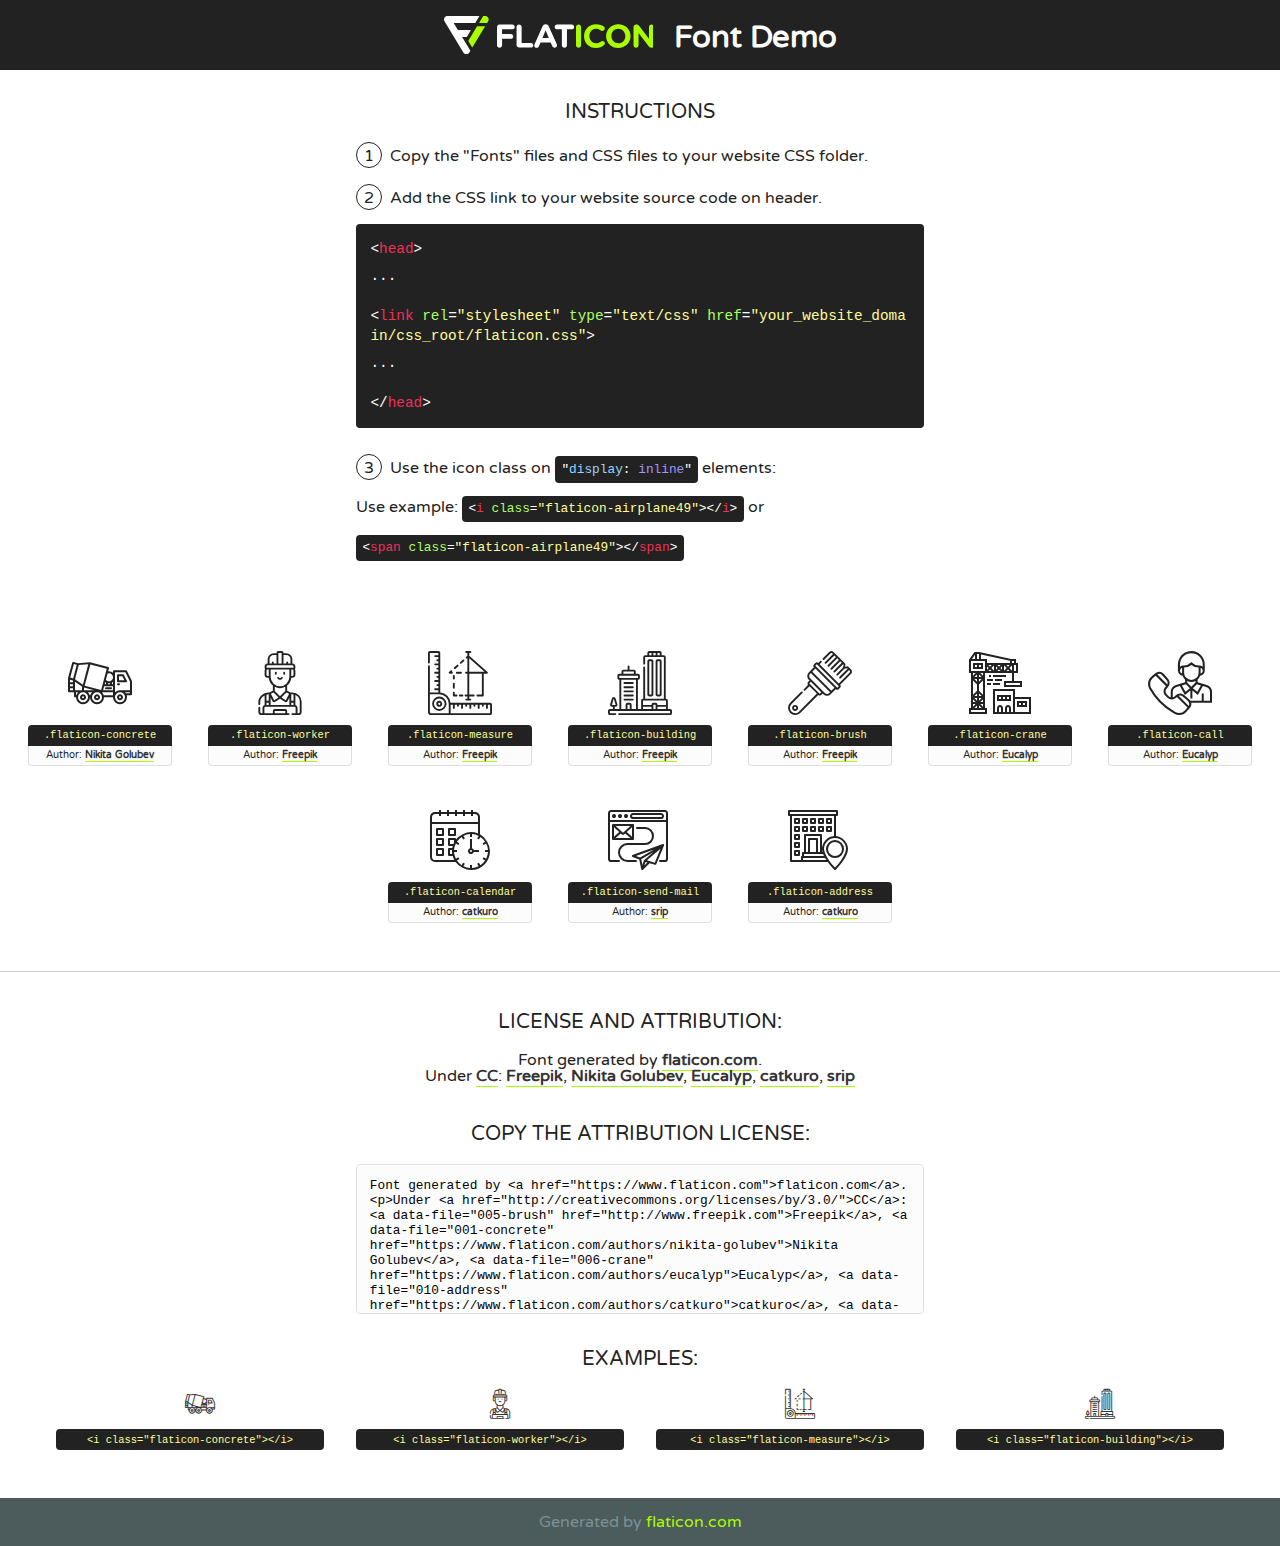
<file: lib/flaticon/font/flaticon.html>
<!DOCTYPE html>
<!--
  Flaticon icon font: Flaticon
  Creation date: 23/08/2020 07:24
-->
<html>
<!DOCTYPE html>
<html>

<head>
    <title>Flaticon WebFont</title>
    <link href="http://fonts.googleapis.com/css?family=Varela+Round" rel="stylesheet" type="text/css" />
    <link rel="stylesheet" type="text/css" href="flaticon.css">
    <meta charset="UTF-8">
    <style>
    html, body, div, span, applet, object, iframe,
    h1, h2, h3, h4, h5, h6, p, blockquote, pre,
    a, abbr, acronym, address, big, cite, code,
    del, dfn, em, img, ins, kbd, q, s, samp,
    small, strike, strong, sub, sup, tt, var,
    b, u, i, center,
    dl, dt, dd, ol, ul, li,
    fieldset, form, label, legend,
    table, caption, tbody, tfoot, thead, tr, th, td,
    article, aside, canvas, details, embed, 
    figure, figcaption, footer, header, hgroup, 
    menu, nav, output, ruby, section, summary,
    time, mark, audio, video {
        margin: 0;
        padding: 0;
        border: 0;
        font-size: 100%;
        font: inherit;
        vertical-align: baseline;
    }
    /* HTML5 display-role reset for older browsers */
    article, aside, details, figcaption, figure, 
    footer, header, hgroup, menu, nav, section {
        display: block;
    }
    body {
        line-height: 1;
    }
    ol, ul {
        list-style: none;
    }
    blockquote, q {
        quotes: none;
    }
    blockquote:before, blockquote:after,
    q:before, q:after {
        content: '';
        content: none;
    }
    table {
        border-collapse: collapse;
        border-spacing: 0;
    }
    body {
        font-family: 'Varela Round', Helvetica, Arial, sans-serif;
        font-size: 16px;
        color: #222;
    }
    a {
        color: #333;
        border-bottom: 1px solid #a9fd00;
        font-weight: bold;
        text-decoration: none;
    }
    * {
        -moz-box-sizing: border-box;
        -webkit-box-sizing: border-box;
        box-sizing: border-box;
        margin: 0;
        padding: 0;
    }
    [class^="flaticon-"]:before, [class*=" flaticon-"]:before, [class^="flaticon-"]:after, [class*=" flaticon-"]:after {
        font-family: Flaticon;
        font-size: 30px;
        font-style: normal;
        margin-left: 20px;
        color: #333;
    }
    .wrapper {
        max-width: 600px;
        margin: auto;
        padding: 0 1em;
    }
    .title {
        font-size: 1.25em;
        text-align: center;
        margin-bottom: 1em;
        text-transform: uppercase;
    }
    header {
        text-align: center;
        background-color: #222;
        color: #fff;
        padding: 1em;
    }
    header .logo {
        width: 210px;
        height: 38px;
        display: inline-block;
        vertical-align: middle;
        margin-right: 1em;
        border: none;
    }
    header strong {
        font-size: 1.95em;
        font-weight: bold;
        vertical-align: middle;
        margin-top: 5px;
        display: inline-block;
    }
    .demo {
        margin: 2em auto;
        line-height: 1.25em;
    }
    .demo ul li {
        margin-bottom: 1em;
    }
    .demo ul li .num {
        color: #222;
        border-radius: 20px;
        display: inline-block;
        width: 26px;
        padding: 3px;
        height: 26px;
        text-align: center;
        margin-right: 0.5em;
        border: 1px solid #222;
    }
    .demo ul li code {
        background-color: #222;
        border-radius: 4px;
        padding: 0.25em 0.5em;
        display: inline-block;
        color: #fff;
        font-family: Consolas,Monaco,Lucida Console,Liberation Mono,DejaVu Sans Mono,Bitstream Vera Sans Mono,Courier New, monospace;
        font-weight: lighter;
        margin-top: 1em;
        font-size: 0.8em;
        word-break: break-all;
    }
    .demo ul li code.big {
        padding: 1em;
        font-size: 0.9em;
    }
    .demo ul li code .red {
        color: #EF3159;
    }
    .demo ul li code .green {
        color: #ACFF65;
    }
    .demo ul li code .yellow {
        color: #FFFF99;
    }
    .demo ul li code .blue {
        color: #99D3FF;
    }
    .demo ul li code .purple {
        color: #A295FF;
    }
    .demo ul li code .dots {
        margin-top: 0.5em;
        display: block;
    }
    #glyphs {
        border-bottom: 1px solid #ccc;
        padding: 2em 0;
        text-align: center;
    }
    .glyph {
        display: inline-block;
        width: 9em;
        margin: 1em;
        text-align: center;
        vertical-align: top;
        background: #FFF;
    }
    .glyph .glyph-icon {
        padding: 10px;
        display: block;
        font-family:"Flaticon";
        font-size: 64px;
        line-height: 1;
    }
    .glyph .glyph-icon:before {
        font-size: 64px;
        color: #222;
        margin-left: 0;
    }
    .class-name {
        font-size: 0.65em;
        background-color: #222;
        color: #fff;
        border-radius: 4px 4px 0 0;
        padding: 0.5em;
        color: #FFFF99;
        font-family: Consolas,Monaco,Lucida Console,Liberation Mono,DejaVu Sans Mono,Bitstream Vera Sans Mono,Courier New, monospace;
    }
    .author-name {
        font-size: 0.6em;
        background-color: #fcfcfd;
        border: 1px solid #DEDEE4;
        border-top: 0;
        border-radius: 0 0 4px 4px;
        padding: 0.5em;
    }
    .class-name:last-child {
        font-size: 10px;
        color:#888;
    }
    .class-name:last-child a {
        font-size: 10px;
        color:#555;
    }
    .class-name:last-child a:hover {
        color:#a9fd00;
    }
    .glyph > input {
        display: block;
        width: 100px;
        margin: 5px auto;
        text-align: center;
        font-size: 12px;
        cursor: text;
    }
    .glyph > input.icon-input {
        font-family:"Flaticon";
        font-size: 16px;
        margin-bottom: 10px;
    }
    .attribution .title {
        margin-top: 2em;
    }
    .attribution textarea {
        background-color: #fcfcfd;
        padding: 1em;
        border: none;
        box-shadow: none;
        border: 1px solid #DEDEE4;
        border-radius: 4px;
        resize: none;
        width: 100%;
        height: 150px;
        font-size: 0.8em;
        font-family: Consolas,Monaco,Lucida Console,Liberation Mono,DejaVu Sans Mono,Bitstream Vera Sans Mono,Courier New, monospace;
        -webkit-appearance: none;
    }
    .iconsuse {
        margin: 2em auto;
        text-align: center;
        max-width: 1200px;
    }
    .iconsuse:after {
        content: '';
        display: table;
        clear: both;
    }
    .iconsuse .image {
        float: left;
        width: 25%;
        padding: 0 1em;
    }
    .iconsuse .image p {
        margin-bottom: 1em;
    }
    .iconsuse .image span {
        display: block;
        font-size: 0.65em;
        background-color: #222;
        color: #fff;
        border-radius: 4px;
        padding: 0.5em;
        color: #FFFF99;
        margin-top: 1em;
        font-family: Consolas,Monaco,Lucida Console,Liberation Mono,DejaVu Sans Mono,Bitstream Vera Sans Mono,Courier New, monospace;
    }
    #footer {
        text-align: center;
        background-color: #4C5B5C;
        color: #7c9192;
        padding: 1em;
    }
    #footer a {
        border: none;
        color: #a9fd00;
        font-weight: normal;
    }
    @media (max-width: 960px) {
        .iconsuse .image {
            width: 50%;
        }
    }
    @media (max-width: 560px) {
        .iconsuse .image {
            width: 100%;
        }
    }
    </style>
</head>

<body class="characters-off">

    <header>
        <a href="https://www.flaticon.com" target="_blank" class="logo">
            <svg version="1.1" xmlns="http://www.w3.org/2000/svg" xmlns:xlink="http://www.w3.org/1999/xlink" xmlns:a="http://ns.adobe.com/AdobeSVGViewerExtensions/3.0/" viewBox="0 0 560.875 102.036" enable-background="new 0 0 560.875 102.036" xml:space="preserve">
                <defs>
                </defs>
                <g>
                    <g class="letters">
                        <path fill="#ffffff" d="M141.596,29.675c0-3.777,2.985-6.767,6.764-6.767h34.438c3.426,0,6.15,2.728,6.15,6.15
                        c0,3.43-2.724,6.149-6.15,6.149h-27.674v13.091h23.719c3.429,0,6.151,2.724,6.151,6.15c0,3.43-2.723,6.149-6.151,6.149h-23.719
                        v17.574c0,3.773-2.986,6.761-6.764,6.761c-3.779,0-6.764-2.989-6.764-6.761V29.675z"></path>
                        <path fill="#ffffff" d="M193.844,29.149c0-3.781,2.985-6.767,6.764-6.767c3.776,0,6.763,2.985,6.763,6.767v42.957h25.039
                        c3.426,0,6.149,2.726,6.149,6.153c0,3.425-2.723,6.15-6.149,6.15h-31.802c-3.779,0-6.764-2.986-6.764-6.768V29.149z"></path>
                        <path fill="#ffffff" d="M241.891,75.71l21.438-48.407c1.492-3.341,4.215-5.357,7.906-5.357h0.792
                        c3.686,0,6.323,2.017,7.815,5.357l21.439,48.407c0.436,0.967,0.701,1.845,0.701,2.723c0,3.602-2.809,6.501-6.414,6.501
                        c-3.161,0-5.269-1.845-6.499-4.655l-4.132-9.661h-27.059l-4.301,10.102c-1.144,2.631-3.426,4.214-6.237,4.214
                        c-3.517,0-6.24-2.81-6.24-6.325C241.1,77.64,241.451,76.677,241.891,75.71z M279.932,58.666l-8.521-20.297l-8.526,20.297H279.932
                        z"></path>
                        <path fill="#ffffff" d="M314.864,35.387H301.86c-3.429,0-6.239-2.813-6.239-6.238c0-3.429,2.811-6.24,6.239-6.24h39.533
                        c3.426,0,6.237,2.811,6.237,6.24c0,3.425-2.811,6.238-6.237,6.238h-13.001v42.785c0,3.773-2.99,6.761-6.764,6.761
                        c-3.779,0-6.764-2.989-6.764-6.761V35.387z"></path>
                        <path fill="#A9FD00" d="M352.615,29.149c0-3.781,2.985-6.767,6.767-6.767c3.774,0,6.761,2.985,6.761,6.767v49.024
                        c0,3.773-2.987,6.761-6.761,6.761c-3.781,0-6.767-2.989-6.767-6.761V29.149z"></path>
                        <path fill="#A9FD00" d="M374.132,53.836v-0.179c0-17.481,13.178-31.801,32.065-31.801c9.22,0,15.459,2.458,20.557,6.238
                        c1.402,1.054,2.637,2.985,2.637,5.357c0,3.692-2.985,6.59-6.681,6.59c-1.845,0-3.071-0.702-4.044-1.319
                        c-3.776-2.813-7.729-4.393-12.562-4.393c-10.364,0-17.831,8.611-17.831,19.154v0.173c0,10.542,7.291,19.329,17.831,19.329
                        c5.715,0,9.492-1.756,13.359-4.834c1.049-0.874,2.458-1.491,4.039-1.491c3.429,0,6.325,2.813,6.325,6.236
                        c0,2.106-1.056,3.78-2.282,4.834c-5.539,4.834-12.036,7.733-21.878,7.733C387.572,85.464,374.132,71.493,374.132,53.836z"></path>
                        <path fill="#A9FD00" d="M433.009,53.836v-0.179c0-17.481,13.79-31.801,32.766-31.801c18.981,0,32.592,14.143,32.592,31.628v0.173
                        c0,17.483-13.785,31.807-32.769,31.807C446.625,85.464,433.009,71.32,433.009,53.836z M484.224,53.836v-0.179
                        c0-10.539-7.725-19.326-18.626-19.326c-10.893,0-18.449,8.611-18.449,19.154v0.173c0,10.542,7.73,19.329,18.626,19.329
                        C476.676,72.986,484.224,64.378,484.224,53.836z"></path>
                        <path fill="#A9FD00" d="M506.233,29.321c0-3.774,2.99-6.763,6.767-6.763h1.401c3.252,0,5.183,1.583,7.029,3.953l26.093,34.265
                        V29.059c0-3.692,2.99-6.677,6.681-6.677c3.683,0,6.671,2.985,6.671,6.677v48.934c0,3.78-2.987,6.765-6.764,6.765h-0.436
                        c-3.257,0-5.188-1.581-7.034-3.953l-27.056-35.492v32.944c0,3.687-2.985,6.676-6.678,6.676c-3.683,0-6.673-2.989-6.673-6.676
                        V29.321z"></path>
                    </g>
                    <g class="insignia">
                        <path fill="#ffffff" d="M48.372,56.137h12.517l11.156-18.537H37.186L25.688,18.539h57.825L94.668,0H9.271
                        C5.925,0,2.842,1.801,1.198,4.716c-1.644,2.907-1.593,6.482,0.134,9.343l50.38,83.501c1.678,2.781,4.689,4.476,7.938,4.476
                        c3.246,0,6.257-1.695,7.935-4.476l2.898-4.804L48.372,56.137z"></path>
                        <g class="i">
                            <path fill="#A9FD00" d="M93.575,18.539h0.031v0.004l21.652,0.004l2.705-4.488c1.727-2.861,1.778-6.436,0.133-9.343
                            C116.454,1.801,113.371,0,110.026,0h-5.294L93.575,18.539z"></path>
                            <polygon fill="#A9FD00" points="88.291,27.356 64.725,66.486 75.519,84.404 109.942,27.356"></polygon>
                        </g>
                    </g>
                </g>
            </svg>
        </a>
        <strong>Font Demo</strong>
    </header>


    <section class="demo wrapper">

        <p class="title">Instructions</p>

        <ul>
            <li>
                <span class="num">1</span>Copy the "Fonts" files and CSS files to your website CSS folder.
            </li>
            <li>
                <span class="num">2</span>Add the CSS link to your website source code on header.
                <code class="big">
                    &lt;<span class="red">head</span>&gt;
                    <br/><span class="dots">...</span>
                    <br/>&lt;<span class="red">link</span> <span class="green">rel</span>=<span class="yellow">"stylesheet"</span> <span class="green">type</span>=<span class="yellow">"text/css"</span> <span class="green">href</span>=<span class="yellow">"your_website_domain/css_root/flaticon.css"</span>&gt;
                    <br/><span class="dots">...</span>
                    <br/>&lt;/<span class="red">head</span>&gt;
                </code>
            </li>

            <li>
                <p>
                    <span class="num">3</span>Use the icon class on <code>"<span class="blue">display</span>:<span class="purple"> inline</span>"</code> elements:
                    <br />
                    Use example: <code>&lt;<span class="red">i</span> <span class="green">class</span>=<span class="yellow">&quot;flaticon-airplane49&quot;</span>&gt;&lt;/<span class="red">i</span>&gt;</code> or <code>&lt;<span class="red">span</span> <span class="green">class</span>=<span class="yellow">&quot;flaticon-airplane49&quot;</span>&gt;&lt;/<span class="red">span</span>&gt;</code>
            </li>
        </ul>

    </section>




   <section id="glyphs">          
    
      
        <div class="glyph"><div class="glyph-icon flaticon-concrete"></div>
            <div class="class-name">.flaticon-concrete</div>
            <div class="author-name">Author: <a data-file="001-concrete" href="https://www.flaticon.com/authors/nikita-golubev">Nikita Golubev</a> </div> 
        </div>        
        
        <div class="glyph"><div class="glyph-icon flaticon-worker"></div>
            <div class="class-name">.flaticon-worker</div>
            <div class="author-name">Author: <a data-file="002-worker" href="http://www.freepik.com">Freepik</a> </div> 
        </div>        
        
        <div class="glyph"><div class="glyph-icon flaticon-measure"></div>
            <div class="class-name">.flaticon-measure</div>
            <div class="author-name">Author: <a data-file="003-measure" href="http://www.freepik.com">Freepik</a> </div> 
        </div>        
        
        <div class="glyph"><div class="glyph-icon flaticon-building"></div>
            <div class="class-name">.flaticon-building</div>
            <div class="author-name">Author: <a data-file="004-building" href="http://www.freepik.com">Freepik</a> </div> 
        </div>        
        
        <div class="glyph"><div class="glyph-icon flaticon-brush"></div>
            <div class="class-name">.flaticon-brush</div>
            <div class="author-name">Author: <a data-file="005-brush" href="http://www.freepik.com">Freepik</a> </div> 
        </div>        
        
        <div class="glyph"><div class="glyph-icon flaticon-crane"></div>
            <div class="class-name">.flaticon-crane</div>
            <div class="author-name">Author: <a data-file="006-crane" href="https://www.flaticon.com/authors/eucalyp">Eucalyp</a> </div> 
        </div>        
        
        <div class="glyph"><div class="glyph-icon flaticon-call"></div>
            <div class="class-name">.flaticon-call</div>
            <div class="author-name">Author: <a data-file="007-call" href="https://www.flaticon.com/authors/eucalyp">Eucalyp</a> </div> 
        </div>        
        
        <div class="glyph"><div class="glyph-icon flaticon-calendar"></div>
            <div class="class-name">.flaticon-calendar</div>
            <div class="author-name">Author: <a data-file="008-calendar" href="https://www.flaticon.com/authors/catkuro">catkuro</a> </div> 
        </div>        
        
        <div class="glyph"><div class="glyph-icon flaticon-send-mail"></div>
            <div class="class-name">.flaticon-send-mail</div>
            <div class="author-name">Author: <a data-file="009-send-mail" href="https://www.flaticon.com/authors/srip">srip</a> </div> 
        </div>        
        
        <div class="glyph"><div class="glyph-icon flaticon-address"></div>
            <div class="class-name">.flaticon-address</div>
            <div class="author-name">Author: <a data-file="010-address" href="https://www.flaticon.com/authors/catkuro">catkuro</a> </div> 
        </div>        
        

    </section>



    <section class="attribution wrapper"   style="text-align:center;">

      <div class="title">License and attribution:</div><div class="attrDiv">Font generated by <a href="https://www.flaticon.com">flaticon.com</a>. <div><p>Under <a href="http://creativecommons.org/licenses/by/3.0/">CC</a>: <a data-file="005-brush" href="http://www.freepik.com">Freepik</a>, <a data-file="001-concrete" href="https://www.flaticon.com/authors/nikita-golubev">Nikita Golubev</a>, <a data-file="006-crane" href="https://www.flaticon.com/authors/eucalyp">Eucalyp</a>, <a data-file="010-address" href="https://www.flaticon.com/authors/catkuro">catkuro</a>, <a data-file="009-send-mail" href="https://www.flaticon.com/authors/srip">srip</a></p>  </div>
      </div>
      <div class="title">Copy the Attribution License:</div>

    <textarea onclick="this.focus();this.select();">Font generated by &lt;a href=&quot;https://www.flaticon.com&quot;&gt;flaticon.com&lt;/a&gt;. <p>Under <a href="http://creativecommons.org/licenses/by/3.0/">CC</a>: <a data-file="005-brush" href="http://www.freepik.com">Freepik</a>, <a data-file="001-concrete" href="https://www.flaticon.com/authors/nikita-golubev">Nikita Golubev</a>, <a data-file="006-crane" href="https://www.flaticon.com/authors/eucalyp">Eucalyp</a>, <a data-file="010-address" href="https://www.flaticon.com/authors/catkuro">catkuro</a>, <a data-file="009-send-mail" href="https://www.flaticon.com/authors/srip">srip</a></p>  
     </textarea>

    </section>

    <section class="iconsuse">

          <div class="title">Examples:</div>            
             
            <div class="image">
                <p>
                    <i class="glyph-icon flaticon-concrete"></i> 
                    <span>&lt;i class=&quot;flaticon-concrete&quot;&gt;&lt;/i&gt;</span>
                </p>
            </div>
            
            <div class="image">
                <p>
                    <i class="glyph-icon flaticon-worker"></i> 
                    <span>&lt;i class=&quot;flaticon-worker&quot;&gt;&lt;/i&gt;</span>
                </p>
            </div>
            
            <div class="image">
                <p>
                    <i class="glyph-icon flaticon-measure"></i> 
                    <span>&lt;i class=&quot;flaticon-measure&quot;&gt;&lt;/i&gt;</span>
                </p>
            </div>
            
            <div class="image">
                <p>
                    <i class="glyph-icon flaticon-building"></i> 
                    <span>&lt;i class=&quot;flaticon-building&quot;&gt;&lt;/i&gt;</span>
                </p>
            </div>
                       
        </div>
                            
    </section>

<div id="footer">
    <div>Generated by <a href="https://www.flaticon.com">flaticon.com</a>
    </div>
</div>



</body>
</html>
</file>
<file: lib/flaticon/font/flaticon.css>
/*
  	Flaticon icon font: Flaticon
  	Creation date: 23/08/2020 07:24
  	*/

@font-face {
  font-family: "Flaticon";
  src: url("./Flaticon.eot");
  src: url("./Flaticon.eot?#iefix") format("embedded-opentype"),
       url("./Flaticon.woff2") format("woff2"),
       url("./Flaticon.woff") format("woff"),
       url("./Flaticon.ttf") format("truetype"),
       url("./Flaticon.svg#Flaticon") format("svg");
  font-weight: normal;
  font-style: normal;
}

@media screen and (-webkit-min-device-pixel-ratio:0) {
  @font-face {
    font-family: "Flaticon";
    src: url("./Flaticon.svg#Flaticon") format("svg");
  }
}

[class^="flaticon-"]:before, [class*=" flaticon-"]:before,
[class^="flaticon-"]:after, [class*=" flaticon-"]:after {   
  font-family: Flaticon;
        font-size: 20px;
font-style: normal;
margin-left: 20px;
}

.flaticon-concrete:before { content: "\f100"; }
.flaticon-worker:before { content: "\f101"; }
.flaticon-measure:before { content: "\f102"; }
.flaticon-building:before { content: "\f103"; }
.flaticon-brush:before { content: "\f104"; }
.flaticon-crane:before { content: "\f105"; }
.flaticon-call:before { content: "\f106"; }
.flaticon-calendar:before { content: "\f107"; }
.flaticon-send-mail:before { content: "\f108"; }
.flaticon-address:before { content: "\f109"; }
</file>
<file: css/style.css>
/*******************************/
/********* General CSS *********/
/*******************************/
body {
    color: #666666;
    background: #dddddd;
    font-family: 'Poppins', sans-serif;
    font-weight: 400;
}
/* css of ticket booking */
.btn{
   
    padding: 12px 23px;
    font-size: 12px;
    color: white;
    font-weight: 600;
    background: #343a40;
    border: none;
    border-radius: 0;
}
.btn:hover {
    color: #343a40;
    background: #ffffff;
}
.t1{
    color: #343a40;
    border-bottom: 4px #343a40 solid !important;
    /* border: none; */
    padding: 5px;
    background: transparent;
}
.ticket_b{
    background: #d7d7d7;
    padding: 33px;
    margin: 0% 10%;
    border-radius: 10px;
    margin-top: -55px;
    position: relative;
    text-align: center;
}
/* end */
h1,
h2, 
h3, 
h4,
h5, 
h6 {
    color: #343a40;
}
.nav-bar .navbar {
    min-height: 10px;
    max-height: fit-content;
    
}
a {
    color: #666666;
    transition: .3s;
}

a:hover,
a:active,
a:focus {
    color: #d7d7d7;
    outline: none;
    
    text-decoration: none;
}

.btn:focus {
    box-shadow: none;
}

.wrapper {
    position: relative;
    width: 100%;
    max-width: 1366px;
    margin: 0 auto;
    background: #ffffff;
}

.back-to-top {
    position: fixed;
    display: none;
    background: #d7d7d7;
    color: #343a40;
    width: 44px;
    height: 44px;
    text-align: center;
    line-height: 1;
    font-size: 22px;
    right: 15px;
    bottom: 15px;
    transition: background 0.5s;
    z-index: 9;
}

.back-to-top:hover {
    color: #d7d7d7;
    background: #343a40;
}

.back-to-top i {
    padding-top: 10px;
}

.btn {
    transition: .3s;
}


/**********************************/
/********** Top Bar CSS ***********/
/**********************************/
.top-bar {
    position: relative;
    height: 90px;
    background: #d7d7d7;
}

.top-bar .logo {
    padding: 15px 0;
    text-align: left;
    overflow: hidden;
}

.top-bar .logo h1 {
    margin: 0;
    color: #343a40;
    font-size: 60px;
    line-height: 60px;
    font-weight: 700;
}

.top-bar .logo img {
    max-width: 100%;
    max-height: 60px;
}

.top-bar .top-bar-item {
    display: flex;
    align-items: center;
    justify-content: flex-end;
}

.top-bar .top-bar-icon {
    width: 40px;
    display: flex;
    align-items: center;
    justify-content: center;
}

.top-bar .top-bar-icon [class^="flaticon-"]::before {
    margin: 0;
    color: #343a40;
    font-size: 40px;
}

.top-bar .top-bar-text {
    padding-left: 15px;
}

.top-bar .top-bar-text h3 {
    margin: 0 0 5px 0;
    color: #343a40;
    font-size: 16px;
    font-weight: 400;
}

.top-bar .top-bar-text p {
    margin: 0;
    color: #343a40;
    font-size: 13px;
    font-weight: 400;
}

@media (min-width: 992px) {
    .top-bar {
        padding: 0 60px;
    }
}

@media (max-width: 991.98px) {
    .top-bar .logo {
        text-align: center;
    }
}


/**********************************/
/*********** Nav Bar CSS **********/
/**********************************/
.nav-bar {
    position: relative;
    background: #d7d7d7;
    transition: .3s;
}

.nav-bar .container-fluid {
    padding: 0;
}

.nav-bar.nav-sticky {
    position: fixed;
    top: 0;
    width: 100%;
    max-width: 1366px;
    box-shadow: 0 2px 5px rgba(0, 0, 0, .3);
    z-index: 999;
}

.navbar-dark .navbar-nav .nav-link,
.navbar-dark .navbar-nav .nav-link:focus,
.navbar-dark .navbar-nav .nav-link:hover,
.navbar-dark .navbar-nav .nav-link.active {
    padding: 10px 10px 8px 10px;
    color: #ffffff;
}

.navbar-dark .navbar-nav .nav-link:hover,
.navbar-dark .navbar-nav .nav-link.active {
    color: #d7d7d7;
    transition: none;
}
.dropdown-item:focus, .dropdown-item:hover {
    color: #ffffff !important;
    text-decoration: none !important;
    background-color: #343a40 !important;
}
.navbar-nav a {
    position: relative;
    overflow: hidden;
    color: white;
    padding: 10px;
    padding-bottom: 5px;
}
.nav-bar .dropdown-menu {
    margin-top: 0;
    border: 0;
    border-radius: 0;
    color:#343a40 ;
    background:#ffffff ;
}

.nav-bar .btn {
    color: #ffffff;
    border: 2px solid #ffffff;
    border-radius: 0;
}

.nav-bar .btn:hover {
    color: #343a40;
    background: #d7d7d7;
    border-color: #d7d7d7;
}

@media (min-width: 992px) {
    .nav-bar {
        padding: 0 75px;
    }
    
    .nav-bar.nav-sticky {
        padding: 0;
    }
    

    .nav-bar .navbar-brand {
        display: none;
    }
    
    .nav-bar a.nav-link {
        padding: 8px 15px;
        font-size: 15px;
        text-transform: uppercase;
    }
}

@media (max-width: 991.98px) {
    
    
    .nav-bar a.nav-link {
        padding: 5px;
    }
    
    .nav-bar .dropdown-menu {
        box-shadow: none;
    }
    
    .nav-bar .btn {
        display: none;
    }
}


/*******************************/
/******** Carousel CSS *********/
/*******************************/
.carousel {
    position: relative;
    width: 100%;
    height: calc(100vh - 170px);
    min-height: 400px;
    margin: 0 auto;
    text-align: center;
    overflow: hidden;
}

.carousel .carousel-inner,
.carousel .carousel-item {
    position: relative;
    width: 100%;
    height: 100%;
}

.carousel .carousel-item img {
    width: 100%;
    height: 100%;
    object-fit: cover;
}

.carousel .carousel-item::after {
    position: absolute;
    content: "";
    width: 100%;
    height: 100%;
    top: 0;
    left: 0;
    background: rgba(0, 0, 0, .3);
    z-index: 1;
}

.carousel .carousel-caption {
    position: absolute;
    top: 0;
    bottom: 0;
    display: flex;
    align-items: center;
    justify-content: center;
    flex-direction: column;
    height: calc(100vh - 170px);
    min-height: 400px;
}

.carousel .carousel-caption p {
    color: #ffffff;
    font-size: 30px;
    margin-bottom: 15px;
    letter-spacing: 1px;
}

.carousel .carousel-caption h1 {
    color: #ffffff;
    font-size: 60px;
    font-weight: 700;
    margin-bottom: 35px;
}

.carousel .carousel-caption .btn {
    padding: 15px 35px;
    font-size: 18px;
    font-weight: 500;
    letter-spacing: 1px;
    text-transform: uppercase;
    color: #ffffff;
    background: transparent;
    border: 2px solid #ffffff;
    border-radius: 0;
    transition: .3s;
}

.carousel .carousel-caption .btn:hover {
    color: #343a40;
    background: #d7d7d7;
    border-color: #d7d7d7;
}

@media (max-width: 767.98px) {
    .carousel .carousel-caption h1 {
        font-size: 40px;
        font-weight: 700;
    }
    
    .carousel .carousel-caption p {
        font-size: 20px;
    }
    
    .carousel .carousel-caption .btn {
        padding: 12px 30px;
        font-size: 18px;
        font-weight: 500;
        letter-spacing: 0;
    }
}

@media (max-width: 575.98px) {
    .carousel .carousel-caption h1 {
        font-size: 30px;
        font-weight: 500;
    }
    
    .carousel .carousel-caption p {
        font-size: 16px;
    }
    
    .carousel .carousel-caption .btn {
        padding: 10px 25px;
        font-size: 16px;
        font-weight: 400;
        letter-spacing: 0;
    }
}

.carousel .animated {
    -webkit-animation-duration: 1.5s;
    animation-duration: 1.5s;
}


/*******************************/
/******* Page Header CSS *******/
/*******************************/
.page-header {
    position: relative;
    margin-bottom: 45px;
    padding: 90px 0;
    text-align: center;
    background: #d7d7d7;
}

.page-header h2 {
    position: relative;
    color: #343a40;
    font-size: 60px;
    font-weight: 700;
    margin-bottom: 20px;
    padding-bottom: 5px;
}

.page-header h2::after {
    position: absolute;
    content: "";
    width: 100px;
    height: 2px;
    left: calc(50% - 50px);
    bottom: 0;
    background: #343a40;
}

.page-header a {
    position: relative;
    padding: 0 12px;
    font-size: 22px;
    color: #343a40;
}

.page-header a:hover {
    color: #ffffff;
}

.page-header a::after {
    position: absolute;
    content: "/";
    width: 8px;
    height: 8px;
    top: -2px;
    right: -7px;
    text-align: center;
    color: #343a40;
}

.page-header a:last-child::after {
    display: none;
}

@media (max-width: 991.98px) {
    .page-header {
        padding: 60px 0;
    }
    
    .page-header h2 {
        font-size: 45px;
    }
    
    .page-header a {
        font-size: 20px;
    }
}

@media (max-width: 767.98px) {
    .page-header {
        padding: 45px 0;
    }
    
    .page-header h2 {
        font-size: 35px;
    }
    
    .page-header a {
        font-size: 18px;
    }
}


/*******************************/
/******* Section Header ********/
/*******************************/
.section-header {
    position: relative;
    width: 100%;
    margin-bottom: 45px;
}

.section-header p {
    color: #d7d7d7;
    font-size: 18px;
    font-weight: 600;
    margin-bottom: 5px;
}

.section-header h2 {
    margin: 0;
    position: relative;
    font-size: 50px;
    font-weight: 700;
}

@media (max-width: 767.98px) {
    .section-header h2 {
        font-size: 30px;
    }
}

/* css btn */
.navbar-nav a {
	position: relative;
	overflow: hidden;
    color: #343a40;
    padding: 10px;
	padding-bottom: 5px;
}

.navbar-nav a:after {
    background: #fff;
    content: '';
	height: 2px;
	top: 0;
	bottom: 0;
	margin: auto;
    left: 0;
    opacity: 0;
    position: absolute;
    transform: translate3d(-100%, 0, 0);
    width: 100%;
}
.navbar-nav a:hover::after {
    animation: link-hoverstate .5s linear forwards;
        animation-timing-function: linear;
    animation-timing-function: cubic-bezier(0.645, 0.045, 0.355, 1);
}
@keyframes link-hoverstate {
 0% {
  opacity:1;
  transform:translate3d(-100%, 0, 0)
 }
 55% {
  transform:translate3d(100%, 0, 0)
 }
 56% {
  transform:translate3d(100%, calc(0.5rem + 4px), 0)
 }
 100% {
  opacity:1;
  transform:translate3d(0, calc(0.5rem + 4px), 0)
 }
}


/* css btn end */
/*******************************/
/********* Feature CSS *********/
/*******************************/
.feature {
    position: relative;
    margin-bottom: 45px;
}

.feature .col-md-12 {
    background: #343a40;
}
    
.feature .col-md-12:nth-child(2n) {
    color: #343a40;
    background: #d7d7d7;
}

.feature .feature-item {
    min-height: 250px;
    padding: 30px;
    display: flex;
    align-items: center;
    justify-content: flex-start;
}

.feature .feature-icon {
    position: relative;
    width: 60px;
    display: flex;
    align-items: center;
    justify-content: center;
}

.feature .feature-icon::before {
    position: absolute;
    content: "";
    width: 80px;
    height: 80px;
    top: -20px;
    left: -10px;
    border: 2px dotted #ffffff;
    border-radius: 60px;
    z-index: 1;
}

.feature .feature-icon::after {
    position: absolute;
    content: "";
    width: 79px;
    height: 79px;
    top: -18px;
    left: -9px;
    background: #343a40;
    border-radius: 60px;
    z-index: 2;
}

.feature .col-md-12:nth-child(2n) .feature-icon::after {
    background: #d7d7d7;
}

.feature .feature-icon [class^="flaticon-"]::before {
    position: relative;
    margin: 0;
    color: #d7d7d7;
    font-size: 60px;
    line-height: 60px;
    z-index: 3;
}

.feature .feature-text {
    padding-left: 30px;
}

.feature .feature-text h3 {
    margin: 0 0 10px 0;
    color: #d7d7d7;
    font-size: 25px;
    font-weight: 600;
}

.feature .feature-text p {
    margin: 0;
    color: #d7d7d7;
    font-size: 18px;
    font-weight: 400;
}

.feature .col-md-12:nth-child(2n) [class^="flaticon-"]::before,
.feature .col-md-12:nth-child(2n) h3,
.feature .col-md-12:nth-child(2n) p {
    color: #343a40;
}


/*******************************/
/********** About CSS **********/
/*******************************/
.about {
    position: relative;
    width: 100%;
    padding: 45px 0;
}

.about .section-header {
    margin-bottom: 30px;
}

.about .about-img {
    position: relative;
    height: 100%;
}

.about .about-img img {
    width: 100%;
    height: 100%;
    object-fit: cover;
}

.about .about-text p {
    font-size: 16px;
}

.about .about-text a.btn {
    position: relative;
    margin-top: 15px;
    padding: 15px 35px;
    font-size: 16px;
    font-weight: 500;
    letter-spacing: 1px;
    color: #343a40;
    border-radius: 0;
    background: #d7d7d7;
    transition: .3s;
}

.about .about-text a.btn:hover {
    color: #d7d7d7;
    background: #343a40;
}

@media (max-width: 767.98px) {
    .about .about-img {
        margin-bottom: 30px;
        height: auto;
    }
}


/*******************************/
/********** Fact CSS ***********/
/*******************************/
.fact {
    position: relative;
    width: 100%;
    padding: 45px 0;
}

.fact .col-6 {
    display: flex;
    align-items: flex-start;
}

.fact .fact-icon {
    position: relative;
    margin: 7px 15px 0 15px;
    width: 60px;
    display: flex;
    align-items: center;
    justify-content: center;
}

.fact .fact-icon [class^="flaticon-"]::before {
    margin: 0;
    font-size: 60px;
    line-height: 60px;
    background-image: linear-gradient(#ffffff, #d7d7d7);
    -webkit-background-clip: text;
    -webkit-text-fill-color: transparent;
}

.fact .fact-right .fact-icon [class^="flaticon-"]::before {
    background-image: linear-gradient(#ffffff, #343a40);
}

.fact .fact-left,
.fact .fact-right {
    padding-top: 60px;
    padding-bottom: 60px;
}

.fact .fact-text h2 {
    font-size: 35px;
    font-weight: 700;
}

.fact .fact-text p {
    margin: 0;
    font-size: 16px;
    font-weight: 600;
    text-transform: uppercase;
}

.fact .fact-left {
    color: #d7d7d7;
    background: #343a40;
}

.fact .fact-right {
    color: #343a40;
    background: #d7d7d7;
}

.fact .fact-left h2 {
    color: #d7d7d7;
}


/*******************************/
/********* Service CSS *********/
/*******************************/
.service {
    position: relative;
    width: 100%;
    padding: 45px 0 15px 0;
}

.service .service-item {
    position: relative;
    width: 100%;
    text-align: center;
    margin-bottom: 30px;
}

.service .service-img {
    position: relative;
    overflow: hidden;
}

.service .service-img img {
    width: 100%;
}

.service .service-overlay {
    position: absolute;
    width: 100%;
    height: 100%;
    top: 0;
    left: 0;
    padding: 30px;
    display: flex;
    align-items: center;
    justify-content: center;
    background: rgba(3, 15, 39, .7);
    transition: .5s;
    opacity: 0;
}

.service .service-item:hover .service-overlay {
    opacity: 1;
}

.service .service-overlay p {
    margin: 0;
    color: #ffffff;
}

.service .service-text {
    display: flex;
    align-items: center;
    height: 60px;
    background: #343a40;
    overflow: hidden;
    white-space: nowrap;
    text-overflow: ellipsis;
}

.service .service-text h3 {
    margin: 0;
    padding: 0 15px 0 25px;
    width: calc(100% - 60px);
    font-size: 20px;
    font-weight: 700;
    color: #d7d7d7;
    text-align: left;
    overflow: hidden;
    white-space: nowrap;
    text-overflow: ellipsis;
}

.service .service-item a.btn {
    width: 60px;
    height: 60px;
    padding: 3px 0 0 3px;
    display: flex;
    align-items: center;
    justify-content: center;
    font-size: 60px;
    line-height: 60px;
    font-weight: 100;
    color: #343a40;
    background: #d7d7d7;
    border-radius: 0;
    transition: .3s;
}

.service .service-item:hover a.btn {
    color: #ffffff;
}
/* .navbar-dark .navbar-toggler {
    color: rgba(255,255,255,.5);
    border-color: rgba(255,255,255,.1);
    position: relative;
    top: -74px;
    color: white;
    background: #343a40;
    z-index: 1;
} */

/*******************************/
/********** Video CSS **********/
/*******************************/
.video {
    position: relative;
    /* margin: 45px 0; */
    height: 100%;
    min-height: 500px;
    background: linear-gradient(rgba(3, 15, 39, .9), rgba(3, 15, 39, .9)), url(../img/carousel-1.jpg);
    background-attachment: fixed;
    background-position: center;
    background-repeat: no-repeat;
    background-size: cover;
}

.video .btn-play {
    position: absolute;
    z-index: 1;
    top: 50%;
    left: 50%;
    transform: translateX(-50%) translateY(-50%);
    box-sizing: content-box;
    display: block;
    width: 32px;
    height: 44px;
    border-radius: 50%;
    border: none;
    outline: none;
    padding: 18px 20px 18px 28px;
}

.video .btn-play:before {
    content: "";
    position: absolute;
    z-index: 0;
    left: 50%;
    top: 50%;
    transform: translateX(-50%) translateY(-50%);
    display: block;
    width: 100px;
    height: 100px;
    background: #d7d7d7;
    border-radius: 50%;
    animation: pulse-border 1500ms ease-out infinite;
}

.video .btn-play:after {
    content: "";
    position: absolute;
    z-index: 1;
    left: 50%;
    top: 50%;
    transform: translateX(-50%) translateY(-50%);
    display: block;
    width: 100px;
    height: 100px;
    background: #d7d7d7;
    border-radius: 50%;
    transition: all 200ms;
}

.video .btn-play:hover:after {
    background-color: darken(#d7d7d7, 10%);
}

.video .btn-play img {
    position: relative;
    z-index: 3;
    max-width: 100%;
    width: auto;
    height: auto;
}

.video .btn-play span {
    display: block;
    position: relative;
    z-index: 3;
    width: 0;
    height: 0;
    border-left: 32px solid #343a40;
    border-top: 22px solid transparent;
    border-bottom: 22px solid transparent;
}

@keyframes pulse-border {
  0% {
    transform: translateX(-50%) translateY(-50%) translateZ(0) scale(1);
    opacity: 1;
  }
  100% {
    transform: translateX(-50%) translateY(-50%) translateZ(0) scale(1.5);
    opacity: 0;
  }
}

#videoModal .modal-dialog {
    position: relative;
    max-width: 800px;
    margin: 60px auto 0 auto;
}

#videoModal .modal-body {
    position: relative;
    padding: 0px;
}

#videoModal .close {
    position: absolute;
    width: 30px;
    height: 30px;
    right: 0px;
    top: -30px;
    z-index: 999;
    font-size: 30px;
    font-weight: normal;
    color: #ffffff;
    background: #000000;
    opacity: 1;
}


/*******************************/
/*********** Team CSS **********/
/*******************************/
.team {
    position: relative;
    width: 100%;
    padding: 45px 0 15px 0;
}

.team .team-item {
    position: relative;
    margin-bottom: 30px;
    overflow: hidden;
}

.team .team-img {
    position: relative;
}

.team .team-img img {
    width: 100%;
}

.team .team-text {
    position: relative;
    padding: 25px 15px;
    text-align: center;
    background: #343a40;
    transition: .5s;
}

.team .team-text h2 {
    font-size: 20px;
    font-weight: 600;
    color: #d7d7d7;
    transition: .5s;
}

.team .team-text p {
    margin: 0;
    color: #ffffff;
}

.team .team-item:hover .team-text {
    background: #d7d7d7;
}

.team .team-item:hover .team-text h2 {
    color: #343a40;
    letter-spacing: 1px;
}

.team .team-social {
    position: absolute;
    width: 100px;
    top: 0;
    left: -50px;
    display: flex;
    flex-direction: column;
    font-size: 0;
}

.team .team-social a {
    position: relative;
    left: 0;
    width: 50px;
    height: 50px;
    display: flex;
    align-items: center;
    justify-content: center;
    font-size: 18px;
    color: #ffffff;
}

.team .team-item:hover .team-social a:first-child {
    background: #00acee;
    left: 50px;
    transition: .3s 0s;
}

.team .team-item:hover .team-social a:nth-child(2) {
    background: #3b5998;
    left: 50px;
    transition: .3s .1s;
}

.team .team-item:hover .team-social a:nth-child(3) {
    background: #0e76a8;
    left: 50px;
    transition: .3s .2s;
}

.team .team-item:hover .team-social a:nth-child(4) {
    background: #3f729b;
    left: 50px;
    transition: .3s .3s;
}


/*******************************/
/*********** FAQs CSS **********/
/*******************************/
.faqs {
    position: relative;
    width: 100%;
    padding: 45px 0;
}

.faqs .row {
    position: relative;
}

.faqs .row::after {
    position: absolute;
    content: "";
    width: 1px;
    height: 100%;
    top: 0;
    left: calc(50% - .5px);
    background: #d7d7d7;
}

.faqs #accordion-1 {
    padding-right: 15px;
}

.faqs #accordion-2 {
    padding-left: 15px;
}

@media(max-width: 767.98px) {
    .faqs .row::after {
        display: none;
    }
    
    .faqs #accordion-1,
    .faqs #accordion-2 {
        padding: 0;
    }
    
    .faqs #accordion-2 {
        padding-top: 15px;
    }
}

.faqs .card {
    margin-bottom: 15px;
    border: none;
    border-radius: 0;
}

.faqs .card:last-child {
    margin-bottom: 0;
}

.faqs .card-header {
    padding: 0;
    border: none;
    background: #ffffff;
}

.faqs .card-header a {
    display: block;
    padding: 10px 25px;
    width: 100%;
    color: #343a40;
    font-size: 16px;
    line-height: 40px;
    border: 1px solid rgba(0, 0, 0, .1);
    transition: .5s;
}

.faqs .card-header [data-toggle="collapse"][aria-expanded="true"] {
    background: #d7d7d7;
}

.faqs .card-header [data-toggle="collapse"]:after {
    font-family: 'font Awesome 5 Free';
    content: "\f067";
    float: right;
    color: #d7d7d7;
    font-size: 12px;
    font-weight: 900;
    transition: .5s;
}

.faqs .card-header [data-toggle="collapse"][aria-expanded="true"]:after {
    font-family: 'font Awesome 5 Free';
    content: "\f068";
    float: right;
    color: #343a40;
    font-size: 12px;
    font-weight: 900;
    transition: .5s;
}

.faqs .card-body {
    padding: 20px 25px;
    font-size: 16px;
    background: #ffffff;
    border: 1px solid rgba(0, 0, 0, .1);
    border-top: none;
}


/*******************************/
/******* Testimonial CSS *******/
/*******************************/
.testimonial {
    position: relative;
    margin: 45px 0;
    padding: 90px 0;
    text-align: center;
    background: linear-gradient(rgba(3, 15, 39, .9), rgba(3, 15, 39, .9)), url(../img/carousel-1.jpg);
    background-attachment: fixed;
    background-position: center;
    background-repeat: no-repeat;
    background-size: cover;
}

.testimonial .container {
    max-width: 760px;
}

.about-page .testimonial {
    padding-bottom: 90px;
}

.testimonial .testimonial-slider-nav {
    position: relative;
    width: 300px;
    margin: 0 auto;
}

.testimonial .testimonial-slider-nav .slick-slide {
    position: relative;
    opacity: 0;
    transition: .5s;
}

.testimonial .testimonial-slider-nav .slick-active {
    opacity: 1;
    transform: scale(1.3);
}

.testimonial .testimonial-slider-nav .slick-center {
    transform: scale(1.8);
    z-index: 1;
}

.testimonial .testimonial-slider-nav .slick-slide img {
    position: relative;
    display: block;
    margin-top: 37px;
    width: 100%;
    height: auto;
    border-radius: 100px;
}

.testimonial .testimonial-slider {
    position: relative;
    margin-top: 15px;
    padding-top: 50px;
}

.testimonial .testimonial-slider::before {
    position: absolute;
    content: "";
    width: 60px;
    height: 50px;
    top: 0;
    left: calc(50% - 30px);
    background: url(../img/quote.png) top center no-repeat;
}

.testimonial .testimonial-slider h3 {
    color: #d7d7d7;
    font-size: 22px;
    font-weight: 700;
}

.testimonial .testimonial-slider h4 {
    font-size: 14px;
    font-weight: 300;
    color: #ffffff;
    font-style: italic;
    margin-bottom: 10px;
}

.testimonial .testimonial-slider p {
    color: #ffffff;
    font-size: 16px;
    font-weight: 300;
    margin: 0;
}


/*******************************/
/*********** Blog CSS **********/
/*******************************/
.blog {
    position: relative;
    width: 100%;
    padding: 45px 0 15px 0;
}

.blog .blog-item {
    position: relative;
    width: 100%;
    text-align: center;
    margin-bottom: 30px;
}

.blog .blog-img {
    position: relative;
    overflow: hidden;
}

.blog .blog-img img {
    width: 100%;
}

.blog .blog-title {
    display: flex;
    align-items: center;
    height: 60px;
    background: #343a40;
    overflow: hidden;
    white-space: nowrap;
    text-overflow: ellipsis;
}

.blog .blog-title h3 {
    margin: 0;
    padding: 0 15px 0 25px;
    width: calc(100% - 60px);
    font-size: 18px;
    font-weight: 700;
    color: #d7d7d7;
    text-align: left;
    overflow: hidden;
    white-space: nowrap;
    text-overflow: ellipsis;
}

.blog .blog-title a.btn {
    width: 60px;
    height: 60px;
    padding: 3px 0 0 3px;
    display: flex;
    align-items: center;
    justify-content: center;
    font-size: 60px;
    line-height: 60px;
    font-weight: 100;
    color: #343a40;
    background: #d7d7d7;
    border-radius: 0;
    transition: .3s;
}

.blog .blog-item:hover a.btn {
    color: #ffffff;
}

.blog .blog-meta {
    position: relative;
    padding: 25px 0 10px 0;
    background: #f3f6ff;
}

.blog .blog-meta::after {
    position: absolute;
    content: "";
    width: 100px;
    height: 1px;
    left: calc(50% - 50px);
    bottom: 0;
    background: #d7d7d7;
}

.blog .blog-meta p {
    display: inline-block;
    margin: 0;
    padding: 0 3px;
    font-size: 14px;
    font-weight: 300;
    font-style: italic;
    color: #666666;
}

.blog .blog-meta p a {
    margin-left: 5px;
    font-style: normal;
}

.blog .blog-text {
    padding: 10px 25px 25px 25px;
    background: #f3f6ff;
}

.blog .blog-text p {
    margin: 0;
    font-size: 16px;
}

.blog .pagination .page-link {
    color: #343a40;
    border-radius: 0;
    border-color: #d7d7d7;
}

.blog .pagination .page-link:hover,
.blog .pagination .page-item.active .page-link {
    color: #d7d7d7;
    background: #343a40;
}

.blog .pagination .disabled .page-link {
    color: #999999;
}


/*******************************/
/******* Single Post CSS *******/
/*******************************/
.single {
    position: relative;
    padding: 45px 0;
}

.single .single-content {
    position: relative;
    margin-bottom: 30px;
    overflow: hidden;
}

.single .single-content img {
    margin-bottom: 20px;
    width: 100%;
}

.single .single-tags {
    margin: -5px -5px 41px -5px;
    font-size: 0;
}

.single .single-tags a {
    margin: 5px;
    display: inline-block;
    padding: 7px 15px;
    font-size: 14px;
    font-weight: 400;
    color: #666666;
    border: 1px solid #dddddd;
}

.single .single-tags a:hover {
    color: #d7d7d7;
    background: #343a40;
}

.single .single-bio {
    margin-bottom: 45px;
    padding: 30px;
    background: #f3f6ff;
    display: flex;
}

.single .single-bio-img {
    width: 100%;
    max-width: 100px;
}

.single .single-bio-img img {
    width: 100%;
}

.single .single-bio-text {
    padding-left: 30px;
}

.single .single-bio-text h3 {
    font-size: 20px;
    font-weight: 700;
}

.single .single-bio-text p {
    margin: 0;
}

.single .single-related {
    margin-bottom: 45px;
}

.single .single-related h2 {
    font-size: 30px;
    font-weight: 700;
    margin-bottom: 25px;
}

.single .related-slider {
    position: relative;
    margin: 0 -15px;
    width: calc(100% + 30px);
}

.single .related-slider .post-item {
    margin: 0 15px;
}

.single .post-item {
    display: flex;
    align-items: center;
    margin-bottom: 15px;
}

.single .post-item .post-img {
    width: 100%;
    max-width: 80px;
}

.single .post-item .post-img img {
    width: 100%;
}

.single .post-item .post-text {
    padding-left: 15px;
}

.single .post-item .post-text a {
    font-size: 16px;
    font-weight: 400;
}

.single .post-item .post-meta {
    display: flex;
    margin-top: 8px;
}

.single .post-item .post-meta p {
    display: inline-block;
    margin: 0;
    padding: 0 3px;
    font-size: 14px;
    font-weight: 300;
    font-style: italic;
}

.single .post-item .post-meta p a {
    margin-left: 5px;
    font-size: 14px;
    font-weight: 300;
    font-style: normal;
}

.single .related-slider .owl-nav {
    position: absolute;
    width: 90px;
    top: -55px;
    right: 15px;
    display: flex;
}

.single .related-slider .owl-nav .owl-prev,
.single .related-slider .owl-nav .owl-next {
    margin-left: 15px;
    width: 30px;
    height: 30px;
    display: flex;
    align-items: center;
    justify-content: center;
    color: #343a40;
    background: #d7d7d7;
    font-size: 16px;
    transition: .3s;
}

.single .related-slider .owl-nav .owl-prev:hover,
.single .related-slider .owl-nav .owl-next:hover {
    color: #d7d7d7;
    background: #343a40;
}

.single .single-comment {
    position: relative;
    margin-bottom: 45px;
}

.single .single-comment h2 {
    font-size: 30px;
    font-weight: 700;
    margin-bottom: 25px;
}

.single .comment-list {
    list-style: none;
    padding: 0;
}

.single .comment-child {
    list-style: none;
}

.single .comment-body {
    display: flex;
    margin-bottom: 30px;
}

.single .comment-img {
    width: 60px;
}

.single .comment-img img {
    width: 100%;
}

.single .comment-text {
    padding-left: 15px;
    width: calc(100% - 60px);
}

.single .comment-text h3 {
    font-size: 18px;
    font-weight: 600;
    margin-bottom: 3px;
}

.single .comment-text span {
    display: block;
    font-size: 14px;
    font-weight: 300;
    margin-bottom: 5px;
}

.single .comment-text .btn {
    padding: 3px 10px;
    font-size: 14px;
    color: #343a40;
    background: #dddddd;
    border-radius: 0;
}

.single .comment-text .btn:hover {
    background: #d7d7d7;
}

.single .comment-form {
    position: relative;
}

.single .comment-form h2 {
    font-size: 30px;
    font-weight: 700;
    margin-bottom: 25px;
}

.single .comment-form form {
    padding: 30px;
    background: #f3f6ff;
}

.single .comment-form form .form-group:last-child {
    margin: 0;
}

.single .comment-form input,
.single .comment-form textarea {
    border-radius: 0;
}

.single .comment-form .btn {
    padding: 15px 30px;
    color: #343a40;
    background: #d7d7d7;
}

.single .comment-form .btn:hover {
    color: #d7d7d7;
    background: #343a40;
}


/**********************************/
/*********** Sidebar CSS **********/
/**********************************/
.sidebar {
    position: relative;
    width: 100%;
}

@media(max-width: 991.98px) {
    .sidebar {
        margin-top: 45px;
    }
}

.sidebar .sidebar-widget {
    position: relative;
    margin-bottom: 45px;
}

.sidebar .sidebar-widget .widget-title {
    position: relative;
    margin-bottom: 30px;
    padding-bottom: 5px;
    font-size: 30px;
    font-weight: 700;
}

.sidebar .sidebar-widget .widget-title::after {
    position: absolute;
    content: "";
    width: 60px;
    height: 2px;
    bottom: 0;
    left: 0;
    background: #d7d7d7;
}

.sidebar .sidebar-widget .search-widget {
    position: relative;
}

.sidebar .search-widget input {
    height: 50px;
    border: 1px solid #dddddd;
    border-radius: 0;
}

.sidebar .search-widget input:focus {
    box-shadow: none;
}

.sidebar .search-widget .btn {
    position: absolute;
    top: 6px;
    right: 15px;
    height: 40px;
    padding: 0;
    font-size: 25px;
    color: #d7d7d7;
    background: none;
    border-radius: 0;
    border: none;
    transition: .3s;
}

.sidebar .search-widget .btn:hover {
    color: #343a40;
}

.sidebar .sidebar-widget .recent-post {
    position: relative;
}

.sidebar .sidebar-widget .tab-post {
    position: relative;
}

.sidebar .tab-post .nav.nav-pills .nav-link {
    color: #d7d7d7;
    background: #343a40;
    border-radius: 0;
}

.sidebar .tab-post .nav.nav-pills .nav-link:hover,
.sidebar .tab-post .nav.nav-pills .nav-link.active {
    color: #343a40;
    background: #d7d7d7;
}

.sidebar .tab-post .tab-content {
    padding: 15px 0 0 0;
    background: transparent;
}

.sidebar .tab-post .tab-content .container {
    padding: 0;
}

.sidebar .sidebar-widget .category-widget {
    position: relative;
}

.sidebar .category-widget ul {
    margin: 0;
    padding: 0;
    list-style: none;
}

.sidebar .category-widget ul li {
    margin: 0 0 12px 22px; 
}

.sidebar .category-widget ul li:last-child {
    margin-bottom: 0; 
}

.sidebar .category-widget ul li a {
    display: inline-block;
    line-height: 23px;
}

.sidebar .category-widget ul li::before {
    position: absolute;
    content: '\f105';
    font-family: 'Font Awesome 5 Free';
    font-weight: 900;
    color: #d7d7d7;
    left: 1px;
}

.sidebar .category-widget ul li span {
    display: inline-block;
    float: right;
}

.sidebar .sidebar-widget .tag-widget {
    position: relative;
    margin: -5px -5px;
}

.single .tag-widget a {
    margin: 5px;
    display: inline-block;
    padding: 7px 15px;
    font-size: 14px;
    font-weight: 400;
    color: #666666;
    border: 1px solid #dddddd;
}

.single .tag-widget a:hover {
    color: #d7d7d7;
    background: #343a40;
}

.sidebar .image-widget {
    display: block;
    width: 100%;
    overflow: hidden;
}

.sidebar .image-widget img {
    max-width: 100%;
    transition: .3s;
}

.sidebar .image-widget img:hover {
    transform: scale(1.1);
}


/*******************************/
/******** Portfolio CSS ********/
/*******************************/
.portfolio {
    position: relative;
    padding: 45px 0;
}

.portfolio #portfolio-flters {
    padding: 0;
    margin: -15px 0 25px 0;
    list-style: none;
    font-size: 0;
    text-align: center;
}

.portfolio #portfolio-flters li,
.portfolio .load-more .btn {
    cursor: pointer;
    display: inline-block;
    margin: 5px;
    padding: 8px 15px;
    color: #343a40;
    font-size: 14px;
    font-weight: 500;
    text-transform: uppercase;
    border-radius: 0;
    background: #d7d7d7;
    border: none;
    transition: .3s;
}

.portfolio #portfolio-flters li:hover,
.portfolio #portfolio-flters li.filter-active {
    background: #343a40;
    color: #d7d7d7;
}

.portfolio .load-more {
    text-align: center;
}

.portfolio .load-more .btn {
    padding: 15px 35px;
    font-size: 16px;
    transition: .3s;
}

.portfolio .load-more .btn:hover {
    color: #d7d7d7;
    background: #343a40;
}

.portfolio .portfolio-warp {
    position: relative;
    width: 100%;
    text-align: center;
    margin-bottom: 30px;
}

.portfolio .portfolio-img {
    position: relative;
    overflow: hidden;
}

.portfolio .portfolio-img img {
    width: 100%;
    transition: .3s;
}

.portfolio .portfolio-item:hover img {
    transform: scale(1.1);
}

.portfolio .portfolio-overlay {
    position: absolute;
    width: 100%;
    height: 100%;
    top: 0;
    left: 0;
    padding: 30px;
    display: flex;
    align-items: center;
    justify-content: center;
    background: rgba(3, 15, 39, .7);
    transition: .5s;
    opacity: 0;
}

.portfolio .portfolio-warp:hover .portfolio-overlay {
    opacity: 1;
}

.portfolio .portfolio-overlay p {
    margin: 0;
    color: #ffffff;
}

.portfolio .portfolio-text {
    display: flex;
    align-items: center;
    height: 60px;
    background: #343a40;
    overflow: hidden;
    white-space: nowrap;
    text-overflow: ellipsis;
}

.portfolio .portfolio-text h3 {
    margin: 0;
    padding: 0 15px 0 25px;
    width: calc(100% - 60px);
    font-size: 20px;
    font-weight: 700;
    color: #d7d7d7;
    text-align: center;
    overflow: hidden;
    white-space: nowrap;
    text-overflow: ellipsis;
}

.portfolio .portfolio-warp a.btn {
    width: 60px;
    height: 60px;
    padding: 3px 0 0 3px;
    display: flex;
    align-items: center;
    justify-content: center;
    font-size: 60px;
    line-height: 60px;
    font-weight: 100;
    color: #343a40;
    background: #ffffff;
    border-radius: 0;
    transition: .3s;
}

.portfolio .portfolio-warp:hover a.btn {
    color: #ffffff;
    background: #d7d7d7;
}


/*******************************/
/********* Contact CSS *********/
/*******************************/
.contact {
    position: relative;
    width: 100%;
    padding: 45px 0;
}

.contact .col-md-6 {
    padding-top: 30px;
    padding-bottom: 30px;
}

.contact .col-md-6:first-child {
    background: #343a40;
}

.contact .col-md-6:last-child {
    background: #d7d7d7;
}

.contact .contact-info {
    position: relative;
    width: 100%;
    padding: 0 15px;
}

.contact .contact-item {
    position: relative;
    margin-bottom: 30px;
    padding: 30px;
    display: flex;
    align-items: flex-start;
    flex-direction: row;
    border: 1px solid rgba(256, 256, 256, .2);
}

.contact .contact-item [class^="flaticon-"]::before {
    margin: 0;
    color: #d7d7d7;
    font-size: 40px;
}

.contact .contact-text {
    position: relative;
    width: auto;
    padding-left: 20px;
}

.contact .contact-text h2 {
    color: #d7d7d7;
    font-size: 20px;
    font-weight: 600;
}

.contact .contact-text p {
    margin: 0;
    color: #ffffff;
    font-size: 16px;
}

.contact .contact-item:last-child {
    margin-bottom: 0;
}

.contact .contact-form {
    position: relative;
    padding: 0 15px;
}

.contact .contact-form input {
    color: #343a40;
    height: 40px;
    border-radius: 0;
    border-bottom-width: 3px;
    border-color: #343a40;
    background: transparent;
}

.contact .contact-form textarea {
    color: #343a40;
    height: 185px;
    border-radius: 0;
    border-bottom-width: 3px;
    border-color: #343a40;
    background: transparent;
}

.contact .contact-form input:focus,
.contact .contact-form textarea {
    box-shadow: none;
}

.contact .contact-form .form-control::placeholder {
  color: #343a40;
  opacity: 1;
}

.contact .contact-form .form-control::-ms-input-placeholder {
  color: #343a40;
}

.contact .contact-form .form-control::-ms-input-placeholder {
  color: #343a40;
}

.contact .contact-form .btn {
    padding: 16px 30px;
    font-size: 16px;
    font-weight: 600;
    color: #d7d7d7;
    background: #343a40;
    border: none;
    border-radius: 0;
    transition: .3s;
}

.contact .contact-form .btn:hover {
    color: #343a40;
    background: #ffffff;
}

.contact .help-block ul {
    margin: 0;
    padding: 0;
    list-style-type: none;
}


/*******************************/
/********* Footer CSS **********/
/*******************************/
.footer {
    position: relative;
    margin-top: 45px;
    padding-top: 90px;
    background: #343a40;
    color: #ffffff;
}

.footer .footer-contact,
.footer .footer-link,
.footer .newsletter {
    position: relative;
    margin-bottom: 45px;
}

.footer h2 {
    position: relative;
    margin-bottom: 20px;
    padding-bottom: 10px;
    font-size: 20px;
    font-weight: 600;
    color: #d7d7d7;
}

.footer h2::after {
    position: absolute;
    content: "";
    width: 60px;
    height: 2px;
    left: 0;
    bottom: 0;
    background: #d7d7d7;
}

.footer .footer-link a {
    display: block;
    margin-bottom: 10px;
    color: #ffffff;
    transition: .3s;
}

.footer .footer-link a::before {
    position: relative;
    content: "\f105";
    font-family: "Font Awesome 5 Free";
    font-weight: 900;
    margin-right: 10px;
}

.footer .footer-link a:hover {
    color: #d7d7d7;
    letter-spacing: 1px;
}

.footer .footer-contact p i {
    width: 25px;
}

.footer .footer-social {
    position: relative;
    margin-top: 20px;
}

.footer .footer-social a {
    display: inline-block;
    width: 40px;
    height: 40px;
    padding: 7px 0;
    text-align: center;
    border: 1px solid rgba(256, 256, 256, .3);
    border-radius: 60px;
    transition: .3s;
}

.footer .footer-social a i {
    font-size: 15px;
    color: #ffffff;
}

.footer .footer-social a:hover {
    background: #d7d7d7;
    border-color: #d7d7d7;
}

.footer .footer-social a:hover i {
    color: #343a40;
}

.footer .newsletter .form {
    position: relative;
    max-width: 400px;
    margin: 0 auto;
}

.footer .newsletter input {
    height: 50px;
    border: 2px solid #343a40;
    border-radius: 0;
}

.footer .newsletter .btn {
    position: absolute;
    top: 5px;
    right: 5px;
    height: 40px;
    padding: 8px 10px;
    font-size: 14px;
    font-weight: 500;
    text-transform: uppercase;
    color: #d7d7d7;
    background: #343a40;
    border-radius: 0;
    border: 2px solid #d7d7d7;
    transition: .3s;
}

.footer .newsletter .btn:hover {
    color: #343a40;
    background: #d7d7d7;
}

.footer .footer-menu .f-menu {
    position: relative;
    padding: 15px 0;
    font-size: 0;
    text-align: center;
    border-top: 1px solid rgba(256, 256, 256, .1);
    border-bottom: 1px solid rgba(256, 256, 256, .1);
}

.footer .footer-menu .f-menu a {
    color: #ffffff;
    font-size: 16px;
    margin-right: 15px;
    padding-right: 15px;
    border-right: 1px solid rgba(255, 255, 255, .1);
}

.footer .footer-menu .f-menu a:hover {
    color: #d7d7d7;
}

.footer .footer-menu .f-menu a:last-child {
    margin-right: 0;
    padding-right: 0;
    border-right: none;
}


.footer .copyright {
    padding: 30px 15px;
}

.footer .copyright p {
    margin: 0;
    color: #ffffff;
}

.footer .copyright .col-md-6:last-child p {
    text-align: right;
}

.footer .copyright p a {
    color: #d7d7d7;
    font-weight: 500;
    letter-spacing: 1px;
}

.footer .copyright p a:hover {
    color: #ffffff;
}

@media (max-width: 768px) {
    .footer .copyright p,
    .footer .copyright .col-md-6:last-child p {
        margin: 5px 0;
        text-align: center;
    }
}
</file>
